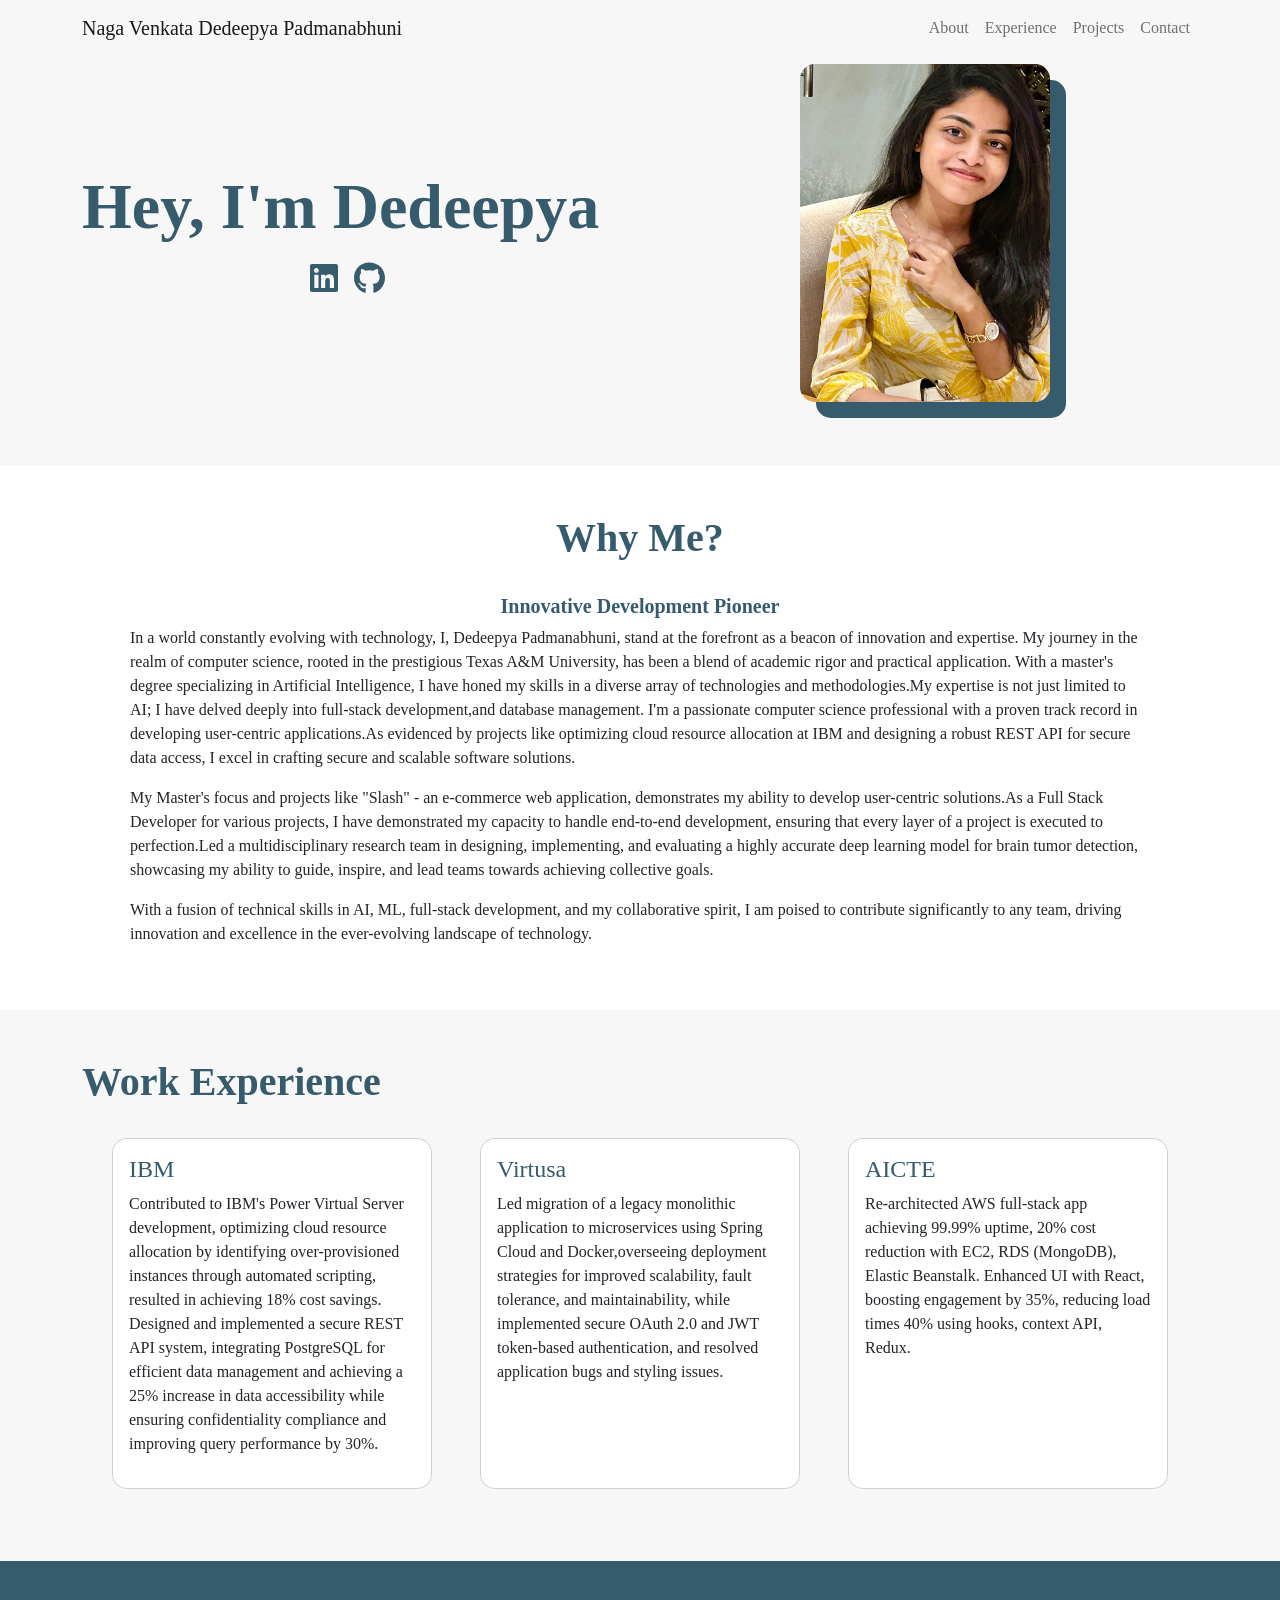
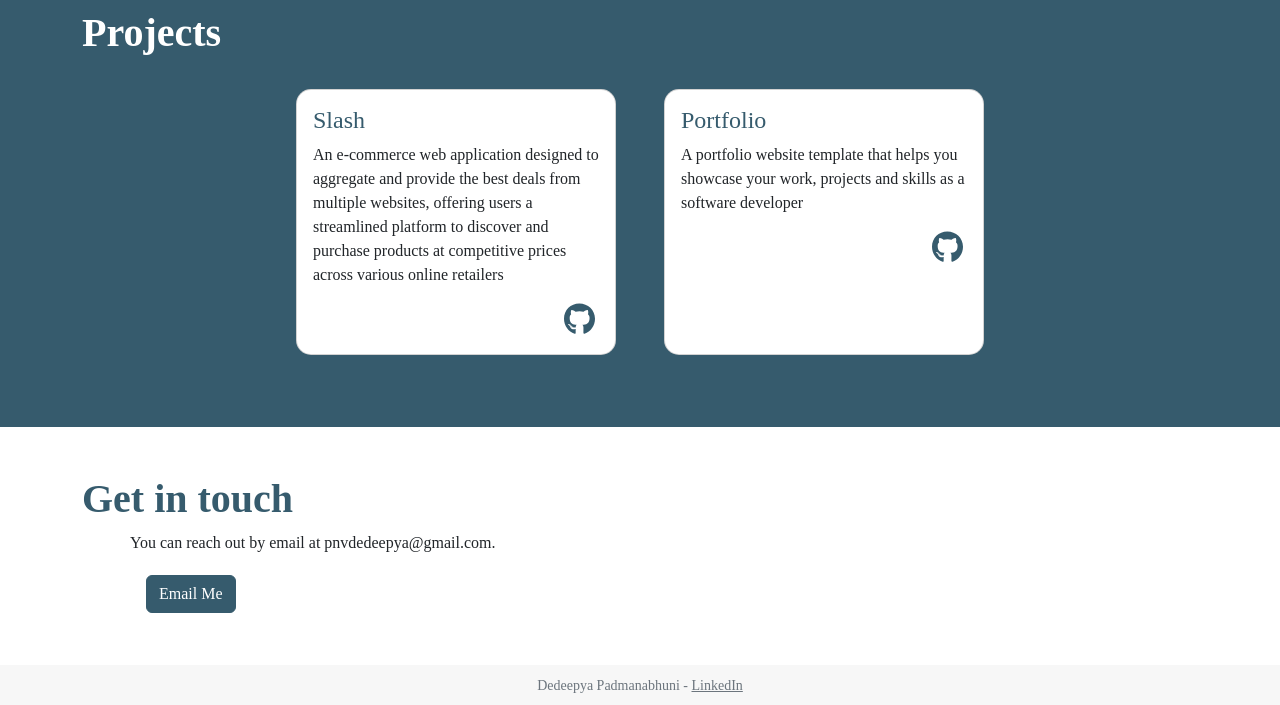
<file: index.html>
<!DOCTYPE html><html><head><meta charSet="utf-8"/><meta name="viewport" content="width=device-width"/><title>Dedeepya Padmanabhuni </title><meta name="description"/><meta property="og:title" content="Dedeepya Padmanabhuni "/><meta property="og:description"/><meta property="og:image" content="/_next/static/media/profile.d4f74297.jpeg"/><meta property="og:type" content="website"/><meta name="next-head-count" content="8"/><link rel="preload" href="/_next/static/css/369d28a867d43a1d.css" as="style"/><link rel="stylesheet" href="/_next/static/css/369d28a867d43a1d.css" data-n-g=""/><noscript data-n-css=""></noscript><script defer="" nomodule="" src="/_next/static/chunks/polyfills-c67a75d1b6f99dc8.js"></script><script src="/_next/static/chunks/webpack-69bfa6990bb9e155.js" defer=""></script><script src="/_next/static/chunks/framework-7dc8a65f4a0cda33.js" defer=""></script><script src="/_next/static/chunks/main-84ef8f6faac559d3.js" defer=""></script><script src="/_next/static/chunks/pages/_app-29bc13de28cf3fe8.js" defer=""></script><script src="/_next/static/chunks/2cca2479-0b9010b19bee902e.js" defer=""></script><script src="/_next/static/chunks/320-44cafbdb4f2fd8ea.js" defer=""></script><script src="/_next/static/chunks/pages/index-6f00a21d6ef18aeb.js" defer=""></script><script src="/_next/static/57Npau5cZQAH0lFyxPE-F/_buildManifest.js" defer=""></script><script src="/_next/static/57Npau5cZQAH0lFyxPE-F/_ssgManifest.js" defer=""></script></head><body><div id="__next"><nav class="navbar navbar-expand-sm navbar-light bg-secondary fixed-top"><div class="container"><a class="navbar-brand" href="/"><span class="">Naga Venkata Dedeepya Padmanabhuni</span></a><button class="custom-toggler navbar-toggler" type="button" data-toggle="collapse" data-target="#navbarsExample09" aria-controls="navbarsExample09" aria-expanded="false" aria-label="Toggle navigation"><span class="navbar-toggler-icon"></span></button><div class="collapse navbar-collapse" id="navbarsExample09"><div class="navbar-nav ms-auto"><a class="nav-link nav-link-custom" href="/#about">About</a><a class="nav-link nav-link-custom" href="/#experience">Experience</a><a class="nav-link nav-link-custom" href="/#projects">Projects</a><a class="nav-link nav-link-custom" href="/#contact">Contact</a></div></div></div></nav><div class="bg-secondary py-5 px-5"><div class="container"><div class=" row align-items-center"><div class="col-sm-6"><h1 class="text-primary fw-bold display-3">Hey, I&#x27;m Dedeepya</h1><p></p><div class="text-center"><div class="social-icons"><a href="https://in.linkedin.com/in/dedeepya-padmanabhuni" target="_blank" rel="noopener noreferrer" class="me-3"><svg aria-hidden="true" focusable="false" data-prefix="fab" data-icon="linkedin" class="svg-inline--fa fa-linkedin fa-2x " role="img" xmlns="http://www.w3.org/2000/svg" viewBox="0 0 448 512"><path fill="currentColor" d="M416 32H31.9C14.3 32 0 46.5 0 64.3v383.4C0 465.5 14.3 480 31.9 480H416c17.6 0 32-14.5 32-32.3V64.3c0-17.8-14.4-32.3-32-32.3zM135.4 416H69V202.2h66.5V416zm-33.2-243c-21.3 0-38.5-17.3-38.5-38.5S80.9 96 102.2 96c21.2 0 38.5 17.3 38.5 38.5 0 21.3-17.2 38.5-38.5 38.5zm282.1 243h-66.4V312c0-24.8-.5-56.7-34.5-56.7-34.6 0-39.9 27-39.9 54.9V416h-66.4V202.2h63.7v29.2h.9c8.9-16.8 30.6-34.5 62.9-34.5 67.2 0 79.7 44.3 79.7 101.9V416z"></path></svg></a><a href="https://github.com/Dedeepyapnv" target="_blank" rel="noopener noreferrer" class="me-3"><svg aria-hidden="true" focusable="false" data-prefix="fab" data-icon="github" class="svg-inline--fa fa-github fa-2x " role="img" xmlns="http://www.w3.org/2000/svg" viewBox="0 0 496 512"><path fill="currentColor" d="M165.9 397.4c0 2-2.3 3.6-5.2 3.6-3.3.3-5.6-1.3-5.6-3.6 0-2 2.3-3.6 5.2-3.6 3-.3 5.6 1.3 5.6 3.6zm-31.1-4.5c-.7 2 1.3 4.3 4.3 4.9 2.6 1 5.6 0 6.2-2s-1.3-4.3-4.3-5.2c-2.6-.7-5.5.3-6.2 2.3zm44.2-1.7c-2.9.7-4.9 2.6-4.6 4.9.3 2 2.9 3.3 5.9 2.6 2.9-.7 4.9-2.6 4.6-4.6-.3-1.9-3-3.2-5.9-2.9zM244.8 8C106.1 8 0 113.3 0 252c0 110.9 69.8 205.8 169.5 239.2 12.8 2.3 17.3-5.6 17.3-12.1 0-6.2-.3-40.4-.3-61.4 0 0-70 15-84.7-29.8 0 0-11.4-29.1-27.8-36.6 0 0-22.9-15.7 1.6-15.4 0 0 24.9 2 38.6 25.8 21.9 38.6 58.6 27.5 72.9 20.9 2.3-16 8.8-27.1 16-33.7-55.9-6.2-112.3-14.3-112.3-110.5 0-27.5 7.6-41.3 23.6-58.9-2.6-6.5-11.1-33.3 2.6-67.9 20.9-6.5 69 27 69 27 20-5.6 41.5-8.5 62.8-8.5s42.8 2.9 62.8 8.5c0 0 48.1-33.6 69-27 13.7 34.7 5.2 61.4 2.6 67.9 16 17.7 25.8 31.5 25.8 58.9 0 96.5-58.9 104.2-114.8 110.5 9.2 7.9 17 22.9 17 46.4 0 33.7-.3 75.4-.3 83.6 0 6.5 4.6 14.4 17.3 12.1C428.2 457.8 496 362.9 496 252 496 113.3 383.5 8 244.8 8zM97.2 352.9c-1.3 1-1 3.3.7 5.2 1.6 1.6 3.9 2.3 5.2 1 1.3-1 1-3.3-.7-5.2-1.6-1.6-3.9-2.3-5.2-1zm-10.8-8.1c-.7 1.3.3 2.9 2.3 3.9 1.6 1 3.6.7 4.3-.7.7-1.3-.3-2.9-2.3-3.9-2-.6-3.6-.3-4.3.7zm32.4 35.6c-1.6 1.3-1 4.3 1.3 6.2 2.3 2.3 5.2 2.6 6.5 1 1.3-1.3.7-4.3-1.3-6.2-2.2-2.3-5.2-2.6-6.5-1zm-11.4-14.7c-1.6 1-1.6 3.6 0 5.9 1.6 2.3 4.3 3.3 5.6 2.3 1.6-1.3 1.6-3.9 0-6.2-1.4-2.3-4-3.3-5.6-2z"></path></svg></a></div></div></div><div class="col-sm-6 text-center"><img class="img-fluid my-3 card-image" width="250" height="250" src="/_next/static/media/profile.d4f74297.jpeg" alt="profile of dedeepya"/></div></div></div></div><div id="about" class="bg-white py-5 px-5"><div class="container d-flex flex-column align-items-center"><h1 class="text-primary fw-bold">Why Me?</h1><br/><h5 class="text fw-bold" style="color:#365B6D">Innovative Development Pioneer</h5><div class="px-sm-5 d-flex flex-row flex-wrap justify-content-center"><p>In a world constantly evolving with technology, I, Dedeepya Padmanabhuni, stand at the forefront as a beacon of innovation and expertise. My journey in the realm of computer science, rooted in the prestigious Texas A&amp;M University, has been a blend of academic rigor and practical application. With a master&#x27;s degree specializing in Artificial Intelligence, I have honed my skills in a diverse array of technologies and methodologies.My expertise is not just limited to AI; I have delved deeply into full-stack development,and database management. I&#x27;m a passionate computer science professional with a proven track record in developing user-centric applications.As evidenced by projects like optimizing cloud resource allocation at IBM and designing a robust REST API for secure data access, I excel in crafting secure and scalable software solutions. </p><p> My Master&#x27;s focus and projects like &quot;Slash&quot; - an e-commerce web application, demonstrates my ability to develop user-centric solutions.As a Full Stack Developer for various projects, I have demonstrated my capacity to handle end-to-end development, ensuring that every layer of a project is executed to perfection.Led a multidisciplinary research team in designing, implementing, and evaluating a highly accurate deep learning model for brain tumor detection, showcasing my ability to guide, inspire, and lead teams towards achieving collective goals.</p><p>With a fusion of technical skills in AI, ML, full-stack development, and my collaborative spirit, I am poised to contribute significantly to any team, driving innovation and excellence in the ever-evolving landscape of technology.</p></div></div></div><div id="experience" class="bg-secondary py-5 px-5"><div class="container"><h1 class="text-primary fw-bold">Work Experience</h1><div class="d-flex flex-row flex-wrap justify-content-center"><div class="card py-3 px-3 mx-sm-4 my-4 card-work" style="width:20rem"><h4 class="text-primary">IBM</h4><p class="text-dark">Contributed to IBM&#x27;s Power Virtual Server development, optimizing cloud resource allocation by identifying over-provisioned instances through automated scripting, resulted in achieving 18% cost savings. Designed and implemented a secure REST API system, integrating PostgreSQL for efficient data management and achieving a 25% increase in data accessibility while ensuring confidentiality compliance and improving query performance by 30%.</p><div class="text-end"></div></div><div class="card py-3 px-3 mx-sm-4 my-4 card-work" style="width:20rem"><h4 class="text-primary">Virtusa</h4><p class="text-dark">Led migration of a legacy monolithic application to microservices using Spring Cloud and Docker,overseeing deployment strategies for improved scalability, fault tolerance, and maintainability, while implemented secure OAuth 2.0 and JWT token-based authentication, and resolved application bugs and styling issues.</p><div class="text-end"></div></div><div class="card py-3 px-3 mx-sm-4 my-4 card-work" style="width:20rem"><h4 class="text-primary">AICTE</h4><p class="text-dark">Re-architected AWS full-stack app achieving 99.99% uptime, 20% cost reduction with EC2, RDS (MongoDB), Elastic Beanstalk. Enhanced UI with React, boosting engagement by 35%, reducing load times 40% using hooks, context API, Redux.</p><div class="text-end"></div></div></div></div></div><div id="projects" class="bg-primary py-5 px-5"><div class="container"><h1 class="text-light fw-bold">Projects</h1><div class="d-flex flex-row flex-wrap justify-content-center"><div class="card py-3 px-3 mx-sm-4 my-4 card-work" style="width:20rem"><h4 class="text-primary">Slash</h4><p class="text-dark">An e-commerce web application designed to aggregate and provide the best deals from multiple websites, offering users a streamlined platform to discover and purchase products at competitive prices across various online retailers</p><div class="text-end"><a target="_blank" rel="noreferrer" href="https://github.com/Dedeepyapnv"><svg aria-hidden="true" focusable="false" data-prefix="fab" data-icon="github" class="svg-inline--fa fa-github fa-2x icon-style mx-1" role="img" xmlns="http://www.w3.org/2000/svg" viewBox="0 0 496 512"><path fill="currentColor" d="M165.9 397.4c0 2-2.3 3.6-5.2 3.6-3.3.3-5.6-1.3-5.6-3.6 0-2 2.3-3.6 5.2-3.6 3-.3 5.6 1.3 5.6 3.6zm-31.1-4.5c-.7 2 1.3 4.3 4.3 4.9 2.6 1 5.6 0 6.2-2s-1.3-4.3-4.3-5.2c-2.6-.7-5.5.3-6.2 2.3zm44.2-1.7c-2.9.7-4.9 2.6-4.6 4.9.3 2 2.9 3.3 5.9 2.6 2.9-.7 4.9-2.6 4.6-4.6-.3-1.9-3-3.2-5.9-2.9zM244.8 8C106.1 8 0 113.3 0 252c0 110.9 69.8 205.8 169.5 239.2 12.8 2.3 17.3-5.6 17.3-12.1 0-6.2-.3-40.4-.3-61.4 0 0-70 15-84.7-29.8 0 0-11.4-29.1-27.8-36.6 0 0-22.9-15.7 1.6-15.4 0 0 24.9 2 38.6 25.8 21.9 38.6 58.6 27.5 72.9 20.9 2.3-16 8.8-27.1 16-33.7-55.9-6.2-112.3-14.3-112.3-110.5 0-27.5 7.6-41.3 23.6-58.9-2.6-6.5-11.1-33.3 2.6-67.9 20.9-6.5 69 27 69 27 20-5.6 41.5-8.5 62.8-8.5s42.8 2.9 62.8 8.5c0 0 48.1-33.6 69-27 13.7 34.7 5.2 61.4 2.6 67.9 16 17.7 25.8 31.5 25.8 58.9 0 96.5-58.9 104.2-114.8 110.5 9.2 7.9 17 22.9 17 46.4 0 33.7-.3 75.4-.3 83.6 0 6.5 4.6 14.4 17.3 12.1C428.2 457.8 496 362.9 496 252 496 113.3 383.5 8 244.8 8zM97.2 352.9c-1.3 1-1 3.3.7 5.2 1.6 1.6 3.9 2.3 5.2 1 1.3-1 1-3.3-.7-5.2-1.6-1.6-3.9-2.3-5.2-1zm-10.8-8.1c-.7 1.3.3 2.9 2.3 3.9 1.6 1 3.6.7 4.3-.7.7-1.3-.3-2.9-2.3-3.9-2-.6-3.6-.3-4.3.7zm32.4 35.6c-1.6 1.3-1 4.3 1.3 6.2 2.3 2.3 5.2 2.6 6.5 1 1.3-1.3.7-4.3-1.3-6.2-2.2-2.3-5.2-2.6-6.5-1zm-11.4-14.7c-1.6 1-1.6 3.6 0 5.9 1.6 2.3 4.3 3.3 5.6 2.3 1.6-1.3 1.6-3.9 0-6.2-1.4-2.3-4-3.3-5.6-2z"></path></svg></a></div></div><div class="card py-3 px-3 mx-sm-4 my-4 card-work" style="width:20rem"><h4 class="text-primary">Portfolio</h4><p class="text-dark">A portfolio website template that helps you showcase your work, projects and skills as a software developer</p><div class="text-end"><a target="_blank" rel="noreferrer" href="https://github.com/Dedeepyapnv/DedeepyaPortfolio"><svg aria-hidden="true" focusable="false" data-prefix="fab" data-icon="github" class="svg-inline--fa fa-github fa-2x icon-style mx-1" role="img" xmlns="http://www.w3.org/2000/svg" viewBox="0 0 496 512"><path fill="currentColor" d="M165.9 397.4c0 2-2.3 3.6-5.2 3.6-3.3.3-5.6-1.3-5.6-3.6 0-2 2.3-3.6 5.2-3.6 3-.3 5.6 1.3 5.6 3.6zm-31.1-4.5c-.7 2 1.3 4.3 4.3 4.9 2.6 1 5.6 0 6.2-2s-1.3-4.3-4.3-5.2c-2.6-.7-5.5.3-6.2 2.3zm44.2-1.7c-2.9.7-4.9 2.6-4.6 4.9.3 2 2.9 3.3 5.9 2.6 2.9-.7 4.9-2.6 4.6-4.6-.3-1.9-3-3.2-5.9-2.9zM244.8 8C106.1 8 0 113.3 0 252c0 110.9 69.8 205.8 169.5 239.2 12.8 2.3 17.3-5.6 17.3-12.1 0-6.2-.3-40.4-.3-61.4 0 0-70 15-84.7-29.8 0 0-11.4-29.1-27.8-36.6 0 0-22.9-15.7 1.6-15.4 0 0 24.9 2 38.6 25.8 21.9 38.6 58.6 27.5 72.9 20.9 2.3-16 8.8-27.1 16-33.7-55.9-6.2-112.3-14.3-112.3-110.5 0-27.5 7.6-41.3 23.6-58.9-2.6-6.5-11.1-33.3 2.6-67.9 20.9-6.5 69 27 69 27 20-5.6 41.5-8.5 62.8-8.5s42.8 2.9 62.8 8.5c0 0 48.1-33.6 69-27 13.7 34.7 5.2 61.4 2.6 67.9 16 17.7 25.8 31.5 25.8 58.9 0 96.5-58.9 104.2-114.8 110.5 9.2 7.9 17 22.9 17 46.4 0 33.7-.3 75.4-.3 83.6 0 6.5 4.6 14.4 17.3 12.1C428.2 457.8 496 362.9 496 252 496 113.3 383.5 8 244.8 8zM97.2 352.9c-1.3 1-1 3.3.7 5.2 1.6 1.6 3.9 2.3 5.2 1 1.3-1 1-3.3-.7-5.2-1.6-1.6-3.9-2.3-5.2-1zm-10.8-8.1c-.7 1.3.3 2.9 2.3 3.9 1.6 1 3.6.7 4.3-.7.7-1.3-.3-2.9-2.3-3.9-2-.6-3.6-.3-4.3.7zm32.4 35.6c-1.6 1.3-1 4.3 1.3 6.2 2.3 2.3 5.2 2.6 6.5 1 1.3-1.3.7-4.3-1.3-6.2-2.2-2.3-5.2-2.6-6.5-1zm-11.4-14.7c-1.6 1-1.6 3.6 0 5.9 1.6 2.3 4.3 3.3 5.6 2.3 1.6-1.3 1.6-3.9 0-6.2-1.4-2.3-4-3.3-5.6-2z"></path></svg></a></div></div></div></div></div><div id="contact" class="bg-white py-5 px-5"><div class="container"><h1 class="text-primary fw-bold">Get in touch</h1><div class="px-sm-5"><p>You can reach out by email at pnvdedeepya@gmail.com.</p><div class=""><a class="btn btn-primary my-1 mx-3" href="mailto:pnvdedeepya@gmail.com">Email Me</a></div></div></div></div><footer class="bg-secondary text-center py-2 px-5"><div class="container text-muted"><small><a class="text-muted text-decoration-none" href="https://in.linkedin.com/in/dedeepya-padmanabhuni">Dedeepya Padmanabhuni - <u>LinkedIn</u></a></small></div></footer></div><script id="__NEXT_DATA__" type="application/json">{"props":{"pageProps":{}},"page":"/","query":{},"buildId":"57Npau5cZQAH0lFyxPE-F","nextExport":true,"autoExport":true,"isFallback":false,"scriptLoader":[]}</script></body></html>
</file>
<file: _next/static/css/369d28a867d43a1d.css>
@import"https://fonts.googleapis.com/css2?family=Barlow:wght@400;700&display=swap";:root{--bs-blue:#0d6efd;--bs-indigo:#6610f2;--bs-purple:#6f42c1;--bs-pink:#d63384;--bs-red:#dc3545;--bs-orange:#fd7e14;--bs-yellow:#ffc107;--bs-green:#198754;--bs-teal:#20c997;--bs-cyan:#0dcaf0;--bs-black:#000;--bs-white:#fff;--bs-gray:#6c757d;--bs-gray-dark:#343a40;--bs-gray-100:#f8f9fa;--bs-gray-200:#e9ecef;--bs-gray-300:#dee2e6;--bs-gray-400:#ced4da;--bs-gray-500:#adb5bd;--bs-gray-600:#6c757d;--bs-gray-700:#495057;--bs-gray-800:#343a40;--bs-gray-900:#212529;--bs-primary:#365b6d;--bs-secondary:#f7f7f7;--bs-success:#198754;--bs-info:#0dcaf0;--bs-warning:#ffc107;--bs-danger:#dc3545;--bs-light:#fff;--bs-dark:#212529;--bs-primary-rgb:54,91,109;--bs-secondary-rgb:247,247,247;--bs-success-rgb:25,135,84;--bs-info-rgb:13,202,240;--bs-warning-rgb:255,193,7;--bs-danger-rgb:220,53,69;--bs-light-rgb:255,255,255;--bs-dark-rgb:33,37,41;--bs-white-rgb:255,255,255;--bs-black-rgb:0,0,0;--bs-body-color-rgb:33,37,41;--bs-body-bg-rgb:255,255,255;--bs-font-sans-serif:-apple-system,"Times New Roman",Times,serif,"Apple Color Emoji","Segoe UI Emoji","Segoe UI Symbol","Noto Color Emoji";--bs-font-monospace:SFMono-Regular,Menlo,Monaco,Consolas,"Liberation Mono","Courier New",monospace;--bs-gradient:linear-gradient(180deg,hsla(0,0%,100%,.15),hsla(0,0%,100%,0));--bs-body-font-family:var(--bs-font-sans-serif);--bs-body-font-size:1rem;--bs-body-font-weight:400;--bs-body-line-height:1.5;--bs-body-color:#212529;--bs-body-bg:#fff;--bs-border-width:1px;--bs-border-style:solid;--bs-border-color:#dee2e6;--bs-border-color-translucent:rgba(0,0,0,.175);--bs-border-radius:0.375rem;--bs-border-radius-sm:0.25rem;--bs-border-radius-lg:0.5rem;--bs-border-radius-xl:1rem;--bs-border-radius-2xl:2rem;--bs-border-radius-pill:50rem;--bs-link-color:#365b6d;--bs-link-hover-color:#2b4957;--bs-code-color:#d63384;--bs-highlight-bg:#fff3cd}*,:after,:before{box-sizing:border-box}@media(prefers-reduced-motion:no-preference){:root{scroll-behavior:smooth}}body{font-family:var(--bs-body-font-family);font-size:var(--bs-body-font-size);font-weight:var(--bs-body-font-weight);line-height:var(--bs-body-line-height);color:var(--bs-body-color);text-align:var(--bs-body-text-align);background-color:var(--bs-body-bg);-webkit-text-size-adjust:100%;-webkit-tap-highlight-color:rgba(0,0,0,0)}hr{margin:1rem 0;color:inherit;border:0;border-top:1px solid;opacity:.25}.h1,.h2,.h3,.h4,.h5,.h6,h1,h2,h3,h4,h5,h6{margin-top:0;margin-bottom:.5rem;font-weight:500;line-height:1.2}.h1,h1{font-size:calc(1.375rem + 1.5vw)}@media(min-width:1200px){.h1,h1{font-size:2.5rem}}.h2,h2{font-size:calc(1.325rem + .9vw)}@media(min-width:1200px){.h2,h2{font-size:2rem}}.h3,h3{font-size:calc(1.3rem + .6vw)}@media(min-width:1200px){.h3,h3{font-size:1.75rem}}.h4,h4{font-size:calc(1.275rem + .3vw)}@media(min-width:1200px){.h4,h4{font-size:1.5rem}}.h5,h5{font-size:1.25rem}.h6,h6{font-size:1rem}p{margin-top:0;margin-bottom:1rem}abbr[title]{-webkit-text-decoration:underline dotted;text-decoration:underline dotted;cursor:help;-webkit-text-decoration-skip-ink:none;text-decoration-skip-ink:none}address{margin-bottom:1rem;font-style:normal;line-height:inherit}ol,ul{padding-left:2rem}dl,ol,ul{margin-top:0;margin-bottom:1rem}ol ol,ol ul,ul ol,ul ul{margin-bottom:0}dt{font-weight:700}dd{margin-bottom:.5rem;margin-left:0}blockquote{margin:0 0 1rem}b,strong{font-weight:bolder}.small,small{font-size:.875em}.mark,mark{padding:.1875em;background-color:var(--bs-highlight-bg)}sub,sup{position:relative;font-size:.75em;line-height:0;vertical-align:baseline}sub{bottom:-.25em}sup{top:-.5em}a{color:var(--bs-link-color);text-decoration:underline}a:hover{color:var(--bs-link-hover-color)}a:not([href]):not([class]),a:not([href]):not([class]):hover{color:inherit;text-decoration:none}code,kbd,pre,samp{font-family:var(--bs-font-monospace);font-size:1em}pre{display:block;margin-top:0;margin-bottom:1rem;overflow:auto;font-size:.875em}pre code{font-size:inherit;color:inherit;word-break:normal}code{font-size:.875em;color:var(--bs-code-color);word-wrap:break-word}a>code{color:inherit}kbd{padding:.1875rem .375rem;font-size:.875em;color:var(--bs-body-bg);background-color:var(--bs-body-color);border-radius:.25rem}kbd kbd{padding:0;font-size:1em}figure{margin:0 0 1rem}img,svg{vertical-align:middle}table{caption-side:bottom;border-collapse:collapse}caption{padding-top:.5rem;padding-bottom:.5rem;color:#6c757d;text-align:left}th{text-align:inherit;text-align:-webkit-match-parent}tbody,td,tfoot,th,thead,tr{border:0 solid;border-color:inherit}label{display:inline-block}button{border-radius:0}button:focus:not(:focus-visible){outline:0}button,input,optgroup,select,textarea{margin:0;font-family:inherit;font-size:inherit;line-height:inherit}button,select{text-transform:none}[role=button]{cursor:pointer}select{word-wrap:normal}select:disabled{opacity:1}[list]:not([type=date]):not([type=datetime-local]):not([type=month]):not([type=week]):not([type=time])::-webkit-calendar-picker-indicator{display:none!important}[type=button],[type=reset],[type=submit],button{-webkit-appearance:button}[type=button]:not(:disabled),[type=reset]:not(:disabled),[type=submit]:not(:disabled),button:not(:disabled){cursor:pointer}::-moz-focus-inner{padding:0;border-style:none}textarea{resize:vertical}fieldset{min-width:0;padding:0;margin:0;border:0}legend{float:left;width:100%;padding:0;margin-bottom:.5rem;font-size:calc(1.275rem + .3vw);line-height:inherit}@media(min-width:1200px){legend{font-size:1.5rem}}legend+*{clear:left}::-webkit-datetime-edit-day-field,::-webkit-datetime-edit-fields-wrapper,::-webkit-datetime-edit-hour-field,::-webkit-datetime-edit-minute,::-webkit-datetime-edit-month-field,::-webkit-datetime-edit-text,::-webkit-datetime-edit-year-field{padding:0}::-webkit-inner-spin-button{height:auto}[type=search]{outline-offset:-2px;-webkit-appearance:textfield}::-webkit-search-decoration{-webkit-appearance:none}::-webkit-color-swatch-wrapper{padding:0}::-webkit-file-upload-button{font:inherit;-webkit-appearance:button}::file-selector-button{font:inherit;-webkit-appearance:button}output{display:inline-block}iframe{border:0}summary{display:list-item;cursor:pointer}progress{vertical-align:baseline}[hidden]{display:none!important}.lead{font-size:1.25rem;font-weight:300}.display-1{font-size:calc(1.625rem + 4.5vw);font-weight:300;line-height:1.2}@media(min-width:1200px){.display-1{font-size:5rem}}.display-2{font-size:calc(1.575rem + 3.9vw);font-weight:300;line-height:1.2}@media(min-width:1200px){.display-2{font-size:4.5rem}}.display-3{font-size:calc(1.525rem + 3.3vw);font-weight:300;line-height:1.2}@media(min-width:1200px){.display-3{font-size:4rem}}.display-4{font-size:calc(1.475rem + 2.7vw);font-weight:300;line-height:1.2}@media(min-width:1200px){.display-4{font-size:3.5rem}}.display-5{font-size:calc(1.425rem + 2.1vw);font-weight:300;line-height:1.2}@media(min-width:1200px){.display-5{font-size:3rem}}.display-6{font-size:calc(1.375rem + 1.5vw);font-weight:300;line-height:1.2}@media(min-width:1200px){.display-6{font-size:2.5rem}}.list-inline,.list-unstyled{padding-left:0;list-style:none}.list-inline-item{display:inline-block}.list-inline-item:not(:last-child){margin-right:.5rem}.initialism{font-size:.875em;text-transform:uppercase}.blockquote{margin-bottom:1rem;font-size:1.25rem}.blockquote>:last-child{margin-bottom:0}.blockquote-footer{margin-top:-1rem;margin-bottom:1rem;font-size:.875em;color:#6c757d}.blockquote-footer:before{content:"— "}.img-fluid,.img-thumbnail{max-width:100%;height:auto}.img-thumbnail{padding:.25rem;background-color:#fff;border:1px solid var(--bs-border-color);border-radius:.375rem}.figure{display:inline-block}.figure-img{margin-bottom:.5rem;line-height:1}.figure-caption{font-size:.875em;color:#6c757d}.container,.container-fluid,.container-lg,.container-md,.container-sm,.container-xl,.container-xxl{--bs-gutter-x:1.5rem;--bs-gutter-y:0;width:100%;padding-right:calc(var(--bs-gutter-x)*.5);padding-left:calc(var(--bs-gutter-x)*.5);margin-right:auto;margin-left:auto}@media(min-width:576px){.container,.container-sm{max-width:540px}}@media(min-width:768px){.container,.container-md,.container-sm{max-width:720px}}@media(min-width:992px){.container,.container-lg,.container-md,.container-sm{max-width:960px}}@media(min-width:1200px){.container,.container-lg,.container-md,.container-sm,.container-xl{max-width:1140px}}@media(min-width:1400px){.container,.container-lg,.container-md,.container-sm,.container-xl,.container-xxl{max-width:1320px}}.row{--bs-gutter-x:1.5rem;--bs-gutter-y:0;display:flex;flex-wrap:wrap;margin-top:calc(-1*var(--bs-gutter-y));margin-right:calc(-.5*var(--bs-gutter-x));margin-left:calc(-.5*var(--bs-gutter-x))}.row>*{flex-shrink:0;width:100%;max-width:100%;padding-right:calc(var(--bs-gutter-x)*.5);padding-left:calc(var(--bs-gutter-x)*.5);margin-top:var(--bs-gutter-y)}.col{flex:1 0}.row-cols-auto>*{flex:0 0 auto;width:auto}.row-cols-1>*{flex:0 0 auto;width:100%}.row-cols-2>*{flex:0 0 auto;width:50%}.row-cols-3>*{flex:0 0 auto;width:33.3333333333%}.row-cols-4>*{flex:0 0 auto;width:25%}.row-cols-5>*{flex:0 0 auto;width:20%}.row-cols-6>*{flex:0 0 auto;width:16.6666666667%}.col-auto{flex:0 0 auto;width:auto}.col-1{flex:0 0 auto;width:8.33333333%}.col-2{flex:0 0 auto;width:16.66666667%}.col-3{flex:0 0 auto;width:25%}.col-4{flex:0 0 auto;width:33.33333333%}.col-5{flex:0 0 auto;width:41.66666667%}.col-6{flex:0 0 auto;width:50%}.col-7{flex:0 0 auto;width:58.33333333%}.col-8{flex:0 0 auto;width:66.66666667%}.col-9{flex:0 0 auto;width:75%}.col-10{flex:0 0 auto;width:83.33333333%}.col-11{flex:0 0 auto;width:91.66666667%}.col-12{flex:0 0 auto;width:100%}.offset-1{margin-left:8.33333333%}.offset-2{margin-left:16.66666667%}.offset-3{margin-left:25%}.offset-4{margin-left:33.33333333%}.offset-5{margin-left:41.66666667%}.offset-6{margin-left:50%}.offset-7{margin-left:58.33333333%}.offset-8{margin-left:66.66666667%}.offset-9{margin-left:75%}.offset-10{margin-left:83.33333333%}.offset-11{margin-left:91.66666667%}.g-0,.gx-0{--bs-gutter-x:0}.g-0,.gy-0{--bs-gutter-y:0}.g-1,.gx-1{--bs-gutter-x:0.25rem}.g-1,.gy-1{--bs-gutter-y:0.25rem}.g-2,.gx-2{--bs-gutter-x:0.5rem}.g-2,.gy-2{--bs-gutter-y:0.5rem}.g-3,.gx-3{--bs-gutter-x:1rem}.g-3,.gy-3{--bs-gutter-y:1rem}.g-4,.gx-4{--bs-gutter-x:1.5rem}.g-4,.gy-4{--bs-gutter-y:1.5rem}.g-5,.gx-5{--bs-gutter-x:3rem}.g-5,.gy-5{--bs-gutter-y:3rem}@media(min-width:576px){.col-sm{flex:1 0}.row-cols-sm-auto>*{flex:0 0 auto;width:auto}.row-cols-sm-1>*{flex:0 0 auto;width:100%}.row-cols-sm-2>*{flex:0 0 auto;width:50%}.row-cols-sm-3>*{flex:0 0 auto;width:33.3333333333%}.row-cols-sm-4>*{flex:0 0 auto;width:25%}.row-cols-sm-5>*{flex:0 0 auto;width:20%}.row-cols-sm-6>*{flex:0 0 auto;width:16.6666666667%}.col-sm-auto{flex:0 0 auto;width:auto}.col-sm-1{flex:0 0 auto;width:8.33333333%}.col-sm-2{flex:0 0 auto;width:16.66666667%}.col-sm-3{flex:0 0 auto;width:25%}.col-sm-4{flex:0 0 auto;width:33.33333333%}.col-sm-5{flex:0 0 auto;width:41.66666667%}.col-sm-6{flex:0 0 auto;width:50%}.col-sm-7{flex:0 0 auto;width:58.33333333%}.col-sm-8{flex:0 0 auto;width:66.66666667%}.col-sm-9{flex:0 0 auto;width:75%}.col-sm-10{flex:0 0 auto;width:83.33333333%}.col-sm-11{flex:0 0 auto;width:91.66666667%}.col-sm-12{flex:0 0 auto;width:100%}.offset-sm-0{margin-left:0}.offset-sm-1{margin-left:8.33333333%}.offset-sm-2{margin-left:16.66666667%}.offset-sm-3{margin-left:25%}.offset-sm-4{margin-left:33.33333333%}.offset-sm-5{margin-left:41.66666667%}.offset-sm-6{margin-left:50%}.offset-sm-7{margin-left:58.33333333%}.offset-sm-8{margin-left:66.66666667%}.offset-sm-9{margin-left:75%}.offset-sm-10{margin-left:83.33333333%}.offset-sm-11{margin-left:91.66666667%}.g-sm-0,.gx-sm-0{--bs-gutter-x:0}.g-sm-0,.gy-sm-0{--bs-gutter-y:0}.g-sm-1,.gx-sm-1{--bs-gutter-x:0.25rem}.g-sm-1,.gy-sm-1{--bs-gutter-y:0.25rem}.g-sm-2,.gx-sm-2{--bs-gutter-x:0.5rem}.g-sm-2,.gy-sm-2{--bs-gutter-y:0.5rem}.g-sm-3,.gx-sm-3{--bs-gutter-x:1rem}.g-sm-3,.gy-sm-3{--bs-gutter-y:1rem}.g-sm-4,.gx-sm-4{--bs-gutter-x:1.5rem}.g-sm-4,.gy-sm-4{--bs-gutter-y:1.5rem}.g-sm-5,.gx-sm-5{--bs-gutter-x:3rem}.g-sm-5,.gy-sm-5{--bs-gutter-y:3rem}}@media(min-width:768px){.col-md{flex:1 0}.row-cols-md-auto>*{flex:0 0 auto;width:auto}.row-cols-md-1>*{flex:0 0 auto;width:100%}.row-cols-md-2>*{flex:0 0 auto;width:50%}.row-cols-md-3>*{flex:0 0 auto;width:33.3333333333%}.row-cols-md-4>*{flex:0 0 auto;width:25%}.row-cols-md-5>*{flex:0 0 auto;width:20%}.row-cols-md-6>*{flex:0 0 auto;width:16.6666666667%}.col-md-auto{flex:0 0 auto;width:auto}.col-md-1{flex:0 0 auto;width:8.33333333%}.col-md-2{flex:0 0 auto;width:16.66666667%}.col-md-3{flex:0 0 auto;width:25%}.col-md-4{flex:0 0 auto;width:33.33333333%}.col-md-5{flex:0 0 auto;width:41.66666667%}.col-md-6{flex:0 0 auto;width:50%}.col-md-7{flex:0 0 auto;width:58.33333333%}.col-md-8{flex:0 0 auto;width:66.66666667%}.col-md-9{flex:0 0 auto;width:75%}.col-md-10{flex:0 0 auto;width:83.33333333%}.col-md-11{flex:0 0 auto;width:91.66666667%}.col-md-12{flex:0 0 auto;width:100%}.offset-md-0{margin-left:0}.offset-md-1{margin-left:8.33333333%}.offset-md-2{margin-left:16.66666667%}.offset-md-3{margin-left:25%}.offset-md-4{margin-left:33.33333333%}.offset-md-5{margin-left:41.66666667%}.offset-md-6{margin-left:50%}.offset-md-7{margin-left:58.33333333%}.offset-md-8{margin-left:66.66666667%}.offset-md-9{margin-left:75%}.offset-md-10{margin-left:83.33333333%}.offset-md-11{margin-left:91.66666667%}.g-md-0,.gx-md-0{--bs-gutter-x:0}.g-md-0,.gy-md-0{--bs-gutter-y:0}.g-md-1,.gx-md-1{--bs-gutter-x:0.25rem}.g-md-1,.gy-md-1{--bs-gutter-y:0.25rem}.g-md-2,.gx-md-2{--bs-gutter-x:0.5rem}.g-md-2,.gy-md-2{--bs-gutter-y:0.5rem}.g-md-3,.gx-md-3{--bs-gutter-x:1rem}.g-md-3,.gy-md-3{--bs-gutter-y:1rem}.g-md-4,.gx-md-4{--bs-gutter-x:1.5rem}.g-md-4,.gy-md-4{--bs-gutter-y:1.5rem}.g-md-5,.gx-md-5{--bs-gutter-x:3rem}.g-md-5,.gy-md-5{--bs-gutter-y:3rem}}@media(min-width:992px){.col-lg{flex:1 0}.row-cols-lg-auto>*{flex:0 0 auto;width:auto}.row-cols-lg-1>*{flex:0 0 auto;width:100%}.row-cols-lg-2>*{flex:0 0 auto;width:50%}.row-cols-lg-3>*{flex:0 0 auto;width:33.3333333333%}.row-cols-lg-4>*{flex:0 0 auto;width:25%}.row-cols-lg-5>*{flex:0 0 auto;width:20%}.row-cols-lg-6>*{flex:0 0 auto;width:16.6666666667%}.col-lg-auto{flex:0 0 auto;width:auto}.col-lg-1{flex:0 0 auto;width:8.33333333%}.col-lg-2{flex:0 0 auto;width:16.66666667%}.col-lg-3{flex:0 0 auto;width:25%}.col-lg-4{flex:0 0 auto;width:33.33333333%}.col-lg-5{flex:0 0 auto;width:41.66666667%}.col-lg-6{flex:0 0 auto;width:50%}.col-lg-7{flex:0 0 auto;width:58.33333333%}.col-lg-8{flex:0 0 auto;width:66.66666667%}.col-lg-9{flex:0 0 auto;width:75%}.col-lg-10{flex:0 0 auto;width:83.33333333%}.col-lg-11{flex:0 0 auto;width:91.66666667%}.col-lg-12{flex:0 0 auto;width:100%}.offset-lg-0{margin-left:0}.offset-lg-1{margin-left:8.33333333%}.offset-lg-2{margin-left:16.66666667%}.offset-lg-3{margin-left:25%}.offset-lg-4{margin-left:33.33333333%}.offset-lg-5{margin-left:41.66666667%}.offset-lg-6{margin-left:50%}.offset-lg-7{margin-left:58.33333333%}.offset-lg-8{margin-left:66.66666667%}.offset-lg-9{margin-left:75%}.offset-lg-10{margin-left:83.33333333%}.offset-lg-11{margin-left:91.66666667%}.g-lg-0,.gx-lg-0{--bs-gutter-x:0}.g-lg-0,.gy-lg-0{--bs-gutter-y:0}.g-lg-1,.gx-lg-1{--bs-gutter-x:0.25rem}.g-lg-1,.gy-lg-1{--bs-gutter-y:0.25rem}.g-lg-2,.gx-lg-2{--bs-gutter-x:0.5rem}.g-lg-2,.gy-lg-2{--bs-gutter-y:0.5rem}.g-lg-3,.gx-lg-3{--bs-gutter-x:1rem}.g-lg-3,.gy-lg-3{--bs-gutter-y:1rem}.g-lg-4,.gx-lg-4{--bs-gutter-x:1.5rem}.g-lg-4,.gy-lg-4{--bs-gutter-y:1.5rem}.g-lg-5,.gx-lg-5{--bs-gutter-x:3rem}.g-lg-5,.gy-lg-5{--bs-gutter-y:3rem}}@media(min-width:1200px){.col-xl{flex:1 0}.row-cols-xl-auto>*{flex:0 0 auto;width:auto}.row-cols-xl-1>*{flex:0 0 auto;width:100%}.row-cols-xl-2>*{flex:0 0 auto;width:50%}.row-cols-xl-3>*{flex:0 0 auto;width:33.3333333333%}.row-cols-xl-4>*{flex:0 0 auto;width:25%}.row-cols-xl-5>*{flex:0 0 auto;width:20%}.row-cols-xl-6>*{flex:0 0 auto;width:16.6666666667%}.col-xl-auto{flex:0 0 auto;width:auto}.col-xl-1{flex:0 0 auto;width:8.33333333%}.col-xl-2{flex:0 0 auto;width:16.66666667%}.col-xl-3{flex:0 0 auto;width:25%}.col-xl-4{flex:0 0 auto;width:33.33333333%}.col-xl-5{flex:0 0 auto;width:41.66666667%}.col-xl-6{flex:0 0 auto;width:50%}.col-xl-7{flex:0 0 auto;width:58.33333333%}.col-xl-8{flex:0 0 auto;width:66.66666667%}.col-xl-9{flex:0 0 auto;width:75%}.col-xl-10{flex:0 0 auto;width:83.33333333%}.col-xl-11{flex:0 0 auto;width:91.66666667%}.col-xl-12{flex:0 0 auto;width:100%}.offset-xl-0{margin-left:0}.offset-xl-1{margin-left:8.33333333%}.offset-xl-2{margin-left:16.66666667%}.offset-xl-3{margin-left:25%}.offset-xl-4{margin-left:33.33333333%}.offset-xl-5{margin-left:41.66666667%}.offset-xl-6{margin-left:50%}.offset-xl-7{margin-left:58.33333333%}.offset-xl-8{margin-left:66.66666667%}.offset-xl-9{margin-left:75%}.offset-xl-10{margin-left:83.33333333%}.offset-xl-11{margin-left:91.66666667%}.g-xl-0,.gx-xl-0{--bs-gutter-x:0}.g-xl-0,.gy-xl-0{--bs-gutter-y:0}.g-xl-1,.gx-xl-1{--bs-gutter-x:0.25rem}.g-xl-1,.gy-xl-1{--bs-gutter-y:0.25rem}.g-xl-2,.gx-xl-2{--bs-gutter-x:0.5rem}.g-xl-2,.gy-xl-2{--bs-gutter-y:0.5rem}.g-xl-3,.gx-xl-3{--bs-gutter-x:1rem}.g-xl-3,.gy-xl-3{--bs-gutter-y:1rem}.g-xl-4,.gx-xl-4{--bs-gutter-x:1.5rem}.g-xl-4,.gy-xl-4{--bs-gutter-y:1.5rem}.g-xl-5,.gx-xl-5{--bs-gutter-x:3rem}.g-xl-5,.gy-xl-5{--bs-gutter-y:3rem}}@media(min-width:1400px){.col-xxl{flex:1 0}.row-cols-xxl-auto>*{flex:0 0 auto;width:auto}.row-cols-xxl-1>*{flex:0 0 auto;width:100%}.row-cols-xxl-2>*{flex:0 0 auto;width:50%}.row-cols-xxl-3>*{flex:0 0 auto;width:33.3333333333%}.row-cols-xxl-4>*{flex:0 0 auto;width:25%}.row-cols-xxl-5>*{flex:0 0 auto;width:20%}.row-cols-xxl-6>*{flex:0 0 auto;width:16.6666666667%}.col-xxl-auto{flex:0 0 auto;width:auto}.col-xxl-1{flex:0 0 auto;width:8.33333333%}.col-xxl-2{flex:0 0 auto;width:16.66666667%}.col-xxl-3{flex:0 0 auto;width:25%}.col-xxl-4{flex:0 0 auto;width:33.33333333%}.col-xxl-5{flex:0 0 auto;width:41.66666667%}.col-xxl-6{flex:0 0 auto;width:50%}.col-xxl-7{flex:0 0 auto;width:58.33333333%}.col-xxl-8{flex:0 0 auto;width:66.66666667%}.col-xxl-9{flex:0 0 auto;width:75%}.col-xxl-10{flex:0 0 auto;width:83.33333333%}.col-xxl-11{flex:0 0 auto;width:91.66666667%}.col-xxl-12{flex:0 0 auto;width:100%}.offset-xxl-0{margin-left:0}.offset-xxl-1{margin-left:8.33333333%}.offset-xxl-2{margin-left:16.66666667%}.offset-xxl-3{margin-left:25%}.offset-xxl-4{margin-left:33.33333333%}.offset-xxl-5{margin-left:41.66666667%}.offset-xxl-6{margin-left:50%}.offset-xxl-7{margin-left:58.33333333%}.offset-xxl-8{margin-left:66.66666667%}.offset-xxl-9{margin-left:75%}.offset-xxl-10{margin-left:83.33333333%}.offset-xxl-11{margin-left:91.66666667%}.g-xxl-0,.gx-xxl-0{--bs-gutter-x:0}.g-xxl-0,.gy-xxl-0{--bs-gutter-y:0}.g-xxl-1,.gx-xxl-1{--bs-gutter-x:0.25rem}.g-xxl-1,.gy-xxl-1{--bs-gutter-y:0.25rem}.g-xxl-2,.gx-xxl-2{--bs-gutter-x:0.5rem}.g-xxl-2,.gy-xxl-2{--bs-gutter-y:0.5rem}.g-xxl-3,.gx-xxl-3{--bs-gutter-x:1rem}.g-xxl-3,.gy-xxl-3{--bs-gutter-y:1rem}.g-xxl-4,.gx-xxl-4{--bs-gutter-x:1.5rem}.g-xxl-4,.gy-xxl-4{--bs-gutter-y:1.5rem}.g-xxl-5,.gx-xxl-5{--bs-gutter-x:3rem}.g-xxl-5,.gy-xxl-5{--bs-gutter-y:3rem}}.table{--bs-table-color:var(--bs-body-color);--bs-table-bg:transparent;--bs-table-border-color:var(--bs-border-color);--bs-table-accent-bg:transparent;--bs-table-striped-color:var(--bs-body-color);--bs-table-striped-bg:rgba(0,0,0,.05);--bs-table-active-color:var(--bs-body-color);--bs-table-active-bg:rgba(0,0,0,.1);--bs-table-hover-color:var(--bs-body-color);--bs-table-hover-bg:rgba(0,0,0,.075);width:100%;margin-bottom:1rem;color:var(--bs-table-color);vertical-align:top;border-color:var(--bs-table-border-color)}.table>:not(caption)>*>*{padding:.5rem;background-color:var(--bs-table-bg);border-bottom-width:1px;box-shadow:inset 0 0 0 9999px var(--bs-table-accent-bg)}.table>tbody{vertical-align:inherit}.table>thead{vertical-align:bottom}.table-group-divider{border-top:2px solid}.caption-top{caption-side:top}.table-sm>:not(caption)>*>*{padding:.25rem}.table-bordered>:not(caption)>*{border-width:1px 0}.table-bordered>:not(caption)>*>*{border-width:0 1px}.table-borderless>:not(caption)>*>*{border-bottom-width:0}.table-borderless>:not(:first-child){border-top-width:0}.table-striped-columns>:not(caption)>tr>:nth-child(2n),.table-striped>tbody>tr:nth-of-type(odd)>*{--bs-table-accent-bg:var(--bs-table-striped-bg);color:var(--bs-table-striped-color)}.table-active{--bs-table-accent-bg:var(--bs-table-active-bg);color:var(--bs-table-active-color)}.table-hover>tbody>tr:hover>*{--bs-table-accent-bg:var(--bs-table-hover-bg);color:var(--bs-table-hover-color)}.table-primary{--bs-table-color:#000;--bs-table-bg:#d7dee2;--bs-table-border-color:#c2c8cb;--bs-table-striped-bg:#ccd3d7;--bs-table-striped-color:#000;--bs-table-active-bg:#c2c8cb;--bs-table-active-color:#000;--bs-table-hover-bg:#c7cdd1;--bs-table-hover-color:#000}.table-primary,.table-secondary{color:var(--bs-table-color);border-color:var(--bs-table-border-color)}.table-secondary{--bs-table-color:#000;--bs-table-bg:#fdfdfd;--bs-table-border-color:#e4e4e4;--bs-table-striped-bg:#f0f0f0;--bs-table-striped-color:#000;--bs-table-active-bg:#e4e4e4;--bs-table-active-color:#000;--bs-table-hover-bg:#eaeaea;--bs-table-hover-color:#000}.table-success{--bs-table-color:#000;--bs-table-bg:#d1e7dd;--bs-table-border-color:#bcd0c7;--bs-table-striped-bg:#c7dbd2;--bs-table-striped-color:#000;--bs-table-active-bg:#bcd0c7;--bs-table-active-color:#000;--bs-table-hover-bg:#c1d6cc;--bs-table-hover-color:#000}.table-info,.table-success{color:var(--bs-table-color);border-color:var(--bs-table-border-color)}.table-info{--bs-table-color:#000;--bs-table-bg:#cff4fc;--bs-table-border-color:#badce3;--bs-table-striped-bg:#c5e8ef;--bs-table-striped-color:#000;--bs-table-active-bg:#badce3;--bs-table-active-color:#000;--bs-table-hover-bg:#bfe2e9;--bs-table-hover-color:#000}.table-warning{--bs-table-color:#000;--bs-table-bg:#fff3cd;--bs-table-border-color:#e6dbb9;--bs-table-striped-bg:#f2e7c3;--bs-table-striped-color:#000;--bs-table-active-bg:#e6dbb9;--bs-table-active-color:#000;--bs-table-hover-bg:#ece1be;--bs-table-hover-color:#000}.table-danger,.table-warning{color:var(--bs-table-color);border-color:var(--bs-table-border-color)}.table-danger{--bs-table-color:#000;--bs-table-bg:#f8d7da;--bs-table-border-color:#dfc2c4;--bs-table-striped-bg:#eccccf;--bs-table-striped-color:#000;--bs-table-active-bg:#dfc2c4;--bs-table-active-color:#000;--bs-table-hover-bg:#e5c7ca;--bs-table-hover-color:#000}.table-light{--bs-table-color:#000;--bs-table-bg:#fff;--bs-table-border-color:#e6e6e6;--bs-table-striped-bg:#f2f2f2;--bs-table-striped-color:#000;--bs-table-active-bg:#e6e6e6;--bs-table-active-color:#000;--bs-table-hover-bg:#ececec;--bs-table-hover-color:#000}.table-dark,.table-light{color:var(--bs-table-color);border-color:var(--bs-table-border-color)}.table-dark{--bs-table-color:#fff;--bs-table-bg:#212529;--bs-table-border-color:#373b3e;--bs-table-striped-bg:#2c3034;--bs-table-striped-color:#fff;--bs-table-active-bg:#373b3e;--bs-table-active-color:#fff;--bs-table-hover-bg:#323539;--bs-table-hover-color:#fff}.table-responsive{overflow-x:auto;-webkit-overflow-scrolling:touch}@media(max-width:575.98px){.table-responsive-sm{overflow-x:auto;-webkit-overflow-scrolling:touch}}@media(max-width:767.98px){.table-responsive-md{overflow-x:auto;-webkit-overflow-scrolling:touch}}@media(max-width:991.98px){.table-responsive-lg{overflow-x:auto;-webkit-overflow-scrolling:touch}}@media(max-width:1199.98px){.table-responsive-xl{overflow-x:auto;-webkit-overflow-scrolling:touch}}@media(max-width:1399.98px){.table-responsive-xxl{overflow-x:auto;-webkit-overflow-scrolling:touch}}.form-label{margin-bottom:.5rem}.col-form-label{padding-top:calc(.375rem + 1px);padding-bottom:calc(.375rem + 1px);margin-bottom:0;font-size:inherit;line-height:1.5}.col-form-label-lg{padding-top:calc(.5rem + 1px);padding-bottom:calc(.5rem + 1px);font-size:1.25rem}.col-form-label-sm{padding-top:calc(.25rem + 1px);padding-bottom:calc(.25rem + 1px);font-size:.875rem}.form-text{margin-top:.25rem;font-size:.875em;color:#6c757d}.form-control{display:block;width:100%;padding:.375rem .75rem;font-size:1rem;font-weight:400;line-height:1.5;color:#212529;background-color:#fff;background-clip:padding-box;border:1px solid #ced4da;-webkit-appearance:none;-moz-appearance:none;appearance:none;border-radius:.375rem;transition:border-color .15s ease-in-out,box-shadow .15s ease-in-out}@media(prefers-reduced-motion:reduce){.form-control{transition:none}}.form-control[type=file]{overflow:hidden}.form-control[type=file]:not(:disabled):not([readonly]){cursor:pointer}.form-control:focus{color:#212529;background-color:#fff;border-color:#9badb6;outline:0;box-shadow:0 0 0 .25rem rgba(54,91,109,.25)}.form-control::-webkit-date-and-time-value{height:1.5em}.form-control::-moz-placeholder{color:#6c757d;opacity:1}.form-control:-ms-input-placeholder{color:#6c757d;opacity:1}.form-control::placeholder{color:#6c757d;opacity:1}.form-control:disabled{background-color:#e9ecef;opacity:1}.form-control::-webkit-file-upload-button{padding:.375rem .75rem;margin:-.375rem -.75rem;margin-inline-end:.75rem;color:#212529;background-color:#e9ecef;pointer-events:none;border:0 solid;border-color:inherit;border-inline-end-width:1px;border-radius:0;-webkit-transition:color .15s ease-in-out,background-color .15s ease-in-out,border-color .15s ease-in-out,box-shadow .15s ease-in-out;transition:color .15s ease-in-out,background-color .15s ease-in-out,border-color .15s ease-in-out,box-shadow .15s ease-in-out}.form-control::file-selector-button{padding:.375rem .75rem;margin:-.375rem -.75rem;margin-inline-end:.75rem;color:#212529;background-color:#e9ecef;pointer-events:none;border:0 solid;border-color:inherit;border-inline-end-width:1px;border-radius:0;transition:color .15s ease-in-out,background-color .15s ease-in-out,border-color .15s ease-in-out,box-shadow .15s ease-in-out}@media(prefers-reduced-motion:reduce){.form-control::-webkit-file-upload-button{-webkit-transition:none;transition:none}.form-control::file-selector-button{transition:none}}.form-control:hover:not(:disabled):not([readonly])::-webkit-file-upload-button{background-color:#dde0e3}.form-control:hover:not(:disabled):not([readonly])::file-selector-button{background-color:#dde0e3}.form-control-plaintext{display:block;width:100%;padding:.375rem 0;margin-bottom:0;line-height:1.5;color:#212529;background-color:transparent;border:solid transparent;border-width:1px 0}.form-control-plaintext:focus{outline:0}.form-control-plaintext.form-control-lg,.form-control-plaintext.form-control-sm{padding-right:0;padding-left:0}.form-control-sm{min-height:calc(1.5em + .5rem + 2px);padding:.25rem .5rem;font-size:.875rem;border-radius:.25rem}.form-control-sm::-webkit-file-upload-button{padding:.25rem .5rem;margin:-.25rem -.5rem;margin-inline-end:.5rem}.form-control-sm::file-selector-button{padding:.25rem .5rem;margin:-.25rem -.5rem;margin-inline-end:.5rem}.form-control-lg{min-height:calc(1.5em + 1rem + 2px);padding:.5rem 1rem;font-size:1.25rem;border-radius:.5rem}.form-control-lg::-webkit-file-upload-button{padding:.5rem 1rem;margin:-.5rem -1rem;margin-inline-end:1rem}.form-control-lg::file-selector-button{padding:.5rem 1rem;margin:-.5rem -1rem;margin-inline-end:1rem}textarea.form-control{min-height:calc(1.5em + .75rem + 2px)}textarea.form-control-sm{min-height:calc(1.5em + .5rem + 2px)}textarea.form-control-lg{min-height:calc(1.5em + 1rem + 2px)}.form-control-color{width:3rem;height:calc(1.5em + .75rem + 2px);padding:.375rem}.form-control-color:not(:disabled):not([readonly]){cursor:pointer}.form-control-color::-moz-color-swatch{border:0!important;border-radius:.375rem}.form-control-color::-webkit-color-swatch{border-radius:.375rem}.form-control-color.form-control-sm{height:calc(1.5em + .5rem + 2px)}.form-control-color.form-control-lg{height:calc(1.5em + 1rem + 2px)}.form-select{display:block;width:100%;padding:.375rem 2.25rem .375rem .75rem;-moz-padding-start:calc(.75rem - 3px);font-size:1rem;font-weight:400;line-height:1.5;color:#212529;background-color:#fff;background-image:url("data:image/svg+xml,%3csvg xmlns='http://www.w3.org/2000/svg' viewBox='0 0 16 16'%3e%3cpath fill='none' stroke='%23343a40' stroke-linecap='round' stroke-linejoin='round' stroke-width='2' d='m2 5 6 6 6-6'/%3e%3c/svg%3e");background-repeat:no-repeat;background-position:right .75rem center;background-size:16px 12px;border:1px solid #ced4da;border-radius:.375rem;transition:border-color .15s ease-in-out,box-shadow .15s ease-in-out;-webkit-appearance:none;-moz-appearance:none;appearance:none}@media(prefers-reduced-motion:reduce){.form-select{transition:none}}.form-select:focus{border-color:#9badb6;outline:0;box-shadow:0 0 0 .25rem rgba(54,91,109,.25)}.form-select[multiple],.form-select[size]:not([size="1"]){padding-right:.75rem;background-image:none}.form-select:disabled{background-color:#e9ecef}.form-select:-moz-focusring{color:transparent;text-shadow:0 0 0 #212529}.form-select-sm{padding-top:.25rem;padding-bottom:.25rem;padding-left:.5rem;font-size:.875rem;border-radius:.25rem}.form-select-lg{padding-top:.5rem;padding-bottom:.5rem;padding-left:1rem;font-size:1.25rem;border-radius:.5rem}.form-check{display:block;min-height:1.5rem;padding-left:1.5em;margin-bottom:.125rem}.form-check .form-check-input{float:left;margin-left:-1.5em}.form-check-reverse{padding-right:1.5em;padding-left:0;text-align:right}.form-check-reverse .form-check-input{float:right;margin-right:-1.5em;margin-left:0}.form-check-input{width:1em;height:1em;margin-top:.25em;vertical-align:top;background-color:#fff;background-repeat:no-repeat;background-position:50%;background-size:contain;border:1px solid rgba(0,0,0,.25);-webkit-appearance:none;-moz-appearance:none;appearance:none;print-color-adjust:exact}.form-check-input[type=checkbox]{border-radius:.25em}.form-check-input[type=radio]{border-radius:50%}.form-check-input:active{filter:brightness(90%)}.form-check-input:focus{border-color:#9badb6;outline:0;box-shadow:0 0 0 .25rem rgba(54,91,109,.25)}.form-check-input:checked{background-color:#365b6d;border-color:#365b6d}.form-check-input:checked[type=checkbox]{background-image:url("data:image/svg+xml,%3csvg xmlns='http://www.w3.org/2000/svg' viewBox='0 0 20 20'%3e%3cpath fill='none' stroke='%23fff' stroke-linecap='round' stroke-linejoin='round' stroke-width='3' d='m6 10 3 3 6-6'/%3e%3c/svg%3e")}.form-check-input:checked[type=radio]{background-image:url("data:image/svg+xml,%3csvg xmlns='http://www.w3.org/2000/svg' viewBox='-4 -4 8 8'%3e%3ccircle r='2' fill='%23fff'/%3e%3c/svg%3e")}.form-check-input[type=checkbox]:indeterminate{background-color:#365b6d;border-color:#365b6d;background-image:url("data:image/svg+xml,%3csvg xmlns='http://www.w3.org/2000/svg' viewBox='0 0 20 20'%3e%3cpath fill='none' stroke='%23fff' stroke-linecap='round' stroke-linejoin='round' stroke-width='3' d='M6 10h8'/%3e%3c/svg%3e")}.form-check-input:disabled{pointer-events:none;filter:none;opacity:.5}.form-check-input:disabled~.form-check-label,.form-check-input[disabled]~.form-check-label{cursor:default;opacity:.5}.form-switch{padding-left:2.5em}.form-switch .form-check-input{width:2em;margin-left:-2.5em;background-image:url("data:image/svg+xml,%3csvg xmlns='http://www.w3.org/2000/svg' viewBox='-4 -4 8 8'%3e%3ccircle r='3' fill='rgba%280, 0, 0, 0.25%29'/%3e%3c/svg%3e");background-position:0;border-radius:2em;transition:background-position .15s ease-in-out}@media(prefers-reduced-motion:reduce){.form-switch .form-check-input{transition:none}}.form-switch .form-check-input:focus{background-image:url("data:image/svg+xml,%3csvg xmlns='http://www.w3.org/2000/svg' viewBox='-4 -4 8 8'%3e%3ccircle r='3' fill='%239badb6'/%3e%3c/svg%3e")}.form-switch .form-check-input:checked{background-position:100%;background-image:url("data:image/svg+xml,%3csvg xmlns='http://www.w3.org/2000/svg' viewBox='-4 -4 8 8'%3e%3ccircle r='3' fill='%23fff'/%3e%3c/svg%3e")}.form-switch.form-check-reverse{padding-right:2.5em;padding-left:0}.form-switch.form-check-reverse .form-check-input{margin-right:-2.5em;margin-left:0}.form-check-inline{display:inline-block;margin-right:1rem}.btn-check{position:absolute;clip:rect(0,0,0,0);pointer-events:none}.btn-check:disabled+.btn,.btn-check[disabled]+.btn{pointer-events:none;filter:none;opacity:.65}.form-range{width:100%;height:1.5rem;padding:0;background-color:transparent;-webkit-appearance:none;-moz-appearance:none;appearance:none}.form-range:focus{outline:0}.form-range:focus::-webkit-slider-thumb{box-shadow:0 0 0 1px #fff,0 0 0 .25rem rgba(54,91,109,.25)}.form-range:focus::-moz-range-thumb{box-shadow:0 0 0 1px #fff,0 0 0 .25rem rgba(54,91,109,.25)}.form-range::-moz-focus-outer{border:0}.form-range::-webkit-slider-thumb{width:1rem;height:1rem;margin-top:-.25rem;background-color:#365b6d;border:0;border-radius:1rem;-webkit-transition:background-color .15s ease-in-out,border-color .15s ease-in-out,box-shadow .15s ease-in-out;transition:background-color .15s ease-in-out,border-color .15s ease-in-out,box-shadow .15s ease-in-out;-webkit-appearance:none;appearance:none}@media(prefers-reduced-motion:reduce){.form-range::-webkit-slider-thumb{-webkit-transition:none;transition:none}}.form-range::-webkit-slider-thumb:active{background-color:#c3ced3}.form-range::-webkit-slider-runnable-track{width:100%;height:.5rem;color:transparent;cursor:pointer;background-color:#dee2e6;border-color:transparent;border-radius:1rem}.form-range::-moz-range-thumb{width:1rem;height:1rem;background-color:#365b6d;border:0;border-radius:1rem;-moz-transition:background-color .15s ease-in-out,border-color .15s ease-in-out,box-shadow .15s ease-in-out;transition:background-color .15s ease-in-out,border-color .15s ease-in-out,box-shadow .15s ease-in-out;-moz-appearance:none;appearance:none}@media(prefers-reduced-motion:reduce){.form-range::-moz-range-thumb{-moz-transition:none;transition:none}}.form-range::-moz-range-thumb:active{background-color:#c3ced3}.form-range::-moz-range-track{width:100%;height:.5rem;color:transparent;cursor:pointer;background-color:#dee2e6;border-color:transparent;border-radius:1rem}.form-range:disabled{pointer-events:none}.form-range:disabled::-webkit-slider-thumb{background-color:#adb5bd}.form-range:disabled::-moz-range-thumb{background-color:#adb5bd}.form-floating{position:relative}.form-floating>.form-control,.form-floating>.form-control-plaintext,.form-floating>.form-select{height:calc(3.5rem + 2px);line-height:1.25}.form-floating>label{position:absolute;top:0;left:0;width:100%;height:100%;padding:1rem .75rem;overflow:hidden;text-align:start;text-overflow:ellipsis;white-space:nowrap;pointer-events:none;border:1px solid transparent;transform-origin:0 0;transition:opacity .1s ease-in-out,transform .1s ease-in-out}@media(prefers-reduced-motion:reduce){.form-floating>label{transition:none}}.form-floating>.form-control,.form-floating>.form-control-plaintext{padding:1rem .75rem}.form-floating>.form-control-plaintext::-moz-placeholder,.form-floating>.form-control::-moz-placeholder{color:transparent}.form-floating>.form-control-plaintext:-ms-input-placeholder,.form-floating>.form-control:-ms-input-placeholder{color:transparent}.form-floating>.form-control-plaintext::placeholder,.form-floating>.form-control::placeholder{color:transparent}.form-floating>.form-control-plaintext:not(:-moz-placeholder-shown),.form-floating>.form-control:not(:-moz-placeholder-shown){padding-top:1.625rem;padding-bottom:.625rem}.form-floating>.form-control-plaintext:not(:-ms-input-placeholder),.form-floating>.form-control:not(:-ms-input-placeholder){padding-top:1.625rem;padding-bottom:.625rem}.form-floating>.form-control-plaintext:focus,.form-floating>.form-control-plaintext:not(:placeholder-shown),.form-floating>.form-control:focus,.form-floating>.form-control:not(:placeholder-shown){padding-top:1.625rem;padding-bottom:.625rem}.form-floating>.form-control-plaintext:-webkit-autofill,.form-floating>.form-control:-webkit-autofill{padding-top:1.625rem;padding-bottom:.625rem}.form-floating>.form-select{padding-top:1.625rem;padding-bottom:.625rem}.form-floating>.form-control:not(:-moz-placeholder-shown)~label{opacity:.65;transform:scale(.85) translateY(-.5rem) translateX(.15rem)}.form-floating>.form-control:not(:-ms-input-placeholder)~label{opacity:.65;transform:scale(.85) translateY(-.5rem) translateX(.15rem)}.form-floating>.form-control-plaintext~label,.form-floating>.form-control:focus~label,.form-floating>.form-control:not(:placeholder-shown)~label,.form-floating>.form-select~label{opacity:.65;transform:scale(.85) translateY(-.5rem) translateX(.15rem)}.form-floating>.form-control:-webkit-autofill~label{opacity:.65;transform:scale(.85) translateY(-.5rem) translateX(.15rem)}.form-floating>.form-control-plaintext~label{border-width:1px 0}.input-group{position:relative;display:flex;flex-wrap:wrap;align-items:stretch;width:100%}.input-group>.form-control,.input-group>.form-floating,.input-group>.form-select{position:relative;flex:1 1 auto;width:1%;min-width:0}.input-group>.form-control:focus,.input-group>.form-floating:focus-within,.input-group>.form-select:focus{z-index:5}.input-group .btn{position:relative;z-index:2}.input-group .btn:focus{z-index:5}.input-group-text{display:flex;align-items:center;padding:.375rem .75rem;font-size:1rem;font-weight:400;line-height:1.5;color:#212529;text-align:center;white-space:nowrap;background-color:#e9ecef;border:1px solid #ced4da;border-radius:.375rem}.input-group-lg>.btn,.input-group-lg>.form-control,.input-group-lg>.form-select,.input-group-lg>.input-group-text{padding:.5rem 1rem;font-size:1.25rem;border-radius:.5rem}.input-group-sm>.btn,.input-group-sm>.form-control,.input-group-sm>.form-select,.input-group-sm>.input-group-text{padding:.25rem .5rem;font-size:.875rem;border-radius:.25rem}.input-group-lg>.form-select,.input-group-sm>.form-select{padding-right:3rem}.input-group.has-validation>.dropdown-toggle:nth-last-child(n+4),.input-group.has-validation>.form-floating:nth-last-child(n+3)>.form-control,.input-group.has-validation>.form-floating:nth-last-child(n+3)>.form-select,.input-group.has-validation>:nth-last-child(n+3):not(.dropdown-toggle):not(.dropdown-menu):not(.form-floating),.input-group:not(.has-validation)>.dropdown-toggle:nth-last-child(n+3),.input-group:not(.has-validation)>.form-floating:not(:last-child)>.form-control,.input-group:not(.has-validation)>.form-floating:not(:last-child)>.form-select,.input-group:not(.has-validation)>:not(:last-child):not(.dropdown-toggle):not(.dropdown-menu):not(.form-floating){border-top-right-radius:0;border-bottom-right-radius:0}.input-group>:not(:first-child):not(.dropdown-menu):not(.valid-tooltip):not(.valid-feedback):not(.invalid-tooltip):not(.invalid-feedback){margin-left:-1px;border-top-left-radius:0;border-bottom-left-radius:0}.input-group>.form-floating:not(:first-child)>.form-control,.input-group>.form-floating:not(:first-child)>.form-select{border-top-left-radius:0;border-bottom-left-radius:0}.valid-feedback{display:none;width:100%;margin-top:.25rem;font-size:.875em;color:#198754}.valid-tooltip{position:absolute;top:100%;z-index:5;display:none;max-width:100%;padding:.25rem .5rem;margin-top:.1rem;font-size:.875rem;color:#fff;background-color:rgba(25,135,84,.9);border-radius:.375rem}.is-valid~.valid-feedback,.is-valid~.valid-tooltip,.was-validated :valid~.valid-feedback,.was-validated :valid~.valid-tooltip{display:block}.form-control.is-valid,.was-validated .form-control:valid{border-color:#198754;padding-right:calc(1.5em + .75rem);background-image:url("data:image/svg+xml,%3csvg xmlns='http://www.w3.org/2000/svg' viewBox='0 0 8 8'%3e%3cpath fill='%23198754' d='M2.3 6.73.6 4.53c-.4-1.04.46-1.4 1.1-.8l1.1 1.4 3.4-3.8c.6-.63 1.6-.27 1.2.7l-4 4.6c-.43.5-.8.4-1.1.1z'/%3e%3c/svg%3e");background-repeat:no-repeat;background-position:right calc(.375em + .1875rem) center;background-size:calc(.75em + .375rem) calc(.75em + .375rem)}.form-control.is-valid:focus,.was-validated .form-control:valid:focus{border-color:#198754;box-shadow:0 0 0 .25rem rgba(25,135,84,.25)}.was-validated textarea.form-control:valid,textarea.form-control.is-valid{padding-right:calc(1.5em + .75rem);background-position:top calc(.375em + .1875rem) right calc(.375em + .1875rem)}.form-select.is-valid,.was-validated .form-select:valid{border-color:#198754}.form-select.is-valid:not([multiple]):not([size]),.form-select.is-valid:not([multiple])[size="1"],.was-validated .form-select:valid:not([multiple]):not([size]),.was-validated .form-select:valid:not([multiple])[size="1"]{padding-right:4.125rem;background-image:url("data:image/svg+xml,%3csvg xmlns='http://www.w3.org/2000/svg' viewBox='0 0 16 16'%3e%3cpath fill='none' stroke='%23343a40' stroke-linecap='round' stroke-linejoin='round' stroke-width='2' d='m2 5 6 6 6-6'/%3e%3c/svg%3e"),url("data:image/svg+xml,%3csvg xmlns='http://www.w3.org/2000/svg' viewBox='0 0 8 8'%3e%3cpath fill='%23198754' d='M2.3 6.73.6 4.53c-.4-1.04.46-1.4 1.1-.8l1.1 1.4 3.4-3.8c.6-.63 1.6-.27 1.2.7l-4 4.6c-.43.5-.8.4-1.1.1z'/%3e%3c/svg%3e");background-position:right .75rem center,center right 2.25rem;background-size:16px 12px,calc(.75em + .375rem) calc(.75em + .375rem)}.form-select.is-valid:focus,.was-validated .form-select:valid:focus{border-color:#198754;box-shadow:0 0 0 .25rem rgba(25,135,84,.25)}.form-control-color.is-valid,.was-validated .form-control-color:valid{width:calc(3rem + calc(1.5em + .75rem))}.form-check-input.is-valid,.was-validated .form-check-input:valid{border-color:#198754}.form-check-input.is-valid:checked,.was-validated .form-check-input:valid:checked{background-color:#198754}.form-check-input.is-valid:focus,.was-validated .form-check-input:valid:focus{box-shadow:0 0 0 .25rem rgba(25,135,84,.25)}.form-check-input.is-valid~.form-check-label,.was-validated .form-check-input:valid~.form-check-label{color:#198754}.form-check-inline .form-check-input~.valid-feedback{margin-left:.5em}.input-group>.form-control:not(:focus).is-valid,.input-group>.form-floating:not(:focus-within).is-valid,.input-group>.form-select:not(:focus).is-valid,.was-validated .input-group>.form-control:not(:focus):valid,.was-validated .input-group>.form-floating:not(:focus-within):valid,.was-validated .input-group>.form-select:not(:focus):valid{z-index:3}.invalid-feedback{display:none;width:100%;margin-top:.25rem;font-size:.875em;color:#dc3545}.invalid-tooltip{position:absolute;top:100%;z-index:5;display:none;max-width:100%;padding:.25rem .5rem;margin-top:.1rem;font-size:.875rem;color:#fff;background-color:rgba(220,53,69,.9);border-radius:.375rem}.is-invalid~.invalid-feedback,.is-invalid~.invalid-tooltip,.was-validated :invalid~.invalid-feedback,.was-validated :invalid~.invalid-tooltip{display:block}.form-control.is-invalid,.was-validated .form-control:invalid{border-color:#dc3545;padding-right:calc(1.5em + .75rem);background-image:url("data:image/svg+xml,%3csvg xmlns='http://www.w3.org/2000/svg' viewBox='0 0 12 12' width='12' height='12' fill='none' stroke='%23dc3545'%3e%3ccircle cx='6' cy='6' r='4.5'/%3e%3cpath stroke-linejoin='round' d='M5.8 3.6h.4L6 6.5z'/%3e%3ccircle cx='6' cy='8.2' r='.6' fill='%23dc3545' stroke='none'/%3e%3c/svg%3e");background-repeat:no-repeat;background-position:right calc(.375em + .1875rem) center;background-size:calc(.75em + .375rem) calc(.75em + .375rem)}.form-control.is-invalid:focus,.was-validated .form-control:invalid:focus{border-color:#dc3545;box-shadow:0 0 0 .25rem rgba(220,53,69,.25)}.was-validated textarea.form-control:invalid,textarea.form-control.is-invalid{padding-right:calc(1.5em + .75rem);background-position:top calc(.375em + .1875rem) right calc(.375em + .1875rem)}.form-select.is-invalid,.was-validated .form-select:invalid{border-color:#dc3545}.form-select.is-invalid:not([multiple]):not([size]),.form-select.is-invalid:not([multiple])[size="1"],.was-validated .form-select:invalid:not([multiple]):not([size]),.was-validated .form-select:invalid:not([multiple])[size="1"]{padding-right:4.125rem;background-image:url("data:image/svg+xml,%3csvg xmlns='http://www.w3.org/2000/svg' viewBox='0 0 16 16'%3e%3cpath fill='none' stroke='%23343a40' stroke-linecap='round' stroke-linejoin='round' stroke-width='2' d='m2 5 6 6 6-6'/%3e%3c/svg%3e"),url("data:image/svg+xml,%3csvg xmlns='http://www.w3.org/2000/svg' viewBox='0 0 12 12' width='12' height='12' fill='none' stroke='%23dc3545'%3e%3ccircle cx='6' cy='6' r='4.5'/%3e%3cpath stroke-linejoin='round' d='M5.8 3.6h.4L6 6.5z'/%3e%3ccircle cx='6' cy='8.2' r='.6' fill='%23dc3545' stroke='none'/%3e%3c/svg%3e");background-position:right .75rem center,center right 2.25rem;background-size:16px 12px,calc(.75em + .375rem) calc(.75em + .375rem)}.form-select.is-invalid:focus,.was-validated .form-select:invalid:focus{border-color:#dc3545;box-shadow:0 0 0 .25rem rgba(220,53,69,.25)}.form-control-color.is-invalid,.was-validated .form-control-color:invalid{width:calc(3rem + calc(1.5em + .75rem))}.form-check-input.is-invalid,.was-validated .form-check-input:invalid{border-color:#dc3545}.form-check-input.is-invalid:checked,.was-validated .form-check-input:invalid:checked{background-color:#dc3545}.form-check-input.is-invalid:focus,.was-validated .form-check-input:invalid:focus{box-shadow:0 0 0 .25rem rgba(220,53,69,.25)}.form-check-input.is-invalid~.form-check-label,.was-validated .form-check-input:invalid~.form-check-label{color:#dc3545}.form-check-inline .form-check-input~.invalid-feedback{margin-left:.5em}.input-group>.form-control:not(:focus).is-invalid,.input-group>.form-floating:not(:focus-within).is-invalid,.input-group>.form-select:not(:focus).is-invalid,.was-validated .input-group>.form-control:not(:focus):invalid,.was-validated .input-group>.form-floating:not(:focus-within):invalid,.was-validated .input-group>.form-select:not(:focus):invalid{z-index:4}.btn{--bs-btn-padding-x:0.75rem;--bs-btn-padding-y:0.375rem;--bs-btn-font-family: ;--bs-btn-font-size:1rem;--bs-btn-font-weight:400;--bs-btn-line-height:1.5;--bs-btn-color:#212529;--bs-btn-bg:transparent;--bs-btn-border-width:1px;--bs-btn-border-color:transparent;--bs-btn-border-radius:0.375rem;--bs-btn-hover-border-color:transparent;--bs-btn-box-shadow:inset 0 1px 0 hsla(0,0%,100%,.15),0 1px 1px rgba(0,0,0,.075);--bs-btn-disabled-opacity:0.65;--bs-btn-focus-box-shadow:0 0 0 0.25rem rgba(var(--bs-btn-focus-shadow-rgb),.5);display:inline-block;padding:var(--bs-btn-padding-y) var(--bs-btn-padding-x);font-family:var(--bs-btn-font-family);font-size:var(--bs-btn-font-size);font-weight:var(--bs-btn-font-weight);line-height:var(--bs-btn-line-height);color:var(--bs-btn-color);text-align:center;text-decoration:none;vertical-align:middle;cursor:pointer;-webkit-user-select:none;-moz-user-select:none;-ms-user-select:none;user-select:none;border:var(--bs-btn-border-width) solid var(--bs-btn-border-color);border-radius:var(--bs-btn-border-radius);background-color:var(--bs-btn-bg);transition:color .15s ease-in-out,background-color .15s ease-in-out,border-color .15s ease-in-out,box-shadow .15s ease-in-out}@media(prefers-reduced-motion:reduce){.btn{transition:none}}.btn:first-child:hover,:not(.btn-check)+.btn:hover{color:var(--bs-btn-hover-color);background-color:var(--bs-btn-hover-bg);border-color:var(--bs-btn-hover-border-color)}.btn:focus-visible{color:var(--bs-btn-hover-color);background-color:var(--bs-btn-hover-bg);border-color:var(--bs-btn-hover-border-color);outline:0;box-shadow:var(--bs-btn-focus-box-shadow)}.btn-check:focus-visible+.btn{border-color:var(--bs-btn-hover-border-color);outline:0;box-shadow:var(--bs-btn-focus-box-shadow)}.btn-check:checked+.btn,.btn.active,.btn.show,.btn:first-child:active,:not(.btn-check)+.btn:active{color:var(--bs-btn-active-color);background-color:var(--bs-btn-active-bg);border-color:var(--bs-btn-active-border-color)}.btn-check:checked+.btn:focus-visible,.btn.active:focus-visible,.btn.show:focus-visible,.btn:first-child:active:focus-visible,:not(.btn-check)+.btn:active:focus-visible{box-shadow:var(--bs-btn-focus-box-shadow)}.btn.disabled,.btn:disabled,fieldset:disabled .btn{color:var(--bs-btn-disabled-color);pointer-events:none;background-color:var(--bs-btn-disabled-bg);border-color:var(--bs-btn-disabled-border-color);opacity:var(--bs-btn-disabled-opacity)}.btn-primary{--bs-btn-color:#fff;--bs-btn-bg:#365b6d;--bs-btn-border-color:#365b6d;--bs-btn-hover-color:#fff;--bs-btn-hover-bg:#2e4d5d;--bs-btn-hover-border-color:#2b4957;--bs-btn-focus-shadow-rgb:84,116,131;--bs-btn-active-color:#fff;--bs-btn-active-bg:#2b4957;--bs-btn-active-border-color:#294452;--bs-btn-active-shadow:inset 0 3px 5px rgba(0,0,0,.125);--bs-btn-disabled-color:#fff;--bs-btn-disabled-bg:#365b6d;--bs-btn-disabled-border-color:#365b6d}.btn-secondary{--bs-btn-color:#000;--bs-btn-bg:#f7f7f7;--bs-btn-border-color:#f7f7f7;--bs-btn-hover-color:#000;--bs-btn-hover-bg:#f8f8f8;--bs-btn-hover-border-color:#f8f8f8;--bs-btn-focus-shadow-rgb:210,210,210;--bs-btn-active-color:#000;--bs-btn-active-bg:#f9f9f9;--bs-btn-active-border-color:#f8f8f8;--bs-btn-active-shadow:inset 0 3px 5px rgba(0,0,0,.125);--bs-btn-disabled-color:#000;--bs-btn-disabled-bg:#f7f7f7;--bs-btn-disabled-border-color:#f7f7f7}.btn-success{--bs-btn-color:#fff;--bs-btn-bg:#198754;--bs-btn-border-color:#198754;--bs-btn-hover-color:#fff;--bs-btn-hover-bg:#157347;--bs-btn-hover-border-color:#146c43;--bs-btn-focus-shadow-rgb:60,153,110;--bs-btn-active-color:#fff;--bs-btn-active-bg:#146c43;--bs-btn-active-border-color:#13653f;--bs-btn-active-shadow:inset 0 3px 5px rgba(0,0,0,.125);--bs-btn-disabled-color:#fff;--bs-btn-disabled-bg:#198754;--bs-btn-disabled-border-color:#198754}.btn-info{--bs-btn-color:#000;--bs-btn-bg:#0dcaf0;--bs-btn-border-color:#0dcaf0;--bs-btn-hover-color:#000;--bs-btn-hover-bg:#31d2f2;--bs-btn-hover-border-color:#25cff2;--bs-btn-focus-shadow-rgb:11,172,204;--bs-btn-active-color:#000;--bs-btn-active-bg:#3dd5f3;--bs-btn-active-border-color:#25cff2;--bs-btn-active-shadow:inset 0 3px 5px rgba(0,0,0,.125);--bs-btn-disabled-color:#000;--bs-btn-disabled-bg:#0dcaf0;--bs-btn-disabled-border-color:#0dcaf0}.btn-warning{--bs-btn-color:#000;--bs-btn-bg:#ffc107;--bs-btn-border-color:#ffc107;--bs-btn-hover-color:#000;--bs-btn-hover-bg:#ffca2c;--bs-btn-hover-border-color:#ffc720;--bs-btn-focus-shadow-rgb:217,164,6;--bs-btn-active-color:#000;--bs-btn-active-bg:#ffcd39;--bs-btn-active-border-color:#ffc720;--bs-btn-active-shadow:inset 0 3px 5px rgba(0,0,0,.125);--bs-btn-disabled-color:#000;--bs-btn-disabled-bg:#ffc107;--bs-btn-disabled-border-color:#ffc107}.btn-danger{--bs-btn-color:#fff;--bs-btn-bg:#dc3545;--bs-btn-border-color:#dc3545;--bs-btn-hover-color:#fff;--bs-btn-hover-bg:#bb2d3b;--bs-btn-hover-border-color:#b02a37;--bs-btn-focus-shadow-rgb:225,83,97;--bs-btn-active-color:#fff;--bs-btn-active-bg:#b02a37;--bs-btn-active-border-color:#a52834;--bs-btn-active-shadow:inset 0 3px 5px rgba(0,0,0,.125);--bs-btn-disabled-color:#fff;--bs-btn-disabled-bg:#dc3545;--bs-btn-disabled-border-color:#dc3545}.btn-light{--bs-btn-color:#000;--bs-btn-bg:#fff;--bs-btn-border-color:#fff;--bs-btn-hover-color:#000;--bs-btn-hover-bg:#d9d9d9;--bs-btn-hover-border-color:#ccc;--bs-btn-focus-shadow-rgb:217,217,217;--bs-btn-active-color:#000;--bs-btn-active-bg:#ccc;--bs-btn-active-border-color:#bfbfbf;--bs-btn-active-shadow:inset 0 3px 5px rgba(0,0,0,.125);--bs-btn-disabled-color:#000;--bs-btn-disabled-bg:#fff;--bs-btn-disabled-border-color:#fff}.btn-dark{--bs-btn-color:#fff;--bs-btn-bg:#212529;--bs-btn-border-color:#212529;--bs-btn-hover-color:#fff;--bs-btn-hover-bg:#424649;--bs-btn-hover-border-color:#373b3e;--bs-btn-focus-shadow-rgb:66,70,73;--bs-btn-active-color:#fff;--bs-btn-active-bg:#4d5154;--bs-btn-active-border-color:#373b3e;--bs-btn-active-shadow:inset 0 3px 5px rgba(0,0,0,.125);--bs-btn-disabled-color:#fff;--bs-btn-disabled-bg:#212529;--bs-btn-disabled-border-color:#212529}.btn-outline-primary{--bs-btn-color:#365b6d;--bs-btn-border-color:#365b6d;--bs-btn-hover-color:#fff;--bs-btn-hover-bg:#365b6d;--bs-btn-hover-border-color:#365b6d;--bs-btn-focus-shadow-rgb:54,91,109;--bs-btn-active-color:#fff;--bs-btn-active-bg:#365b6d;--bs-btn-active-border-color:#365b6d;--bs-btn-active-shadow:inset 0 3px 5px rgba(0,0,0,.125);--bs-btn-disabled-color:#365b6d;--bs-btn-disabled-bg:transparent;--bs-btn-disabled-border-color:#365b6d;--bs-gradient:none}.btn-outline-secondary{--bs-btn-color:#f7f7f7;--bs-btn-border-color:#f7f7f7;--bs-btn-hover-color:#000;--bs-btn-hover-bg:#f7f7f7;--bs-btn-hover-border-color:#f7f7f7;--bs-btn-focus-shadow-rgb:247,247,247;--bs-btn-active-color:#000;--bs-btn-active-bg:#f7f7f7;--bs-btn-active-border-color:#f7f7f7;--bs-btn-active-shadow:inset 0 3px 5px rgba(0,0,0,.125);--bs-btn-disabled-color:#f7f7f7;--bs-btn-disabled-bg:transparent;--bs-btn-disabled-border-color:#f7f7f7;--bs-gradient:none}.btn-outline-success{--bs-btn-color:#198754;--bs-btn-border-color:#198754;--bs-btn-hover-color:#fff;--bs-btn-hover-bg:#198754;--bs-btn-hover-border-color:#198754;--bs-btn-focus-shadow-rgb:25,135,84;--bs-btn-active-color:#fff;--bs-btn-active-bg:#198754;--bs-btn-active-border-color:#198754;--bs-btn-active-shadow:inset 0 3px 5px rgba(0,0,0,.125);--bs-btn-disabled-color:#198754;--bs-btn-disabled-bg:transparent;--bs-btn-disabled-border-color:#198754;--bs-gradient:none}.btn-outline-info{--bs-btn-color:#0dcaf0;--bs-btn-border-color:#0dcaf0;--bs-btn-hover-color:#000;--bs-btn-hover-bg:#0dcaf0;--bs-btn-hover-border-color:#0dcaf0;--bs-btn-focus-shadow-rgb:13,202,240;--bs-btn-active-color:#000;--bs-btn-active-bg:#0dcaf0;--bs-btn-active-border-color:#0dcaf0;--bs-btn-active-shadow:inset 0 3px 5px rgba(0,0,0,.125);--bs-btn-disabled-color:#0dcaf0;--bs-btn-disabled-bg:transparent;--bs-btn-disabled-border-color:#0dcaf0;--bs-gradient:none}.btn-outline-warning{--bs-btn-color:#ffc107;--bs-btn-border-color:#ffc107;--bs-btn-hover-color:#000;--bs-btn-hover-bg:#ffc107;--bs-btn-hover-border-color:#ffc107;--bs-btn-focus-shadow-rgb:255,193,7;--bs-btn-active-color:#000;--bs-btn-active-bg:#ffc107;--bs-btn-active-border-color:#ffc107;--bs-btn-active-shadow:inset 0 3px 5px rgba(0,0,0,.125);--bs-btn-disabled-color:#ffc107;--bs-btn-disabled-bg:transparent;--bs-btn-disabled-border-color:#ffc107;--bs-gradient:none}.btn-outline-danger{--bs-btn-color:#dc3545;--bs-btn-border-color:#dc3545;--bs-btn-hover-color:#fff;--bs-btn-hover-bg:#dc3545;--bs-btn-hover-border-color:#dc3545;--bs-btn-focus-shadow-rgb:220,53,69;--bs-btn-active-color:#fff;--bs-btn-active-bg:#dc3545;--bs-btn-active-border-color:#dc3545;--bs-btn-active-shadow:inset 0 3px 5px rgba(0,0,0,.125);--bs-btn-disabled-color:#dc3545;--bs-btn-disabled-bg:transparent;--bs-btn-disabled-border-color:#dc3545;--bs-gradient:none}.btn-outline-light{--bs-btn-color:#fff;--bs-btn-border-color:#fff;--bs-btn-hover-color:#000;--bs-btn-hover-bg:#fff;--bs-btn-hover-border-color:#fff;--bs-btn-focus-shadow-rgb:255,255,255;--bs-btn-active-color:#000;--bs-btn-active-bg:#fff;--bs-btn-active-border-color:#fff;--bs-btn-active-shadow:inset 0 3px 5px rgba(0,0,0,.125);--bs-btn-disabled-color:#fff;--bs-btn-disabled-bg:transparent;--bs-btn-disabled-border-color:#fff;--bs-gradient:none}.btn-outline-dark{--bs-btn-color:#212529;--bs-btn-border-color:#212529;--bs-btn-hover-color:#fff;--bs-btn-hover-bg:#212529;--bs-btn-hover-border-color:#212529;--bs-btn-focus-shadow-rgb:33,37,41;--bs-btn-active-color:#fff;--bs-btn-active-bg:#212529;--bs-btn-active-border-color:#212529;--bs-btn-active-shadow:inset 0 3px 5px rgba(0,0,0,.125);--bs-btn-disabled-color:#212529;--bs-btn-disabled-bg:transparent;--bs-btn-disabled-border-color:#212529;--bs-gradient:none}.btn-link{--bs-btn-font-weight:400;--bs-btn-color:var(--bs-link-color);--bs-btn-bg:transparent;--bs-btn-border-color:transparent;--bs-btn-hover-color:var(--bs-link-hover-color);--bs-btn-hover-border-color:transparent;--bs-btn-active-color:var(--bs-link-hover-color);--bs-btn-active-border-color:transparent;--bs-btn-disabled-color:#6c757d;--bs-btn-disabled-border-color:transparent;--bs-btn-box-shadow:none;--bs-btn-focus-shadow-rgb:84,116,131;text-decoration:underline}.btn-link:focus-visible{color:var(--bs-btn-color)}.btn-link:hover{color:var(--bs-btn-hover-color)}.btn-group-lg>.btn,.btn-lg{--bs-btn-padding-y:0.5rem;--bs-btn-padding-x:1rem;--bs-btn-font-size:1.25rem;--bs-btn-border-radius:0.5rem}.btn-group-sm>.btn,.btn-sm{--bs-btn-padding-y:0.25rem;--bs-btn-padding-x:0.5rem;--bs-btn-font-size:0.875rem;--bs-btn-border-radius:0.25rem}.fade{transition:opacity .15s linear}@media(prefers-reduced-motion:reduce){.fade{transition:none}}.fade:not(.show){opacity:0}.collapse:not(.show){display:none}.collapsing{height:0;overflow:hidden;transition:height .35s ease}@media(prefers-reduced-motion:reduce){.collapsing{transition:none}}.collapsing.collapse-horizontal{width:0;height:auto;transition:width .35s ease}@media(prefers-reduced-motion:reduce){.collapsing.collapse-horizontal{transition:none}}.dropdown,.dropdown-center,.dropend,.dropstart,.dropup,.dropup-center{position:relative}.dropdown-toggle{white-space:nowrap}.dropdown-toggle:after{display:inline-block;margin-left:.255em;vertical-align:.255em;content:"";border-top:.3em solid;border-right:.3em solid transparent;border-bottom:0;border-left:.3em solid transparent}.dropdown-toggle:empty:after{margin-left:0}.dropdown-menu{--bs-dropdown-zindex:1000;--bs-dropdown-min-width:10rem;--bs-dropdown-padding-x:0;--bs-dropdown-padding-y:0.5rem;--bs-dropdown-spacer:0.125rem;--bs-dropdown-font-size:1rem;--bs-dropdown-color:#212529;--bs-dropdown-bg:#fff;--bs-dropdown-border-color:var(--bs-border-color-translucent);--bs-dropdown-border-radius:0.375rem;--bs-dropdown-border-width:1px;--bs-dropdown-inner-border-radius:calc(0.375rem - 1px);--bs-dropdown-divider-bg:var(--bs-border-color-translucent);--bs-dropdown-divider-margin-y:0.5rem;--bs-dropdown-box-shadow:0 0.5rem 1rem rgba(0,0,0,.15);--bs-dropdown-link-color:#212529;--bs-dropdown-link-hover-color:#1e2125;--bs-dropdown-link-hover-bg:#e9ecef;--bs-dropdown-link-active-color:#fff;--bs-dropdown-link-active-bg:#365b6d;--bs-dropdown-link-disabled-color:#adb5bd;--bs-dropdown-item-padding-x:1rem;--bs-dropdown-item-padding-y:0.25rem;--bs-dropdown-header-color:#6c757d;--bs-dropdown-header-padding-x:1rem;--bs-dropdown-header-padding-y:0.5rem;position:absolute;z-index:var(--bs-dropdown-zindex);display:none;min-width:var(--bs-dropdown-min-width);padding:var(--bs-dropdown-padding-y) var(--bs-dropdown-padding-x);margin:0;font-size:var(--bs-dropdown-font-size);color:var(--bs-dropdown-color);text-align:left;list-style:none;background-color:var(--bs-dropdown-bg);background-clip:padding-box;border:var(--bs-dropdown-border-width) solid var(--bs-dropdown-border-color);border-radius:var(--bs-dropdown-border-radius)}.dropdown-menu[data-bs-popper]{top:100%;left:0;margin-top:var(--bs-dropdown-spacer)}.dropdown-menu-start{--bs-position:start}.dropdown-menu-start[data-bs-popper]{right:auto;left:0}.dropdown-menu-end{--bs-position:end}.dropdown-menu-end[data-bs-popper]{right:0;left:auto}@media(min-width:576px){.dropdown-menu-sm-start{--bs-position:start}.dropdown-menu-sm-start[data-bs-popper]{right:auto;left:0}.dropdown-menu-sm-end{--bs-position:end}.dropdown-menu-sm-end[data-bs-popper]{right:0;left:auto}}@media(min-width:768px){.dropdown-menu-md-start{--bs-position:start}.dropdown-menu-md-start[data-bs-popper]{right:auto;left:0}.dropdown-menu-md-end{--bs-position:end}.dropdown-menu-md-end[data-bs-popper]{right:0;left:auto}}@media(min-width:992px){.dropdown-menu-lg-start{--bs-position:start}.dropdown-menu-lg-start[data-bs-popper]{right:auto;left:0}.dropdown-menu-lg-end{--bs-position:end}.dropdown-menu-lg-end[data-bs-popper]{right:0;left:auto}}@media(min-width:1200px){.dropdown-menu-xl-start{--bs-position:start}.dropdown-menu-xl-start[data-bs-popper]{right:auto;left:0}.dropdown-menu-xl-end{--bs-position:end}.dropdown-menu-xl-end[data-bs-popper]{right:0;left:auto}}@media(min-width:1400px){.dropdown-menu-xxl-start{--bs-position:start}.dropdown-menu-xxl-start[data-bs-popper]{right:auto;left:0}.dropdown-menu-xxl-end{--bs-position:end}.dropdown-menu-xxl-end[data-bs-popper]{right:0;left:auto}}.dropup .dropdown-menu[data-bs-popper]{top:auto;bottom:100%;margin-top:0;margin-bottom:var(--bs-dropdown-spacer)}.dropup .dropdown-toggle:after{display:inline-block;margin-left:.255em;vertical-align:.255em;content:"";border-top:0;border-right:.3em solid transparent;border-bottom:.3em solid;border-left:.3em solid transparent}.dropup .dropdown-toggle:empty:after{margin-left:0}.dropend .dropdown-menu[data-bs-popper]{top:0;right:auto;left:100%;margin-top:0;margin-left:var(--bs-dropdown-spacer)}.dropend .dropdown-toggle:after{display:inline-block;margin-left:.255em;vertical-align:.255em;content:"";border-top:.3em solid transparent;border-right:0;border-bottom:.3em solid transparent;border-left:.3em solid}.dropend .dropdown-toggle:empty:after{margin-left:0}.dropend .dropdown-toggle:after{vertical-align:0}.dropstart .dropdown-menu[data-bs-popper]{top:0;right:100%;left:auto;margin-top:0;margin-right:var(--bs-dropdown-spacer)}.dropstart .dropdown-toggle:after{display:inline-block;margin-left:.255em;vertical-align:.255em;content:"";display:none}.dropstart .dropdown-toggle:before{display:inline-block;margin-right:.255em;vertical-align:.255em;content:"";border-top:.3em solid transparent;border-right:.3em solid;border-bottom:.3em solid transparent}.dropstart .dropdown-toggle:empty:after{margin-left:0}.dropstart .dropdown-toggle:before{vertical-align:0}.dropdown-divider{height:0;margin:var(--bs-dropdown-divider-margin-y) 0;overflow:hidden;border-top:1px solid var(--bs-dropdown-divider-bg);opacity:1}.dropdown-item{display:block;width:100%;padding:var(--bs-dropdown-item-padding-y) var(--bs-dropdown-item-padding-x);clear:both;font-weight:400;color:var(--bs-dropdown-link-color);text-align:inherit;text-decoration:none;white-space:nowrap;background-color:transparent;border:0}.dropdown-item:focus,.dropdown-item:hover{color:var(--bs-dropdown-link-hover-color);background-color:var(--bs-dropdown-link-hover-bg)}.dropdown-item.active,.dropdown-item:active{color:var(--bs-dropdown-link-active-color);text-decoration:none;background-color:var(--bs-dropdown-link-active-bg)}.dropdown-item.disabled,.dropdown-item:disabled{color:var(--bs-dropdown-link-disabled-color);pointer-events:none;background-color:transparent}.dropdown-menu.show{display:block}.dropdown-header{display:block;padding:var(--bs-dropdown-header-padding-y) var(--bs-dropdown-header-padding-x);margin-bottom:0;font-size:.875rem;color:var(--bs-dropdown-header-color);white-space:nowrap}.dropdown-item-text{display:block;padding:var(--bs-dropdown-item-padding-y) var(--bs-dropdown-item-padding-x);color:var(--bs-dropdown-link-color)}.dropdown-menu-dark{--bs-dropdown-color:#dee2e6;--bs-dropdown-bg:#343a40;--bs-dropdown-border-color:var(--bs-border-color-translucent);--bs-dropdown-box-shadow: ;--bs-dropdown-link-color:#dee2e6;--bs-dropdown-link-hover-color:#fff;--bs-dropdown-divider-bg:var(--bs-border-color-translucent);--bs-dropdown-link-hover-bg:hsla(0,0%,100%,.15);--bs-dropdown-link-active-color:#fff;--bs-dropdown-link-active-bg:#365b6d;--bs-dropdown-link-disabled-color:#adb5bd;--bs-dropdown-header-color:#adb5bd}.btn-group,.btn-group-vertical{position:relative;display:inline-flex;vertical-align:middle}.btn-group-vertical>.btn,.btn-group>.btn{position:relative;flex:1 1 auto}.btn-group-vertical>.btn-check:checked+.btn,.btn-group-vertical>.btn-check:focus+.btn,.btn-group-vertical>.btn.active,.btn-group-vertical>.btn:active,.btn-group-vertical>.btn:focus,.btn-group-vertical>.btn:hover,.btn-group>.btn-check:checked+.btn,.btn-group>.btn-check:focus+.btn,.btn-group>.btn.active,.btn-group>.btn:active,.btn-group>.btn:focus,.btn-group>.btn:hover{z-index:1}.btn-toolbar{display:flex;flex-wrap:wrap;justify-content:flex-start}.btn-toolbar .input-group{width:auto}.btn-group{border-radius:.375rem}.btn-group>.btn-group:not(:first-child),.btn-group>:not(.btn-check:first-child)+.btn{margin-left:-1px}.btn-group>.btn-group:not(:last-child)>.btn,.btn-group>.btn.dropdown-toggle-split:first-child,.btn-group>.btn:not(:last-child):not(.dropdown-toggle){border-top-right-radius:0;border-bottom-right-radius:0}.btn-group>.btn-group:not(:first-child)>.btn,.btn-group>.btn:nth-child(n+3),.btn-group>:not(.btn-check)+.btn{border-top-left-radius:0;border-bottom-left-radius:0}.dropdown-toggle-split{padding-right:.5625rem;padding-left:.5625rem}.dropdown-toggle-split:after,.dropend .dropdown-toggle-split:after,.dropup .dropdown-toggle-split:after{margin-left:0}.dropstart .dropdown-toggle-split:before{margin-right:0}.btn-group-sm>.btn+.dropdown-toggle-split,.btn-sm+.dropdown-toggle-split{padding-right:.375rem;padding-left:.375rem}.btn-group-lg>.btn+.dropdown-toggle-split,.btn-lg+.dropdown-toggle-split{padding-right:.75rem;padding-left:.75rem}.btn-group-vertical{flex-direction:column;align-items:flex-start;justify-content:center}.btn-group-vertical>.btn,.btn-group-vertical>.btn-group{width:100%}.btn-group-vertical>.btn-group:not(:first-child),.btn-group-vertical>.btn:not(:first-child){margin-top:-1px}.btn-group-vertical>.btn-group:not(:last-child)>.btn,.btn-group-vertical>.btn:not(:last-child):not(.dropdown-toggle){border-bottom-right-radius:0;border-bottom-left-radius:0}.btn-group-vertical>.btn-group:not(:first-child)>.btn,.btn-group-vertical>.btn~.btn{border-top-left-radius:0;border-top-right-radius:0}.nav{--bs-nav-link-padding-x:1rem;--bs-nav-link-padding-y:0.5rem;--bs-nav-link-font-weight: ;--bs-nav-link-color:var(--bs-link-color);--bs-nav-link-hover-color:var(--bs-link-hover-color);--bs-nav-link-disabled-color:#6c757d;display:flex;flex-wrap:wrap;padding-left:0;margin-bottom:0;list-style:none}.nav-link{display:block;padding:var(--bs-nav-link-padding-y) var(--bs-nav-link-padding-x);font-size:var(--bs-nav-link-font-size);font-weight:var(--bs-nav-link-font-weight);color:var(--bs-nav-link-color);text-decoration:none;transition:color .15s ease-in-out,background-color .15s ease-in-out,border-color .15s ease-in-out}@media(prefers-reduced-motion:reduce){.nav-link{transition:none}}.nav-link:focus,.nav-link:hover{color:var(--bs-nav-link-hover-color)}.nav-link.disabled{color:var(--bs-nav-link-disabled-color);pointer-events:none;cursor:default}.nav-tabs{--bs-nav-tabs-border-width:1px;--bs-nav-tabs-border-color:#dee2e6;--bs-nav-tabs-border-radius:0.375rem;--bs-nav-tabs-link-hover-border-color:#e9ecef #e9ecef #dee2e6;--bs-nav-tabs-link-active-color:#495057;--bs-nav-tabs-link-active-bg:#fff;--bs-nav-tabs-link-active-border-color:#dee2e6 #dee2e6 #fff;border-bottom:var(--bs-nav-tabs-border-width) solid var(--bs-nav-tabs-border-color)}.nav-tabs .nav-link{margin-bottom:calc(-1*var(--bs-nav-tabs-border-width));background:none;border:var(--bs-nav-tabs-border-width) solid transparent;border-top-left-radius:var(--bs-nav-tabs-border-radius);border-top-right-radius:var(--bs-nav-tabs-border-radius)}.nav-tabs .nav-link:focus,.nav-tabs .nav-link:hover{isolation:isolate;border-color:var(--bs-nav-tabs-link-hover-border-color)}.nav-tabs .nav-link.disabled,.nav-tabs .nav-link:disabled{color:var(--bs-nav-link-disabled-color);background-color:transparent;border-color:transparent}.nav-tabs .nav-item.show .nav-link,.nav-tabs .nav-link.active{color:var(--bs-nav-tabs-link-active-color);background-color:var(--bs-nav-tabs-link-active-bg);border-color:var(--bs-nav-tabs-link-active-border-color)}.nav-tabs .dropdown-menu{margin-top:calc(-1*var(--bs-nav-tabs-border-width));border-top-left-radius:0;border-top-right-radius:0}.nav-pills{--bs-nav-pills-border-radius:0.375rem;--bs-nav-pills-link-active-color:#fff;--bs-nav-pills-link-active-bg:#365b6d}.nav-pills .nav-link{background:none;border:0;border-radius:var(--bs-nav-pills-border-radius)}.nav-pills .nav-link:disabled{color:var(--bs-nav-link-disabled-color);background-color:transparent;border-color:transparent}.nav-pills .nav-link.active,.nav-pills .show>.nav-link{color:var(--bs-nav-pills-link-active-color);background-color:var(--bs-nav-pills-link-active-bg)}.nav-fill .nav-item,.nav-fill>.nav-link{flex:1 1 auto;text-align:center}.nav-justified .nav-item,.nav-justified>.nav-link{flex-basis:0;flex-grow:1;text-align:center}.nav-fill .nav-item .nav-link,.nav-justified .nav-item .nav-link{width:100%}.tab-content>.tab-pane{display:none}.tab-content>.active{display:block}.navbar{--bs-navbar-padding-x:0;--bs-navbar-padding-y:0.5rem;--bs-navbar-color:rgba(0,0,0,.55);--bs-navbar-hover-color:rgba(0,0,0,.7);--bs-navbar-disabled-color:rgba(0,0,0,.3);--bs-navbar-active-color:rgba(0,0,0,.9);--bs-navbar-brand-padding-y:0.3125rem;--bs-navbar-brand-margin-end:1rem;--bs-navbar-brand-font-size:1.25rem;--bs-navbar-brand-color:rgba(0,0,0,.9);--bs-navbar-brand-hover-color:rgba(0,0,0,.9);--bs-navbar-nav-link-padding-x:0.5rem;--bs-navbar-toggler-padding-y:0.25rem;--bs-navbar-toggler-padding-x:0.75rem;--bs-navbar-toggler-font-size:1.25rem;--bs-navbar-toggler-icon-bg:url("data:image/svg+xml,%3csvg xmlns='http://www.w3.org/2000/svg' viewBox='0 0 30 30'%3e%3cpath stroke='rgba%280, 0, 0, 0.55%29' stroke-linecap='round' stroke-miterlimit='10' stroke-width='2' d='M4 7h22M4 15h22M4 23h22'/%3e%3c/svg%3e");--bs-navbar-toggler-border-color:rgba(0,0,0,.1);--bs-navbar-toggler-border-radius:0.375rem;--bs-navbar-toggler-focus-width:0.25rem;--bs-navbar-toggler-transition:box-shadow 0.15s ease-in-out;position:relative;display:flex;flex-wrap:wrap;align-items:center;justify-content:space-between;padding:var(--bs-navbar-padding-y) var(--bs-navbar-padding-x)}.navbar>.container,.navbar>.container-fluid,.navbar>.container-lg,.navbar>.container-md,.navbar>.container-sm,.navbar>.container-xl,.navbar>.container-xxl{display:flex;flex-wrap:inherit;align-items:center;justify-content:space-between}.navbar-brand{padding-top:var(--bs-navbar-brand-padding-y);padding-bottom:var(--bs-navbar-brand-padding-y);margin-right:var(--bs-navbar-brand-margin-end);font-size:var(--bs-navbar-brand-font-size);color:var(--bs-navbar-brand-color);text-decoration:none;white-space:nowrap}.navbar-brand:focus,.navbar-brand:hover{color:var(--bs-navbar-brand-hover-color)}.navbar-nav{--bs-nav-link-padding-x:0;--bs-nav-link-padding-y:0.5rem;--bs-nav-link-font-weight: ;--bs-nav-link-color:var(--bs-navbar-color);--bs-nav-link-hover-color:var(--bs-navbar-hover-color);--bs-nav-link-disabled-color:var(--bs-navbar-disabled-color);display:flex;flex-direction:column;padding-left:0;margin-bottom:0;list-style:none}.navbar-nav .nav-link.active,.navbar-nav .show>.nav-link{color:var(--bs-navbar-active-color)}.navbar-nav .dropdown-menu{position:static}.navbar-text{padding-top:.5rem;padding-bottom:.5rem;color:var(--bs-navbar-color)}.navbar-text a,.navbar-text a:focus,.navbar-text a:hover{color:var(--bs-navbar-active-color)}.navbar-collapse{flex-basis:100%;flex-grow:1;align-items:center}.navbar-toggler{padding:var(--bs-navbar-toggler-padding-y) var(--bs-navbar-toggler-padding-x);font-size:var(--bs-navbar-toggler-font-size);line-height:1;color:var(--bs-navbar-color);background-color:transparent;border:var(--bs-border-width) solid var(--bs-navbar-toggler-border-color);border-radius:var(--bs-navbar-toggler-border-radius);transition:var(--bs-navbar-toggler-transition)}@media(prefers-reduced-motion:reduce){.navbar-toggler{transition:none}}.navbar-toggler:hover{text-decoration:none}.navbar-toggler:focus{text-decoration:none;outline:0;box-shadow:0 0 0 var(--bs-navbar-toggler-focus-width)}.navbar-toggler-icon{display:inline-block;width:1.5em;height:1.5em;vertical-align:middle;background-image:var(--bs-navbar-toggler-icon-bg);background-repeat:no-repeat;background-position:50%;background-size:100%}.navbar-nav-scroll{max-height:var(--bs-scroll-height,75vh);overflow-y:auto}@media(min-width:576px){.navbar-expand-sm{flex-wrap:nowrap;justify-content:flex-start}.navbar-expand-sm .navbar-nav{flex-direction:row}.navbar-expand-sm .navbar-nav .dropdown-menu{position:absolute}.navbar-expand-sm .navbar-nav .nav-link{padding-right:var(--bs-navbar-nav-link-padding-x);padding-left:var(--bs-navbar-nav-link-padding-x)}.navbar-expand-sm .navbar-nav-scroll{overflow:visible}.navbar-expand-sm .navbar-collapse{display:flex!important;flex-basis:auto}.navbar-expand-sm .navbar-toggler{display:none}.navbar-expand-sm .offcanvas{position:static;z-index:auto;flex-grow:1;width:auto!important;height:auto!important;visibility:visible!important;background-color:transparent!important;border:0!important;transform:none!important;transition:none}.navbar-expand-sm .offcanvas .offcanvas-header{display:none}.navbar-expand-sm .offcanvas .offcanvas-body{display:flex;flex-grow:0;padding:0;overflow-y:visible}}@media(min-width:768px){.navbar-expand-md{flex-wrap:nowrap;justify-content:flex-start}.navbar-expand-md .navbar-nav{flex-direction:row}.navbar-expand-md .navbar-nav .dropdown-menu{position:absolute}.navbar-expand-md .navbar-nav .nav-link{padding-right:var(--bs-navbar-nav-link-padding-x);padding-left:var(--bs-navbar-nav-link-padding-x)}.navbar-expand-md .navbar-nav-scroll{overflow:visible}.navbar-expand-md .navbar-collapse{display:flex!important;flex-basis:auto}.navbar-expand-md .navbar-toggler{display:none}.navbar-expand-md .offcanvas{position:static;z-index:auto;flex-grow:1;width:auto!important;height:auto!important;visibility:visible!important;background-color:transparent!important;border:0!important;transform:none!important;transition:none}.navbar-expand-md .offcanvas .offcanvas-header{display:none}.navbar-expand-md .offcanvas .offcanvas-body{display:flex;flex-grow:0;padding:0;overflow-y:visible}}@media(min-width:992px){.navbar-expand-lg{flex-wrap:nowrap;justify-content:flex-start}.navbar-expand-lg .navbar-nav{flex-direction:row}.navbar-expand-lg .navbar-nav .dropdown-menu{position:absolute}.navbar-expand-lg .navbar-nav .nav-link{padding-right:var(--bs-navbar-nav-link-padding-x);padding-left:var(--bs-navbar-nav-link-padding-x)}.navbar-expand-lg .navbar-nav-scroll{overflow:visible}.navbar-expand-lg .navbar-collapse{display:flex!important;flex-basis:auto}.navbar-expand-lg .navbar-toggler{display:none}.navbar-expand-lg .offcanvas{position:static;z-index:auto;flex-grow:1;width:auto!important;height:auto!important;visibility:visible!important;background-color:transparent!important;border:0!important;transform:none!important;transition:none}.navbar-expand-lg .offcanvas .offcanvas-header{display:none}.navbar-expand-lg .offcanvas .offcanvas-body{display:flex;flex-grow:0;padding:0;overflow-y:visible}}@media(min-width:1200px){.navbar-expand-xl{flex-wrap:nowrap;justify-content:flex-start}.navbar-expand-xl .navbar-nav{flex-direction:row}.navbar-expand-xl .navbar-nav .dropdown-menu{position:absolute}.navbar-expand-xl .navbar-nav .nav-link{padding-right:var(--bs-navbar-nav-link-padding-x);padding-left:var(--bs-navbar-nav-link-padding-x)}.navbar-expand-xl .navbar-nav-scroll{overflow:visible}.navbar-expand-xl .navbar-collapse{display:flex!important;flex-basis:auto}.navbar-expand-xl .navbar-toggler{display:none}.navbar-expand-xl .offcanvas{position:static;z-index:auto;flex-grow:1;width:auto!important;height:auto!important;visibility:visible!important;background-color:transparent!important;border:0!important;transform:none!important;transition:none}.navbar-expand-xl .offcanvas .offcanvas-header{display:none}.navbar-expand-xl .offcanvas .offcanvas-body{display:flex;flex-grow:0;padding:0;overflow-y:visible}}@media(min-width:1400px){.navbar-expand-xxl{flex-wrap:nowrap;justify-content:flex-start}.navbar-expand-xxl .navbar-nav{flex-direction:row}.navbar-expand-xxl .navbar-nav .dropdown-menu{position:absolute}.navbar-expand-xxl .navbar-nav .nav-link{padding-right:var(--bs-navbar-nav-link-padding-x);padding-left:var(--bs-navbar-nav-link-padding-x)}.navbar-expand-xxl .navbar-nav-scroll{overflow:visible}.navbar-expand-xxl .navbar-collapse{display:flex!important;flex-basis:auto}.navbar-expand-xxl .navbar-toggler{display:none}.navbar-expand-xxl .offcanvas{position:static;z-index:auto;flex-grow:1;width:auto!important;height:auto!important;visibility:visible!important;background-color:transparent!important;border:0!important;transform:none!important;transition:none}.navbar-expand-xxl .offcanvas .offcanvas-header{display:none}.navbar-expand-xxl .offcanvas .offcanvas-body{display:flex;flex-grow:0;padding:0;overflow-y:visible}}.navbar-expand{flex-wrap:nowrap;justify-content:flex-start}.navbar-expand .navbar-nav{flex-direction:row}.navbar-expand .navbar-nav .dropdown-menu{position:absolute}.navbar-expand .navbar-nav .nav-link{padding-right:var(--bs-navbar-nav-link-padding-x);padding-left:var(--bs-navbar-nav-link-padding-x)}.navbar-expand .navbar-nav-scroll{overflow:visible}.navbar-expand .navbar-collapse{display:flex!important;flex-basis:auto}.navbar-expand .navbar-toggler{display:none}.navbar-expand .offcanvas{position:static;z-index:auto;flex-grow:1;width:auto!important;height:auto!important;visibility:visible!important;background-color:transparent!important;border:0!important;transform:none!important;transition:none}.navbar-expand .offcanvas .offcanvas-header{display:none}.navbar-expand .offcanvas .offcanvas-body{display:flex;flex-grow:0;padding:0;overflow-y:visible}.navbar-dark{--bs-navbar-color:hsla(0,0%,100%,.55);--bs-navbar-hover-color:hsla(0,0%,100%,.75);--bs-navbar-disabled-color:hsla(0,0%,100%,.25);--bs-navbar-active-color:#fff;--bs-navbar-brand-color:#fff;--bs-navbar-brand-hover-color:#fff;--bs-navbar-toggler-border-color:hsla(0,0%,100%,.1);--bs-navbar-toggler-icon-bg:url("data:image/svg+xml,%3csvg xmlns='http://www.w3.org/2000/svg' viewBox='0 0 30 30'%3e%3cpath stroke='rgba%28255, 255, 255, 0.55%29' stroke-linecap='round' stroke-miterlimit='10' stroke-width='2' d='M4 7h22M4 15h22M4 23h22'/%3e%3c/svg%3e")}.card{--bs-card-spacer-y:1rem;--bs-card-spacer-x:1rem;--bs-card-title-spacer-y:0.5rem;--bs-card-border-width:1px;--bs-card-border-color:var(--bs-border-color-translucent);--bs-card-border-radius:15px;--bs-card-box-shadow: ;--bs-card-inner-border-radius:14px;--bs-card-cap-padding-y:0.5rem;--bs-card-cap-padding-x:1rem;--bs-card-cap-bg:rgba(0,0,0,.03);--bs-card-cap-color: ;--bs-card-height: ;--bs-card-color: ;--bs-card-bg:#fff;--bs-card-img-overlay-padding:1rem;--bs-card-group-margin:0.75rem;position:relative;display:flex;flex-direction:column;min-width:0;height:var(--bs-card-height);word-wrap:break-word;background-color:var(--bs-card-bg);background-clip:border-box;border:var(--bs-card-border-width) solid var(--bs-card-border-color);border-radius:var(--bs-card-border-radius)}.card>hr{margin-right:0;margin-left:0}.card>.list-group{border-top:inherit;border-bottom:inherit}.card>.list-group:first-child{border-top-width:0;border-top-left-radius:var(--bs-card-inner-border-radius);border-top-right-radius:var(--bs-card-inner-border-radius)}.card>.list-group:last-child{border-bottom-width:0;border-bottom-right-radius:var(--bs-card-inner-border-radius);border-bottom-left-radius:var(--bs-card-inner-border-radius)}.card>.card-header+.list-group,.card>.list-group+.card-footer{border-top:0}.card-body{flex:1 1 auto;padding:var(--bs-card-spacer-y) var(--bs-card-spacer-x);color:var(--bs-card-color)}.card-title{margin-bottom:var(--bs-card-title-spacer-y)}.card-subtitle{margin-top:calc(-.5*var(--bs-card-title-spacer-y))}.card-subtitle,.card-text:last-child{margin-bottom:0}.card-link+.card-link{margin-left:var(--bs-card-spacer-x)}.card-header{padding:var(--bs-card-cap-padding-y) var(--bs-card-cap-padding-x);margin-bottom:0;color:var(--bs-card-cap-color);background-color:var(--bs-card-cap-bg);border-bottom:var(--bs-card-border-width) solid var(--bs-card-border-color)}.card-header:first-child{border-radius:var(--bs-card-inner-border-radius) var(--bs-card-inner-border-radius) 0 0}.card-footer{padding:var(--bs-card-cap-padding-y) var(--bs-card-cap-padding-x);color:var(--bs-card-cap-color);background-color:var(--bs-card-cap-bg);border-top:var(--bs-card-border-width) solid var(--bs-card-border-color)}.card-footer:last-child{border-radius:0 0 var(--bs-card-inner-border-radius) var(--bs-card-inner-border-radius)}.card-header-tabs{margin-right:calc(-.5*var(--bs-card-cap-padding-x));margin-bottom:calc(-1*var(--bs-card-cap-padding-y));margin-left:calc(-.5*var(--bs-card-cap-padding-x));border-bottom:0}.card-header-tabs .nav-link.active{background-color:var(--bs-card-bg);border-bottom-color:var(--bs-card-bg)}.card-header-pills{margin-right:calc(-.5*var(--bs-card-cap-padding-x));margin-left:calc(-.5*var(--bs-card-cap-padding-x))}.card-img-overlay{position:absolute;top:0;right:0;bottom:0;left:0;padding:var(--bs-card-img-overlay-padding);border-radius:var(--bs-card-inner-border-radius)}.card-img,.card-img-bottom,.card-img-top{width:100%}.card-img,.card-img-top{border-top-left-radius:var(--bs-card-inner-border-radius);border-top-right-radius:var(--bs-card-inner-border-radius)}.card-img,.card-img-bottom{border-bottom-right-radius:var(--bs-card-inner-border-radius);border-bottom-left-radius:var(--bs-card-inner-border-radius)}.card-group>.card{margin-bottom:var(--bs-card-group-margin)}@media(min-width:576px){.card-group{display:flex;flex-flow:row wrap}.card-group>.card{flex:1 0;margin-bottom:0}.card-group>.card+.card{margin-left:0;border-left:0}.card-group>.card:not(:last-child){border-top-right-radius:0;border-bottom-right-radius:0}.card-group>.card:not(:last-child) .card-header,.card-group>.card:not(:last-child) .card-img-top{border-top-right-radius:0}.card-group>.card:not(:last-child) .card-footer,.card-group>.card:not(:last-child) .card-img-bottom{border-bottom-right-radius:0}.card-group>.card:not(:first-child){border-top-left-radius:0;border-bottom-left-radius:0}.card-group>.card:not(:first-child) .card-header,.card-group>.card:not(:first-child) .card-img-top{border-top-left-radius:0}.card-group>.card:not(:first-child) .card-footer,.card-group>.card:not(:first-child) .card-img-bottom{border-bottom-left-radius:0}}.accordion{--bs-accordion-color:var(--bs-body-color);--bs-accordion-bg:#fff;--bs-accordion-transition:color 0.15s ease-in-out,background-color 0.15s ease-in-out,border-color 0.15s ease-in-out,box-shadow 0.15s ease-in-out,border-radius 0.15s ease;--bs-accordion-border-color:var(--bs-border-color);--bs-accordion-border-width:1px;--bs-accordion-border-radius:0.375rem;--bs-accordion-inner-border-radius:calc(0.375rem - 1px);--bs-accordion-btn-padding-x:1.25rem;--bs-accordion-btn-padding-y:1rem;--bs-accordion-btn-color:var(--bs-body-color);--bs-accordion-btn-bg:var(--bs-accordion-bg);--bs-accordion-btn-icon:url("data:image/svg+xml,%3csvg xmlns='http://www.w3.org/2000/svg' viewBox='0 0 16 16' fill='var%28--bs-body-color%29'%3e%3cpath fill-rule='evenodd' d='M1.646 4.646a.5.5 0 0 1 .708 0L8 10.293l5.646-5.647a.5.5 0 0 1 .708.708l-6 6a.5.5 0 0 1-.708 0l-6-6a.5.5 0 0 1 0-.708z'/%3e%3c/svg%3e");--bs-accordion-btn-icon-width:1.25rem;--bs-accordion-btn-icon-transform:rotate(-180deg);--bs-accordion-btn-icon-transition:transform 0.2s ease-in-out;--bs-accordion-btn-active-icon:url("data:image/svg+xml,%3csvg xmlns='http://www.w3.org/2000/svg' viewBox='0 0 16 16' fill='%23315262'%3e%3cpath fill-rule='evenodd' d='M1.646 4.646a.5.5 0 0 1 .708 0L8 10.293l5.646-5.647a.5.5 0 0 1 .708.708l-6 6a.5.5 0 0 1-.708 0l-6-6a.5.5 0 0 1 0-.708z'/%3e%3c/svg%3e");--bs-accordion-btn-focus-border-color:#9badb6;--bs-accordion-btn-focus-box-shadow:0 0 0 0.25rem rgba(54,91,109,.25);--bs-accordion-body-padding-x:1.25rem;--bs-accordion-body-padding-y:1rem;--bs-accordion-active-color:#315262;--bs-accordion-active-bg:#ebeff0}.accordion-button{position:relative;display:flex;align-items:center;width:100%;padding:var(--bs-accordion-btn-padding-y) var(--bs-accordion-btn-padding-x);font-size:1rem;color:var(--bs-accordion-btn-color);text-align:left;background-color:var(--bs-accordion-btn-bg);border:0;border-radius:0;overflow-anchor:none;transition:var(--bs-accordion-transition)}@media(prefers-reduced-motion:reduce){.accordion-button{transition:none}}.accordion-button:not(.collapsed){color:var(--bs-accordion-active-color);background-color:var(--bs-accordion-active-bg);box-shadow:inset 0 calc(-1*var(--bs-accordion-border-width)) 0 var(--bs-accordion-border-color)}.accordion-button:not(.collapsed):after{background-image:var(--bs-accordion-btn-active-icon);transform:var(--bs-accordion-btn-icon-transform)}.accordion-button:after{flex-shrink:0;width:var(--bs-accordion-btn-icon-width);height:var(--bs-accordion-btn-icon-width);margin-left:auto;content:"";background-image:var(--bs-accordion-btn-icon);background-repeat:no-repeat;background-size:var(--bs-accordion-btn-icon-width);transition:var(--bs-accordion-btn-icon-transition)}@media(prefers-reduced-motion:reduce){.accordion-button:after{transition:none}}.accordion-button:hover{z-index:2}.accordion-button:focus{z-index:3;border-color:var(--bs-accordion-btn-focus-border-color);outline:0;box-shadow:var(--bs-accordion-btn-focus-box-shadow)}.accordion-header{margin-bottom:0}.accordion-item{color:var(--bs-accordion-color);background-color:var(--bs-accordion-bg);border:var(--bs-accordion-border-width) solid var(--bs-accordion-border-color)}.accordion-item:first-of-type{border-top-left-radius:var(--bs-accordion-border-radius);border-top-right-radius:var(--bs-accordion-border-radius)}.accordion-item:first-of-type .accordion-button{border-top-left-radius:var(--bs-accordion-inner-border-radius);border-top-right-radius:var(--bs-accordion-inner-border-radius)}.accordion-item:not(:first-of-type){border-top:0}.accordion-item:last-of-type{border-bottom-right-radius:var(--bs-accordion-border-radius);border-bottom-left-radius:var(--bs-accordion-border-radius)}.accordion-item:last-of-type .accordion-button.collapsed{border-bottom-right-radius:var(--bs-accordion-inner-border-radius);border-bottom-left-radius:var(--bs-accordion-inner-border-radius)}.accordion-item:last-of-type .accordion-collapse{border-bottom-right-radius:var(--bs-accordion-border-radius);border-bottom-left-radius:var(--bs-accordion-border-radius)}.accordion-body{padding:var(--bs-accordion-body-padding-y) var(--bs-accordion-body-padding-x)}.accordion-flush .accordion-collapse{border-width:0}.accordion-flush .accordion-item{border-right:0;border-left:0;border-radius:0}.accordion-flush .accordion-item:first-child{border-top:0}.accordion-flush .accordion-item:last-child{border-bottom:0}.accordion-flush .accordion-item .accordion-button,.accordion-flush .accordion-item .accordion-button.collapsed{border-radius:0}.breadcrumb{--bs-breadcrumb-padding-x:0;--bs-breadcrumb-padding-y:0;--bs-breadcrumb-margin-bottom:1rem;--bs-breadcrumb-bg: ;--bs-breadcrumb-border-radius: ;--bs-breadcrumb-divider-color:#6c757d;--bs-breadcrumb-item-padding-x:0.5rem;--bs-breadcrumb-item-active-color:#6c757d;display:flex;flex-wrap:wrap;padding:var(--bs-breadcrumb-padding-y) var(--bs-breadcrumb-padding-x);margin-bottom:var(--bs-breadcrumb-margin-bottom);font-size:var(--bs-breadcrumb-font-size);list-style:none;background-color:var(--bs-breadcrumb-bg);border-radius:var(--bs-breadcrumb-border-radius)}.breadcrumb-item+.breadcrumb-item{padding-left:var(--bs-breadcrumb-item-padding-x)}.breadcrumb-item+.breadcrumb-item:before{float:left;padding-right:var(--bs-breadcrumb-item-padding-x);color:var(--bs-breadcrumb-divider-color);content:var(--bs-breadcrumb-divider,"/")}.breadcrumb-item.active{color:var(--bs-breadcrumb-item-active-color)}.pagination{--bs-pagination-padding-x:0.75rem;--bs-pagination-padding-y:0.375rem;--bs-pagination-font-size:1rem;--bs-pagination-color:var(--bs-link-color);--bs-pagination-bg:#fff;--bs-pagination-border-width:1px;--bs-pagination-border-color:#dee2e6;--bs-pagination-border-radius:0.375rem;--bs-pagination-hover-color:var(--bs-link-hover-color);--bs-pagination-hover-bg:#e9ecef;--bs-pagination-hover-border-color:#dee2e6;--bs-pagination-focus-color:var(--bs-link-hover-color);--bs-pagination-focus-bg:#e9ecef;--bs-pagination-focus-box-shadow:0 0 0 0.25rem rgba(54,91,109,.25);--bs-pagination-active-color:#fff;--bs-pagination-active-bg:#365b6d;--bs-pagination-active-border-color:#365b6d;--bs-pagination-disabled-color:#6c757d;--bs-pagination-disabled-bg:#fff;--bs-pagination-disabled-border-color:#dee2e6;display:flex;padding-left:0;list-style:none}.page-link{position:relative;display:block;padding:var(--bs-pagination-padding-y) var(--bs-pagination-padding-x);font-size:var(--bs-pagination-font-size);color:var(--bs-pagination-color);text-decoration:none;background-color:var(--bs-pagination-bg);border:var(--bs-pagination-border-width) solid var(--bs-pagination-border-color);transition:color .15s ease-in-out,background-color .15s ease-in-out,border-color .15s ease-in-out,box-shadow .15s ease-in-out}@media(prefers-reduced-motion:reduce){.page-link{transition:none}}.page-link:hover{z-index:2;color:var(--bs-pagination-hover-color);background-color:var(--bs-pagination-hover-bg);border-color:var(--bs-pagination-hover-border-color)}.page-link:focus{z-index:3;color:var(--bs-pagination-focus-color);background-color:var(--bs-pagination-focus-bg);outline:0;box-shadow:var(--bs-pagination-focus-box-shadow)}.active>.page-link,.page-link.active{z-index:3;color:var(--bs-pagination-active-color);background-color:var(--bs-pagination-active-bg);border-color:var(--bs-pagination-active-border-color)}.disabled>.page-link,.page-link.disabled{color:var(--bs-pagination-disabled-color);pointer-events:none;background-color:var(--bs-pagination-disabled-bg);border-color:var(--bs-pagination-disabled-border-color)}.page-item:not(:first-child) .page-link{margin-left:-1px}.page-item:first-child .page-link{border-top-left-radius:var(--bs-pagination-border-radius);border-bottom-left-radius:var(--bs-pagination-border-radius)}.page-item:last-child .page-link{border-top-right-radius:var(--bs-pagination-border-radius);border-bottom-right-radius:var(--bs-pagination-border-radius)}.pagination-lg{--bs-pagination-padding-x:1.5rem;--bs-pagination-padding-y:0.75rem;--bs-pagination-font-size:1.25rem;--bs-pagination-border-radius:0.5rem}.pagination-sm{--bs-pagination-padding-x:0.5rem;--bs-pagination-padding-y:0.25rem;--bs-pagination-font-size:0.875rem;--bs-pagination-border-radius:0.25rem}.badge{--bs-badge-padding-x:0.65em;--bs-badge-padding-y:0.35em;--bs-badge-font-size:0.75em;--bs-badge-font-weight:700;--bs-badge-color:#fff;--bs-badge-border-radius:0.375rem;display:inline-block;padding:var(--bs-badge-padding-y) var(--bs-badge-padding-x);font-size:var(--bs-badge-font-size);font-weight:var(--bs-badge-font-weight);line-height:1;color:var(--bs-badge-color);text-align:center;white-space:nowrap;vertical-align:baseline;border-radius:var(--bs-badge-border-radius)}.badge:empty{display:none}.btn .badge{position:relative;top:-1px}.alert{--bs-alert-bg:transparent;--bs-alert-padding-x:1rem;--bs-alert-padding-y:1rem;--bs-alert-margin-bottom:1rem;--bs-alert-color:inherit;--bs-alert-border-color:transparent;--bs-alert-border:1px solid var(--bs-alert-border-color);--bs-alert-border-radius:0.375rem;position:relative;padding:var(--bs-alert-padding-y) var(--bs-alert-padding-x);margin-bottom:var(--bs-alert-margin-bottom);color:var(--bs-alert-color);background-color:var(--bs-alert-bg);border:var(--bs-alert-border);border-radius:var(--bs-alert-border-radius)}.alert-heading{color:inherit}.alert-link{font-weight:700}.alert-dismissible{padding-right:3rem}.alert-dismissible .btn-close{position:absolute;top:0;right:0;z-index:2;padding:1.25rem 1rem}.alert-primary{--bs-alert-color:#203741;--bs-alert-bg:#d7dee2;--bs-alert-border-color:#c3ced3}.alert-primary .alert-link{color:#1a2c34}.alert-secondary{--bs-alert-color:#636363;--bs-alert-bg:#fdfdfd;--bs-alert-border-color:#fdfdfd}.alert-secondary .alert-link{color:#4f4f4f}.alert-success{--bs-alert-color:#0f5132;--bs-alert-bg:#d1e7dd;--bs-alert-border-color:#badbcc}.alert-success .alert-link{color:#0c4128}.alert-info{--bs-alert-color:#055160;--bs-alert-bg:#cff4fc;--bs-alert-border-color:#b6effb}.alert-info .alert-link{color:#04414d}.alert-warning{--bs-alert-color:#664d03;--bs-alert-bg:#fff3cd;--bs-alert-border-color:#ffecb5}.alert-warning .alert-link{color:#523e02}.alert-danger{--bs-alert-color:#842029;--bs-alert-bg:#f8d7da;--bs-alert-border-color:#f5c2c7}.alert-danger .alert-link{color:#6a1a21}.alert-light{--bs-alert-color:#666;--bs-alert-bg:#fff;--bs-alert-border-color:#fff}.alert-light .alert-link{color:#525252}.alert-dark{--bs-alert-color:#141619;--bs-alert-bg:#d3d3d4;--bs-alert-border-color:#bcbebf}.alert-dark .alert-link{color:#101214}@keyframes progress-bar-stripes{0%{background-position-x:1rem}}.progress{--bs-progress-height:1rem;--bs-progress-font-size:0.75rem;--bs-progress-bg:#e9ecef;--bs-progress-border-radius:0.375rem;--bs-progress-box-shadow:inset 0 1px 2px rgba(0,0,0,.075);--bs-progress-bar-color:#fff;--bs-progress-bar-bg:#365b6d;--bs-progress-bar-transition:width 0.6s ease;height:var(--bs-progress-height);font-size:var(--bs-progress-font-size);background-color:var(--bs-progress-bg);border-radius:var(--bs-progress-border-radius)}.progress,.progress-bar{display:flex;overflow:hidden}.progress-bar{flex-direction:column;justify-content:center;color:var(--bs-progress-bar-color);text-align:center;white-space:nowrap;background-color:var(--bs-progress-bar-bg);transition:var(--bs-progress-bar-transition)}@media(prefers-reduced-motion:reduce){.progress-bar{transition:none}}.progress-bar-striped{background-image:linear-gradient(45deg,hsla(0,0%,100%,.15) 25%,transparent 0,transparent 50%,hsla(0,0%,100%,.15) 0,hsla(0,0%,100%,.15) 75%,transparent 0,transparent);background-size:var(--bs-progress-height) var(--bs-progress-height)}.progress-bar-animated{animation:progress-bar-stripes 1s linear infinite}@media(prefers-reduced-motion:reduce){.progress-bar-animated{animation:none}}.list-group{--bs-list-group-color:#212529;--bs-list-group-bg:#fff;--bs-list-group-border-color:rgba(0,0,0,.125);--bs-list-group-border-width:1px;--bs-list-group-border-radius:0.375rem;--bs-list-group-item-padding-x:1rem;--bs-list-group-item-padding-y:0.5rem;--bs-list-group-action-color:#495057;--bs-list-group-action-hover-color:#495057;--bs-list-group-action-hover-bg:#f8f9fa;--bs-list-group-action-active-color:#212529;--bs-list-group-action-active-bg:#e9ecef;--bs-list-group-disabled-color:#6c757d;--bs-list-group-disabled-bg:#fff;--bs-list-group-active-color:#fff;--bs-list-group-active-bg:#365b6d;--bs-list-group-active-border-color:#365b6d;display:flex;flex-direction:column;padding-left:0;margin-bottom:0;border-radius:var(--bs-list-group-border-radius)}.list-group-numbered{list-style-type:none;counter-reset:section}.list-group-numbered>.list-group-item:before{content:counters(section,".") ". ";counter-increment:section}.list-group-item-action{width:100%;color:var(--bs-list-group-action-color);text-align:inherit}.list-group-item-action:focus,.list-group-item-action:hover{z-index:1;color:var(--bs-list-group-action-hover-color);text-decoration:none;background-color:var(--bs-list-group-action-hover-bg)}.list-group-item-action:active{color:var(--bs-list-group-action-active-color);background-color:var(--bs-list-group-action-active-bg)}.list-group-item{position:relative;display:block;padding:var(--bs-list-group-item-padding-y) var(--bs-list-group-item-padding-x);color:var(--bs-list-group-color);text-decoration:none;background-color:var(--bs-list-group-bg);border:var(--bs-list-group-border-width) solid var(--bs-list-group-border-color)}.list-group-item:first-child{border-top-left-radius:inherit;border-top-right-radius:inherit}.list-group-item:last-child{border-bottom-right-radius:inherit;border-bottom-left-radius:inherit}.list-group-item.disabled,.list-group-item:disabled{color:var(--bs-list-group-disabled-color);pointer-events:none;background-color:var(--bs-list-group-disabled-bg)}.list-group-item.active{z-index:2;color:var(--bs-list-group-active-color);background-color:var(--bs-list-group-active-bg);border-color:var(--bs-list-group-active-border-color)}.list-group-item+.list-group-item{border-top-width:0}.list-group-item+.list-group-item.active{margin-top:calc(-1*var(--bs-list-group-border-width));border-top-width:var(--bs-list-group-border-width)}.list-group-horizontal{flex-direction:row}.list-group-horizontal>.list-group-item:first-child:not(:last-child){border-bottom-left-radius:var(--bs-list-group-border-radius);border-top-right-radius:0}.list-group-horizontal>.list-group-item:last-child:not(:first-child){border-top-right-radius:var(--bs-list-group-border-radius);border-bottom-left-radius:0}.list-group-horizontal>.list-group-item.active{margin-top:0}.list-group-horizontal>.list-group-item+.list-group-item{border-top-width:var(--bs-list-group-border-width);border-left-width:0}.list-group-horizontal>.list-group-item+.list-group-item.active{margin-left:calc(-1*var(--bs-list-group-border-width));border-left-width:var(--bs-list-group-border-width)}@media(min-width:576px){.list-group-horizontal-sm{flex-direction:row}.list-group-horizontal-sm>.list-group-item:first-child:not(:last-child){border-bottom-left-radius:var(--bs-list-group-border-radius);border-top-right-radius:0}.list-group-horizontal-sm>.list-group-item:last-child:not(:first-child){border-top-right-radius:var(--bs-list-group-border-radius);border-bottom-left-radius:0}.list-group-horizontal-sm>.list-group-item.active{margin-top:0}.list-group-horizontal-sm>.list-group-item+.list-group-item{border-top-width:var(--bs-list-group-border-width);border-left-width:0}.list-group-horizontal-sm>.list-group-item+.list-group-item.active{margin-left:calc(-1*var(--bs-list-group-border-width));border-left-width:var(--bs-list-group-border-width)}}@media(min-width:768px){.list-group-horizontal-md{flex-direction:row}.list-group-horizontal-md>.list-group-item:first-child:not(:last-child){border-bottom-left-radius:var(--bs-list-group-border-radius);border-top-right-radius:0}.list-group-horizontal-md>.list-group-item:last-child:not(:first-child){border-top-right-radius:var(--bs-list-group-border-radius);border-bottom-left-radius:0}.list-group-horizontal-md>.list-group-item.active{margin-top:0}.list-group-horizontal-md>.list-group-item+.list-group-item{border-top-width:var(--bs-list-group-border-width);border-left-width:0}.list-group-horizontal-md>.list-group-item+.list-group-item.active{margin-left:calc(-1*var(--bs-list-group-border-width));border-left-width:var(--bs-list-group-border-width)}}@media(min-width:992px){.list-group-horizontal-lg{flex-direction:row}.list-group-horizontal-lg>.list-group-item:first-child:not(:last-child){border-bottom-left-radius:var(--bs-list-group-border-radius);border-top-right-radius:0}.list-group-horizontal-lg>.list-group-item:last-child:not(:first-child){border-top-right-radius:var(--bs-list-group-border-radius);border-bottom-left-radius:0}.list-group-horizontal-lg>.list-group-item.active{margin-top:0}.list-group-horizontal-lg>.list-group-item+.list-group-item{border-top-width:var(--bs-list-group-border-width);border-left-width:0}.list-group-horizontal-lg>.list-group-item+.list-group-item.active{margin-left:calc(-1*var(--bs-list-group-border-width));border-left-width:var(--bs-list-group-border-width)}}@media(min-width:1200px){.list-group-horizontal-xl{flex-direction:row}.list-group-horizontal-xl>.list-group-item:first-child:not(:last-child){border-bottom-left-radius:var(--bs-list-group-border-radius);border-top-right-radius:0}.list-group-horizontal-xl>.list-group-item:last-child:not(:first-child){border-top-right-radius:var(--bs-list-group-border-radius);border-bottom-left-radius:0}.list-group-horizontal-xl>.list-group-item.active{margin-top:0}.list-group-horizontal-xl>.list-group-item+.list-group-item{border-top-width:var(--bs-list-group-border-width);border-left-width:0}.list-group-horizontal-xl>.list-group-item+.list-group-item.active{margin-left:calc(-1*var(--bs-list-group-border-width));border-left-width:var(--bs-list-group-border-width)}}@media(min-width:1400px){.list-group-horizontal-xxl{flex-direction:row}.list-group-horizontal-xxl>.list-group-item:first-child:not(:last-child){border-bottom-left-radius:var(--bs-list-group-border-radius);border-top-right-radius:0}.list-group-horizontal-xxl>.list-group-item:last-child:not(:first-child){border-top-right-radius:var(--bs-list-group-border-radius);border-bottom-left-radius:0}.list-group-horizontal-xxl>.list-group-item.active{margin-top:0}.list-group-horizontal-xxl>.list-group-item+.list-group-item{border-top-width:var(--bs-list-group-border-width);border-left-width:0}.list-group-horizontal-xxl>.list-group-item+.list-group-item.active{margin-left:calc(-1*var(--bs-list-group-border-width));border-left-width:var(--bs-list-group-border-width)}}.list-group-flush{border-radius:0}.list-group-flush>.list-group-item{border-width:0 0 var(--bs-list-group-border-width)}.list-group-flush>.list-group-item:last-child{border-bottom-width:0}.list-group-item-primary{color:#203741;background-color:#d7dee2}.list-group-item-primary.list-group-item-action:focus,.list-group-item-primary.list-group-item-action:hover{color:#203741;background-color:#c2c8cb}.list-group-item-primary.list-group-item-action.active{color:#fff;background-color:#203741;border-color:#203741}.list-group-item-secondary{color:#636363;background-color:#fdfdfd}.list-group-item-secondary.list-group-item-action:focus,.list-group-item-secondary.list-group-item-action:hover{color:#636363;background-color:#e4e4e4}.list-group-item-secondary.list-group-item-action.active{color:#fff;background-color:#636363;border-color:#636363}.list-group-item-success{color:#0f5132;background-color:#d1e7dd}.list-group-item-success.list-group-item-action:focus,.list-group-item-success.list-group-item-action:hover{color:#0f5132;background-color:#bcd0c7}.list-group-item-success.list-group-item-action.active{color:#fff;background-color:#0f5132;border-color:#0f5132}.list-group-item-info{color:#055160;background-color:#cff4fc}.list-group-item-info.list-group-item-action:focus,.list-group-item-info.list-group-item-action:hover{color:#055160;background-color:#badce3}.list-group-item-info.list-group-item-action.active{color:#fff;background-color:#055160;border-color:#055160}.list-group-item-warning{color:#664d03;background-color:#fff3cd}.list-group-item-warning.list-group-item-action:focus,.list-group-item-warning.list-group-item-action:hover{color:#664d03;background-color:#e6dbb9}.list-group-item-warning.list-group-item-action.active{color:#fff;background-color:#664d03;border-color:#664d03}.list-group-item-danger{color:#842029;background-color:#f8d7da}.list-group-item-danger.list-group-item-action:focus,.list-group-item-danger.list-group-item-action:hover{color:#842029;background-color:#dfc2c4}.list-group-item-danger.list-group-item-action.active{color:#fff;background-color:#842029;border-color:#842029}.list-group-item-light{color:#666;background-color:#fff}.list-group-item-light.list-group-item-action:focus,.list-group-item-light.list-group-item-action:hover{color:#666;background-color:#e6e6e6}.list-group-item-light.list-group-item-action.active{color:#fff;background-color:#666;border-color:#666}.list-group-item-dark{color:#141619;background-color:#d3d3d4}.list-group-item-dark.list-group-item-action:focus,.list-group-item-dark.list-group-item-action:hover{color:#141619;background-color:#bebebf}.list-group-item-dark.list-group-item-action.active{color:#fff;background-color:#141619;border-color:#141619}.btn-close{box-sizing:content-box;width:1em;height:1em;padding:.25em;color:#000;background:transparent url("data:image/svg+xml,%3csvg xmlns='http://www.w3.org/2000/svg' viewBox='0 0 16 16' fill='%23000'%3e%3cpath d='M.293.293a1 1 0 0 1 1.414 0L8 6.586 14.293.293a1 1 0 1 1 1.414 1.414L9.414 8l6.293 6.293a1 1 0 0 1-1.414 1.414L8 9.414l-6.293 6.293a1 1 0 0 1-1.414-1.414L6.586 8 .293 1.707a1 1 0 0 1 0-1.414z'/%3e%3c/svg%3e") 50%/1em auto no-repeat;border:0;border-radius:.375rem;opacity:.5}.btn-close:hover{color:#000;text-decoration:none;opacity:.75}.btn-close:focus{outline:0;box-shadow:0 0 0 .25rem rgba(54,91,109,.25);opacity:1}.btn-close.disabled,.btn-close:disabled{pointer-events:none;-webkit-user-select:none;-moz-user-select:none;-ms-user-select:none;user-select:none;opacity:.25}.btn-close-white{filter:invert(1) grayscale(100%) brightness(200%)}.toast{--bs-toast-zindex:1090;--bs-toast-padding-x:0.75rem;--bs-toast-padding-y:0.5rem;--bs-toast-spacing:1.5rem;--bs-toast-max-width:350px;--bs-toast-font-size:0.875rem;--bs-toast-color: ;--bs-toast-bg:hsla(0,0%,100%,.85);--bs-toast-border-width:1px;--bs-toast-border-color:var(--bs-border-color-translucent);--bs-toast-border-radius:0.375rem;--bs-toast-box-shadow:0 0.5rem 1rem rgba(0,0,0,.15);--bs-toast-header-color:#6c757d;--bs-toast-header-bg:hsla(0,0%,100%,.85);--bs-toast-header-border-color:rgba(0,0,0,.05);width:var(--bs-toast-max-width);max-width:100%;font-size:var(--bs-toast-font-size);color:var(--bs-toast-color);pointer-events:auto;background-color:var(--bs-toast-bg);background-clip:padding-box;border:var(--bs-toast-border-width) solid var(--bs-toast-border-color);box-shadow:var(--bs-toast-box-shadow);border-radius:var(--bs-toast-border-radius)}.toast.showing{opacity:0}.toast:not(.show){display:none}.toast-container{position:absolute;z-index:var(--bs-toast-zindex);width:-moz-max-content;width:max-content;max-width:100%;pointer-events:none}.toast-container>:not(:last-child){margin-bottom:var(--bs-toast-spacing)}.toast-header{display:flex;align-items:center;padding:var(--bs-toast-padding-y) var(--bs-toast-padding-x);color:var(--bs-toast-header-color);background-color:var(--bs-toast-header-bg);background-clip:padding-box;border-bottom:var(--bs-toast-border-width) solid var(--bs-toast-header-border-color);border-top-left-radius:calc(var(--bs-toast-border-radius) - var(--bs-toast-border-width));border-top-right-radius:calc(var(--bs-toast-border-radius) - var(--bs-toast-border-width))}.toast-header .btn-close{margin-right:calc(-.5*var(--bs-toast-padding-x));margin-left:var(--bs-toast-padding-x)}.toast-body{padding:var(--bs-toast-padding-x);word-wrap:break-word}.modal{--bs-modal-zindex:1055;--bs-modal-width:500px;--bs-modal-padding:1rem;--bs-modal-margin:0.5rem;--bs-modal-color: ;--bs-modal-bg:#fff;--bs-modal-border-color:var(--bs-border-color-translucent);--bs-modal-border-width:1px;--bs-modal-border-radius:0.5rem;--bs-modal-box-shadow:0 0.125rem 0.25rem rgba(0,0,0,.075);--bs-modal-inner-border-radius:calc(0.5rem - 1px);--bs-modal-header-padding-x:1rem;--bs-modal-header-padding-y:1rem;--bs-modal-header-padding:1rem 1rem;--bs-modal-header-border-color:var(--bs-border-color);--bs-modal-header-border-width:1px;--bs-modal-title-line-height:1.5;--bs-modal-footer-gap:0.5rem;--bs-modal-footer-bg: ;--bs-modal-footer-border-color:var(--bs-border-color);--bs-modal-footer-border-width:1px;position:fixed;top:0;left:0;z-index:var(--bs-modal-zindex);display:none;width:100%;height:100%;overflow-x:hidden;overflow-y:auto;outline:0}.modal-dialog{position:relative;width:auto;margin:var(--bs-modal-margin);pointer-events:none}.modal.fade .modal-dialog{transition:transform .3s ease-out;transform:translateY(-50px)}@media(prefers-reduced-motion:reduce){.modal.fade .modal-dialog{transition:none}}.modal.show .modal-dialog{transform:none}.modal.modal-static .modal-dialog{transform:scale(1.02)}.modal-dialog-scrollable{height:calc(100% - var(--bs-modal-margin)*2)}.modal-dialog-scrollable .modal-content{max-height:100%;overflow:hidden}.modal-dialog-scrollable .modal-body{overflow-y:auto}.modal-dialog-centered{display:flex;align-items:center;min-height:calc(100% - var(--bs-modal-margin)*2)}.modal-content{position:relative;display:flex;flex-direction:column;width:100%;color:var(--bs-modal-color);pointer-events:auto;background-color:var(--bs-modal-bg);background-clip:padding-box;border:var(--bs-modal-border-width) solid var(--bs-modal-border-color);border-radius:var(--bs-modal-border-radius);outline:0}.modal-backdrop{--bs-backdrop-zindex:1050;--bs-backdrop-bg:#000;--bs-backdrop-opacity:0.5;position:fixed;top:0;left:0;z-index:var(--bs-backdrop-zindex);width:100vw;height:100vh;background-color:var(--bs-backdrop-bg)}.modal-backdrop.fade{opacity:0}.modal-backdrop.show{opacity:var(--bs-backdrop-opacity)}.modal-header{display:flex;flex-shrink:0;align-items:center;justify-content:space-between;padding:var(--bs-modal-header-padding);border-bottom:var(--bs-modal-header-border-width) solid var(--bs-modal-header-border-color);border-top-left-radius:var(--bs-modal-inner-border-radius);border-top-right-radius:var(--bs-modal-inner-border-radius)}.modal-header .btn-close{padding:calc(var(--bs-modal-header-padding-y)*.5) calc(var(--bs-modal-header-padding-x)*.5);margin:calc(-.5*var(--bs-modal-header-padding-y)) calc(-.5*var(--bs-modal-header-padding-x)) calc(-.5*var(--bs-modal-header-padding-y)) auto}.modal-title{margin-bottom:0;line-height:var(--bs-modal-title-line-height)}.modal-body{position:relative;flex:1 1 auto;padding:var(--bs-modal-padding)}.modal-footer{display:flex;flex-shrink:0;flex-wrap:wrap;align-items:center;justify-content:flex-end;padding:calc(var(--bs-modal-padding) - var(--bs-modal-footer-gap)*.5);background-color:var(--bs-modal-footer-bg);border-top:var(--bs-modal-footer-border-width) solid var(--bs-modal-footer-border-color);border-bottom-right-radius:var(--bs-modal-inner-border-radius);border-bottom-left-radius:var(--bs-modal-inner-border-radius)}.modal-footer>*{margin:calc(var(--bs-modal-footer-gap)*.5)}@media(min-width:576px){.modal{--bs-modal-margin:1.75rem;--bs-modal-box-shadow:0 0.5rem 1rem rgba(0,0,0,.15)}.modal-dialog{max-width:var(--bs-modal-width);margin-right:auto;margin-left:auto}.modal-sm{--bs-modal-width:300px}}@media(min-width:992px){.modal-lg,.modal-xl{--bs-modal-width:800px}}@media(min-width:1200px){.modal-xl{--bs-modal-width:1140px}}.modal-fullscreen{width:100vw;max-width:none;height:100%;margin:0}.modal-fullscreen .modal-content{height:100%;border:0;border-radius:0}.modal-fullscreen .modal-footer,.modal-fullscreen .modal-header{border-radius:0}.modal-fullscreen .modal-body{overflow-y:auto}@media(max-width:575.98px){.modal-fullscreen-sm-down{width:100vw;max-width:none;height:100%;margin:0}.modal-fullscreen-sm-down .modal-content{height:100%;border:0;border-radius:0}.modal-fullscreen-sm-down .modal-footer,.modal-fullscreen-sm-down .modal-header{border-radius:0}.modal-fullscreen-sm-down .modal-body{overflow-y:auto}}@media(max-width:767.98px){.modal-fullscreen-md-down{width:100vw;max-width:none;height:100%;margin:0}.modal-fullscreen-md-down .modal-content{height:100%;border:0;border-radius:0}.modal-fullscreen-md-down .modal-footer,.modal-fullscreen-md-down .modal-header{border-radius:0}.modal-fullscreen-md-down .modal-body{overflow-y:auto}}@media(max-width:991.98px){.modal-fullscreen-lg-down{width:100vw;max-width:none;height:100%;margin:0}.modal-fullscreen-lg-down .modal-content{height:100%;border:0;border-radius:0}.modal-fullscreen-lg-down .modal-footer,.modal-fullscreen-lg-down .modal-header{border-radius:0}.modal-fullscreen-lg-down .modal-body{overflow-y:auto}}@media(max-width:1199.98px){.modal-fullscreen-xl-down{width:100vw;max-width:none;height:100%;margin:0}.modal-fullscreen-xl-down .modal-content{height:100%;border:0;border-radius:0}.modal-fullscreen-xl-down .modal-footer,.modal-fullscreen-xl-down .modal-header{border-radius:0}.modal-fullscreen-xl-down .modal-body{overflow-y:auto}}@media(max-width:1399.98px){.modal-fullscreen-xxl-down{width:100vw;max-width:none;height:100%;margin:0}.modal-fullscreen-xxl-down .modal-content{height:100%;border:0;border-radius:0}.modal-fullscreen-xxl-down .modal-footer,.modal-fullscreen-xxl-down .modal-header{border-radius:0}.modal-fullscreen-xxl-down .modal-body{overflow-y:auto}}.tooltip{--bs-tooltip-zindex:1080;--bs-tooltip-max-width:200px;--bs-tooltip-padding-x:0.5rem;--bs-tooltip-padding-y:0.25rem;--bs-tooltip-margin: ;--bs-tooltip-font-size:0.875rem;--bs-tooltip-color:#fff;--bs-tooltip-bg:#000;--bs-tooltip-border-radius:0.375rem;--bs-tooltip-opacity:0.9;--bs-tooltip-arrow-width:0.8rem;--bs-tooltip-arrow-height:0.4rem;z-index:var(--bs-tooltip-zindex);display:block;padding:var(--bs-tooltip-arrow-height);margin:var(--bs-tooltip-margin);font-family:var(--bs-font-sans-serif);font-style:normal;font-weight:400;line-height:1.5;text-align:left;text-align:start;text-decoration:none;text-shadow:none;text-transform:none;letter-spacing:normal;word-break:normal;white-space:normal;word-spacing:normal;line-break:auto;font-size:var(--bs-tooltip-font-size);word-wrap:break-word;opacity:0}.tooltip.show{opacity:var(--bs-tooltip-opacity)}.tooltip .tooltip-arrow{display:block;width:var(--bs-tooltip-arrow-width);height:var(--bs-tooltip-arrow-height)}.tooltip .tooltip-arrow:before{position:absolute;content:"";border-color:transparent;border-style:solid}.bs-tooltip-auto[data-popper-placement^=top] .tooltip-arrow,.bs-tooltip-top .tooltip-arrow{bottom:0}.bs-tooltip-auto[data-popper-placement^=top] .tooltip-arrow:before,.bs-tooltip-top .tooltip-arrow:before{top:-1px;border-width:var(--bs-tooltip-arrow-height) calc(var(--bs-tooltip-arrow-width)*.5) 0;border-top-color:var(--bs-tooltip-bg)}.bs-tooltip-auto[data-popper-placement^=right] .tooltip-arrow,.bs-tooltip-end .tooltip-arrow{left:0;width:var(--bs-tooltip-arrow-height);height:var(--bs-tooltip-arrow-width)}.bs-tooltip-auto[data-popper-placement^=right] .tooltip-arrow:before,.bs-tooltip-end .tooltip-arrow:before{right:-1px;border-width:calc(var(--bs-tooltip-arrow-width)*.5) var(--bs-tooltip-arrow-height) calc(var(--bs-tooltip-arrow-width)*.5) 0;border-right-color:var(--bs-tooltip-bg)}.bs-tooltip-auto[data-popper-placement^=bottom] .tooltip-arrow,.bs-tooltip-bottom .tooltip-arrow{top:0}.bs-tooltip-auto[data-popper-placement^=bottom] .tooltip-arrow:before,.bs-tooltip-bottom .tooltip-arrow:before{bottom:-1px;border-width:0 calc(var(--bs-tooltip-arrow-width)*.5) var(--bs-tooltip-arrow-height);border-bottom-color:var(--bs-tooltip-bg)}.bs-tooltip-auto[data-popper-placement^=left] .tooltip-arrow,.bs-tooltip-start .tooltip-arrow{right:0;width:var(--bs-tooltip-arrow-height);height:var(--bs-tooltip-arrow-width)}.bs-tooltip-auto[data-popper-placement^=left] .tooltip-arrow:before,.bs-tooltip-start .tooltip-arrow:before{left:-1px;border-width:calc(var(--bs-tooltip-arrow-width)*.5) 0 calc(var(--bs-tooltip-arrow-width)*.5) var(--bs-tooltip-arrow-height);border-left-color:var(--bs-tooltip-bg)}.tooltip-inner{max-width:var(--bs-tooltip-max-width);padding:var(--bs-tooltip-padding-y) var(--bs-tooltip-padding-x);color:var(--bs-tooltip-color);text-align:center;background-color:var(--bs-tooltip-bg);border-radius:var(--bs-tooltip-border-radius)}.popover{--bs-popover-zindex:1070;--bs-popover-max-width:276px;--bs-popover-font-size:0.875rem;--bs-popover-bg:#fff;--bs-popover-border-width:1px;--bs-popover-border-color:var(--bs-border-color-translucent);--bs-popover-border-radius:0.5rem;--bs-popover-inner-border-radius:calc(0.5rem - 1px);--bs-popover-box-shadow:0 0.5rem 1rem rgba(0,0,0,.15);--bs-popover-header-padding-x:1rem;--bs-popover-header-padding-y:0.5rem;--bs-popover-header-font-size:1rem;--bs-popover-header-color: ;--bs-popover-header-bg:#f0f0f0;--bs-popover-body-padding-x:1rem;--bs-popover-body-padding-y:1rem;--bs-popover-body-color:#212529;--bs-popover-arrow-width:1rem;--bs-popover-arrow-height:0.5rem;--bs-popover-arrow-border:var(--bs-popover-border-color);z-index:var(--bs-popover-zindex);display:block;max-width:var(--bs-popover-max-width);font-family:var(--bs-font-sans-serif);font-style:normal;font-weight:400;line-height:1.5;text-align:left;text-align:start;text-decoration:none;text-shadow:none;text-transform:none;letter-spacing:normal;word-break:normal;white-space:normal;word-spacing:normal;line-break:auto;font-size:var(--bs-popover-font-size);word-wrap:break-word;background-color:var(--bs-popover-bg);background-clip:padding-box;border:var(--bs-popover-border-width) solid var(--bs-popover-border-color);border-radius:var(--bs-popover-border-radius)}.popover .popover-arrow{display:block;width:var(--bs-popover-arrow-width);height:var(--bs-popover-arrow-height)}.popover .popover-arrow:after,.popover .popover-arrow:before{position:absolute;display:block;content:"";border:0 solid transparent}.bs-popover-auto[data-popper-placement^=top]>.popover-arrow,.bs-popover-top>.popover-arrow{bottom:calc(-1*(var(--bs-popover-arrow-height)) - var(--bs-popover-border-width))}.bs-popover-auto[data-popper-placement^=top]>.popover-arrow:after,.bs-popover-auto[data-popper-placement^=top]>.popover-arrow:before,.bs-popover-top>.popover-arrow:after,.bs-popover-top>.popover-arrow:before{border-width:var(--bs-popover-arrow-height) calc(var(--bs-popover-arrow-width)*.5) 0}.bs-popover-auto[data-popper-placement^=top]>.popover-arrow:before,.bs-popover-top>.popover-arrow:before{bottom:0;border-top-color:var(--bs-popover-arrow-border)}.bs-popover-auto[data-popper-placement^=top]>.popover-arrow:after,.bs-popover-top>.popover-arrow:after{bottom:var(--bs-popover-border-width);border-top-color:var(--bs-popover-bg)}.bs-popover-auto[data-popper-placement^=right]>.popover-arrow,.bs-popover-end>.popover-arrow{left:calc(-1*(var(--bs-popover-arrow-height)) - var(--bs-popover-border-width));width:var(--bs-popover-arrow-height);height:var(--bs-popover-arrow-width)}.bs-popover-auto[data-popper-placement^=right]>.popover-arrow:after,.bs-popover-auto[data-popper-placement^=right]>.popover-arrow:before,.bs-popover-end>.popover-arrow:after,.bs-popover-end>.popover-arrow:before{border-width:calc(var(--bs-popover-arrow-width)*.5) var(--bs-popover-arrow-height) calc(var(--bs-popover-arrow-width)*.5) 0}.bs-popover-auto[data-popper-placement^=right]>.popover-arrow:before,.bs-popover-end>.popover-arrow:before{left:0;border-right-color:var(--bs-popover-arrow-border)}.bs-popover-auto[data-popper-placement^=right]>.popover-arrow:after,.bs-popover-end>.popover-arrow:after{left:var(--bs-popover-border-width);border-right-color:var(--bs-popover-bg)}.bs-popover-auto[data-popper-placement^=bottom]>.popover-arrow,.bs-popover-bottom>.popover-arrow{top:calc(-1*(var(--bs-popover-arrow-height)) - var(--bs-popover-border-width))}.bs-popover-auto[data-popper-placement^=bottom]>.popover-arrow:after,.bs-popover-auto[data-popper-placement^=bottom]>.popover-arrow:before,.bs-popover-bottom>.popover-arrow:after,.bs-popover-bottom>.popover-arrow:before{border-width:0 calc(var(--bs-popover-arrow-width)*.5) var(--bs-popover-arrow-height)}.bs-popover-auto[data-popper-placement^=bottom]>.popover-arrow:before,.bs-popover-bottom>.popover-arrow:before{top:0;border-bottom-color:var(--bs-popover-arrow-border)}.bs-popover-auto[data-popper-placement^=bottom]>.popover-arrow:after,.bs-popover-bottom>.popover-arrow:after{top:var(--bs-popover-border-width);border-bottom-color:var(--bs-popover-bg)}.bs-popover-auto[data-popper-placement^=bottom] .popover-header:before,.bs-popover-bottom .popover-header:before{position:absolute;top:0;left:50%;display:block;width:var(--bs-popover-arrow-width);margin-left:calc(-.5*var(--bs-popover-arrow-width));content:"";border-bottom:var(--bs-popover-border-width) solid var(--bs-popover-header-bg)}.bs-popover-auto[data-popper-placement^=left]>.popover-arrow,.bs-popover-start>.popover-arrow{right:calc(-1*(var(--bs-popover-arrow-height)) - var(--bs-popover-border-width));width:var(--bs-popover-arrow-height);height:var(--bs-popover-arrow-width)}.bs-popover-auto[data-popper-placement^=left]>.popover-arrow:after,.bs-popover-auto[data-popper-placement^=left]>.popover-arrow:before,.bs-popover-start>.popover-arrow:after,.bs-popover-start>.popover-arrow:before{border-width:calc(var(--bs-popover-arrow-width)*.5) 0 calc(var(--bs-popover-arrow-width)*.5) var(--bs-popover-arrow-height)}.bs-popover-auto[data-popper-placement^=left]>.popover-arrow:before,.bs-popover-start>.popover-arrow:before{right:0;border-left-color:var(--bs-popover-arrow-border)}.bs-popover-auto[data-popper-placement^=left]>.popover-arrow:after,.bs-popover-start>.popover-arrow:after{right:var(--bs-popover-border-width);border-left-color:var(--bs-popover-bg)}.popover-header{padding:var(--bs-popover-header-padding-y) var(--bs-popover-header-padding-x);margin-bottom:0;font-size:var(--bs-popover-header-font-size);color:var(--bs-popover-header-color);background-color:var(--bs-popover-header-bg);border-bottom:var(--bs-popover-border-width) solid var(--bs-popover-border-color);border-top-left-radius:var(--bs-popover-inner-border-radius);border-top-right-radius:var(--bs-popover-inner-border-radius)}.popover-header:empty{display:none}.popover-body{padding:var(--bs-popover-body-padding-y) var(--bs-popover-body-padding-x);color:var(--bs-popover-body-color)}.carousel{position:relative}.carousel.pointer-event{touch-action:pan-y}.carousel-inner{position:relative;width:100%;overflow:hidden}.carousel-inner:after{display:block;clear:both;content:""}.carousel-item{position:relative;display:none;float:left;width:100%;margin-right:-100%;backface-visibility:hidden;transition:transform .6s ease-in-out}@media(prefers-reduced-motion:reduce){.carousel-item{transition:none}}.carousel-item-next,.carousel-item-prev,.carousel-item.active{display:block}.active.carousel-item-end,.carousel-item-next:not(.carousel-item-start){transform:translateX(100%)}.active.carousel-item-start,.carousel-item-prev:not(.carousel-item-end){transform:translateX(-100%)}.carousel-fade .carousel-item{opacity:0;transition-property:opacity;transform:none}.carousel-fade .carousel-item-next.carousel-item-start,.carousel-fade .carousel-item-prev.carousel-item-end,.carousel-fade .carousel-item.active{z-index:1;opacity:1}.carousel-fade .active.carousel-item-end,.carousel-fade .active.carousel-item-start{z-index:0;opacity:0;transition:opacity 0s .6s}@media(prefers-reduced-motion:reduce){.carousel-fade .active.carousel-item-end,.carousel-fade .active.carousel-item-start{transition:none}}.carousel-control-next,.carousel-control-prev{position:absolute;top:0;bottom:0;z-index:1;display:flex;align-items:center;justify-content:center;width:15%;padding:0;color:#fff;text-align:center;background:none;border:0;opacity:.5;transition:opacity .15s ease}@media(prefers-reduced-motion:reduce){.carousel-control-next,.carousel-control-prev{transition:none}}.carousel-control-next:focus,.carousel-control-next:hover,.carousel-control-prev:focus,.carousel-control-prev:hover{color:#fff;text-decoration:none;outline:0;opacity:.9}.carousel-control-prev{left:0}.carousel-control-next{right:0}.carousel-control-next-icon,.carousel-control-prev-icon{display:inline-block;width:2rem;height:2rem;background-repeat:no-repeat;background-position:50%;background-size:100% 100%}.carousel-control-prev-icon{background-image:url("data:image/svg+xml,%3csvg xmlns='http://www.w3.org/2000/svg' viewBox='0 0 16 16' fill='%23fff'%3e%3cpath d='M11.354 1.646a.5.5 0 0 1 0 .708L5.707 8l5.647 5.646a.5.5 0 0 1-.708.708l-6-6a.5.5 0 0 1 0-.708l6-6a.5.5 0 0 1 .708 0z'/%3e%3c/svg%3e")}.carousel-control-next-icon{background-image:url("data:image/svg+xml,%3csvg xmlns='http://www.w3.org/2000/svg' viewBox='0 0 16 16' fill='%23fff'%3e%3cpath d='M4.646 1.646a.5.5 0 0 1 .708 0l6 6a.5.5 0 0 1 0 .708l-6 6a.5.5 0 0 1-.708-.708L10.293 8 4.646 2.354a.5.5 0 0 1 0-.708z'/%3e%3c/svg%3e")}.carousel-indicators{position:absolute;right:0;bottom:0;left:0;z-index:2;display:flex;justify-content:center;padding:0;margin-right:15%;margin-bottom:1rem;margin-left:15%;list-style:none}.carousel-indicators [data-bs-target]{box-sizing:content-box;flex:0 1 auto;width:30px;height:3px;padding:0;margin-right:3px;margin-left:3px;text-indent:-999px;cursor:pointer;background-color:#fff;background-clip:padding-box;border:0;border-top:10px solid transparent;border-bottom:10px solid transparent;opacity:.5;transition:opacity .6s ease}@media(prefers-reduced-motion:reduce){.carousel-indicators [data-bs-target]{transition:none}}.carousel-indicators .active{opacity:1}.carousel-caption{position:absolute;right:15%;bottom:1.25rem;left:15%;padding-top:1.25rem;padding-bottom:1.25rem;color:#fff;text-align:center}.carousel-dark .carousel-control-next-icon,.carousel-dark .carousel-control-prev-icon{filter:invert(1) grayscale(100)}.carousel-dark .carousel-indicators [data-bs-target]{background-color:#000}.carousel-dark .carousel-caption{color:#000}.spinner-border,.spinner-grow{display:inline-block;width:var(--bs-spinner-width);height:var(--bs-spinner-height);vertical-align:var(--bs-spinner-vertical-align);border-radius:50%;animation:var(--bs-spinner-animation-speed) linear infinite var(--bs-spinner-animation-name)}@keyframes spinner-border{to{transform:rotate(1turn)}}.spinner-border{--bs-spinner-width:2rem;--bs-spinner-height:2rem;--bs-spinner-vertical-align:-0.125em;--bs-spinner-border-width:0.25em;--bs-spinner-animation-speed:0.75s;--bs-spinner-animation-name:spinner-border;border-right-color:currentcolor;border:var(--bs-spinner-border-width) solid;border-right:var(--bs-spinner-border-width) solid transparent}.spinner-border-sm{--bs-spinner-width:1rem;--bs-spinner-height:1rem;--bs-spinner-border-width:0.2em}@keyframes spinner-grow{0%{transform:scale(0)}50%{opacity:1;transform:none}}.spinner-grow{--bs-spinner-width:2rem;--bs-spinner-height:2rem;--bs-spinner-vertical-align:-0.125em;--bs-spinner-animation-speed:0.75s;--bs-spinner-animation-name:spinner-grow;background-color:currentcolor;opacity:0}.spinner-grow-sm{--bs-spinner-width:1rem;--bs-spinner-height:1rem}@media(prefers-reduced-motion:reduce){.spinner-border,.spinner-grow{--bs-spinner-animation-speed:1.5s}}.offcanvas,.offcanvas-lg,.offcanvas-md,.offcanvas-sm,.offcanvas-xl,.offcanvas-xxl{--bs-offcanvas-zindex:1045;--bs-offcanvas-width:400px;--bs-offcanvas-height:30vh;--bs-offcanvas-padding-x:1rem;--bs-offcanvas-padding-y:1rem;--bs-offcanvas-color: ;--bs-offcanvas-bg:#fff;--bs-offcanvas-border-width:1px;--bs-offcanvas-border-color:var(--bs-border-color-translucent);--bs-offcanvas-box-shadow:0 0.125rem 0.25rem rgba(0,0,0,.075)}@media(max-width:575.98px){.offcanvas-sm{position:fixed;bottom:0;z-index:var(--bs-offcanvas-zindex);display:flex;flex-direction:column;max-width:100%;color:var(--bs-offcanvas-color);visibility:hidden;background-color:var(--bs-offcanvas-bg);background-clip:padding-box;outline:0;transition:transform .3s ease-in-out}}@media(max-width:575.98px)and (prefers-reduced-motion:reduce){.offcanvas-sm{transition:none}}@media(max-width:575.98px){.offcanvas-sm.offcanvas-start{top:0;left:0;width:var(--bs-offcanvas-width);border-right:var(--bs-offcanvas-border-width) solid var(--bs-offcanvas-border-color);transform:translateX(-100%)}.offcanvas-sm.offcanvas-end{top:0;right:0;width:var(--bs-offcanvas-width);border-left:var(--bs-offcanvas-border-width) solid var(--bs-offcanvas-border-color);transform:translateX(100%)}.offcanvas-sm.offcanvas-top{top:0;border-bottom:var(--bs-offcanvas-border-width) solid var(--bs-offcanvas-border-color);transform:translateY(-100%)}.offcanvas-sm.offcanvas-bottom,.offcanvas-sm.offcanvas-top{right:0;left:0;height:var(--bs-offcanvas-height);max-height:100%}.offcanvas-sm.offcanvas-bottom{border-top:var(--bs-offcanvas-border-width) solid var(--bs-offcanvas-border-color);transform:translateY(100%)}.offcanvas-sm.show:not(.hiding),.offcanvas-sm.showing{transform:none}.offcanvas-sm.hiding,.offcanvas-sm.show,.offcanvas-sm.showing{visibility:visible}}@media(min-width:576px){.offcanvas-sm{--bs-offcanvas-height:auto;--bs-offcanvas-border-width:0;background-color:transparent!important}.offcanvas-sm .offcanvas-header{display:none}.offcanvas-sm .offcanvas-body{display:flex;flex-grow:0;padding:0;overflow-y:visible;background-color:transparent!important}}@media(max-width:767.98px){.offcanvas-md{position:fixed;bottom:0;z-index:var(--bs-offcanvas-zindex);display:flex;flex-direction:column;max-width:100%;color:var(--bs-offcanvas-color);visibility:hidden;background-color:var(--bs-offcanvas-bg);background-clip:padding-box;outline:0;transition:transform .3s ease-in-out}}@media(max-width:767.98px)and (prefers-reduced-motion:reduce){.offcanvas-md{transition:none}}@media(max-width:767.98px){.offcanvas-md.offcanvas-start{top:0;left:0;width:var(--bs-offcanvas-width);border-right:var(--bs-offcanvas-border-width) solid var(--bs-offcanvas-border-color);transform:translateX(-100%)}.offcanvas-md.offcanvas-end{top:0;right:0;width:var(--bs-offcanvas-width);border-left:var(--bs-offcanvas-border-width) solid var(--bs-offcanvas-border-color);transform:translateX(100%)}.offcanvas-md.offcanvas-top{top:0;border-bottom:var(--bs-offcanvas-border-width) solid var(--bs-offcanvas-border-color);transform:translateY(-100%)}.offcanvas-md.offcanvas-bottom,.offcanvas-md.offcanvas-top{right:0;left:0;height:var(--bs-offcanvas-height);max-height:100%}.offcanvas-md.offcanvas-bottom{border-top:var(--bs-offcanvas-border-width) solid var(--bs-offcanvas-border-color);transform:translateY(100%)}.offcanvas-md.show:not(.hiding),.offcanvas-md.showing{transform:none}.offcanvas-md.hiding,.offcanvas-md.show,.offcanvas-md.showing{visibility:visible}}@media(min-width:768px){.offcanvas-md{--bs-offcanvas-height:auto;--bs-offcanvas-border-width:0;background-color:transparent!important}.offcanvas-md .offcanvas-header{display:none}.offcanvas-md .offcanvas-body{display:flex;flex-grow:0;padding:0;overflow-y:visible;background-color:transparent!important}}@media(max-width:991.98px){.offcanvas-lg{position:fixed;bottom:0;z-index:var(--bs-offcanvas-zindex);display:flex;flex-direction:column;max-width:100%;color:var(--bs-offcanvas-color);visibility:hidden;background-color:var(--bs-offcanvas-bg);background-clip:padding-box;outline:0;transition:transform .3s ease-in-out}}@media(max-width:991.98px)and (prefers-reduced-motion:reduce){.offcanvas-lg{transition:none}}@media(max-width:991.98px){.offcanvas-lg.offcanvas-start{top:0;left:0;width:var(--bs-offcanvas-width);border-right:var(--bs-offcanvas-border-width) solid var(--bs-offcanvas-border-color);transform:translateX(-100%)}.offcanvas-lg.offcanvas-end{top:0;right:0;width:var(--bs-offcanvas-width);border-left:var(--bs-offcanvas-border-width) solid var(--bs-offcanvas-border-color);transform:translateX(100%)}.offcanvas-lg.offcanvas-top{top:0;border-bottom:var(--bs-offcanvas-border-width) solid var(--bs-offcanvas-border-color);transform:translateY(-100%)}.offcanvas-lg.offcanvas-bottom,.offcanvas-lg.offcanvas-top{right:0;left:0;height:var(--bs-offcanvas-height);max-height:100%}.offcanvas-lg.offcanvas-bottom{border-top:var(--bs-offcanvas-border-width) solid var(--bs-offcanvas-border-color);transform:translateY(100%)}.offcanvas-lg.show:not(.hiding),.offcanvas-lg.showing{transform:none}.offcanvas-lg.hiding,.offcanvas-lg.show,.offcanvas-lg.showing{visibility:visible}}@media(min-width:992px){.offcanvas-lg{--bs-offcanvas-height:auto;--bs-offcanvas-border-width:0;background-color:transparent!important}.offcanvas-lg .offcanvas-header{display:none}.offcanvas-lg .offcanvas-body{display:flex;flex-grow:0;padding:0;overflow-y:visible;background-color:transparent!important}}@media(max-width:1199.98px){.offcanvas-xl{position:fixed;bottom:0;z-index:var(--bs-offcanvas-zindex);display:flex;flex-direction:column;max-width:100%;color:var(--bs-offcanvas-color);visibility:hidden;background-color:var(--bs-offcanvas-bg);background-clip:padding-box;outline:0;transition:transform .3s ease-in-out}}@media(max-width:1199.98px)and (prefers-reduced-motion:reduce){.offcanvas-xl{transition:none}}@media(max-width:1199.98px){.offcanvas-xl.offcanvas-start{top:0;left:0;width:var(--bs-offcanvas-width);border-right:var(--bs-offcanvas-border-width) solid var(--bs-offcanvas-border-color);transform:translateX(-100%)}.offcanvas-xl.offcanvas-end{top:0;right:0;width:var(--bs-offcanvas-width);border-left:var(--bs-offcanvas-border-width) solid var(--bs-offcanvas-border-color);transform:translateX(100%)}.offcanvas-xl.offcanvas-top{top:0;border-bottom:var(--bs-offcanvas-border-width) solid var(--bs-offcanvas-border-color);transform:translateY(-100%)}.offcanvas-xl.offcanvas-bottom,.offcanvas-xl.offcanvas-top{right:0;left:0;height:var(--bs-offcanvas-height);max-height:100%}.offcanvas-xl.offcanvas-bottom{border-top:var(--bs-offcanvas-border-width) solid var(--bs-offcanvas-border-color);transform:translateY(100%)}.offcanvas-xl.show:not(.hiding),.offcanvas-xl.showing{transform:none}.offcanvas-xl.hiding,.offcanvas-xl.show,.offcanvas-xl.showing{visibility:visible}}@media(min-width:1200px){.offcanvas-xl{--bs-offcanvas-height:auto;--bs-offcanvas-border-width:0;background-color:transparent!important}.offcanvas-xl .offcanvas-header{display:none}.offcanvas-xl .offcanvas-body{display:flex;flex-grow:0;padding:0;overflow-y:visible;background-color:transparent!important}}@media(max-width:1399.98px){.offcanvas-xxl{position:fixed;bottom:0;z-index:var(--bs-offcanvas-zindex);display:flex;flex-direction:column;max-width:100%;color:var(--bs-offcanvas-color);visibility:hidden;background-color:var(--bs-offcanvas-bg);background-clip:padding-box;outline:0;transition:transform .3s ease-in-out}}@media(max-width:1399.98px)and (prefers-reduced-motion:reduce){.offcanvas-xxl{transition:none}}@media(max-width:1399.98px){.offcanvas-xxl.offcanvas-start{top:0;left:0;width:var(--bs-offcanvas-width);border-right:var(--bs-offcanvas-border-width) solid var(--bs-offcanvas-border-color);transform:translateX(-100%)}.offcanvas-xxl.offcanvas-end{top:0;right:0;width:var(--bs-offcanvas-width);border-left:var(--bs-offcanvas-border-width) solid var(--bs-offcanvas-border-color);transform:translateX(100%)}.offcanvas-xxl.offcanvas-top{top:0;border-bottom:var(--bs-offcanvas-border-width) solid var(--bs-offcanvas-border-color);transform:translateY(-100%)}.offcanvas-xxl.offcanvas-bottom,.offcanvas-xxl.offcanvas-top{right:0;left:0;height:var(--bs-offcanvas-height);max-height:100%}.offcanvas-xxl.offcanvas-bottom{border-top:var(--bs-offcanvas-border-width) solid var(--bs-offcanvas-border-color);transform:translateY(100%)}.offcanvas-xxl.show:not(.hiding),.offcanvas-xxl.showing{transform:none}.offcanvas-xxl.hiding,.offcanvas-xxl.show,.offcanvas-xxl.showing{visibility:visible}}@media(min-width:1400px){.offcanvas-xxl{--bs-offcanvas-height:auto;--bs-offcanvas-border-width:0;background-color:transparent!important}.offcanvas-xxl .offcanvas-header{display:none}.offcanvas-xxl .offcanvas-body{display:flex;flex-grow:0;padding:0;overflow-y:visible;background-color:transparent!important}}.offcanvas{position:fixed;bottom:0;z-index:var(--bs-offcanvas-zindex);display:flex;flex-direction:column;max-width:100%;color:var(--bs-offcanvas-color);visibility:hidden;background-color:var(--bs-offcanvas-bg);background-clip:padding-box;outline:0;transition:transform .3s ease-in-out}@media(prefers-reduced-motion:reduce){.offcanvas{transition:none}}.offcanvas.offcanvas-start{top:0;left:0;width:var(--bs-offcanvas-width);border-right:var(--bs-offcanvas-border-width) solid var(--bs-offcanvas-border-color);transform:translateX(-100%)}.offcanvas.offcanvas-end{top:0;right:0;width:var(--bs-offcanvas-width);border-left:var(--bs-offcanvas-border-width) solid var(--bs-offcanvas-border-color);transform:translateX(100%)}.offcanvas.offcanvas-top{top:0;border-bottom:var(--bs-offcanvas-border-width) solid var(--bs-offcanvas-border-color);transform:translateY(-100%)}.offcanvas.offcanvas-bottom,.offcanvas.offcanvas-top{right:0;left:0;height:var(--bs-offcanvas-height);max-height:100%}.offcanvas.offcanvas-bottom{border-top:var(--bs-offcanvas-border-width) solid var(--bs-offcanvas-border-color);transform:translateY(100%)}.offcanvas.show:not(.hiding),.offcanvas.showing{transform:none}.offcanvas.hiding,.offcanvas.show,.offcanvas.showing{visibility:visible}.offcanvas-backdrop{position:fixed;top:0;left:0;z-index:1040;width:100vw;height:100vh;background-color:#000}.offcanvas-backdrop.fade{opacity:0}.offcanvas-backdrop.show{opacity:.5}.offcanvas-header{display:flex;align-items:center;justify-content:space-between;padding:var(--bs-offcanvas-padding-y) var(--bs-offcanvas-padding-x)}.offcanvas-header .btn-close{padding:calc(var(--bs-offcanvas-padding-y)*.5) calc(var(--bs-offcanvas-padding-x)*.5);margin-top:calc(-.5*var(--bs-offcanvas-padding-y));margin-right:calc(-.5*var(--bs-offcanvas-padding-x));margin-bottom:calc(-.5*var(--bs-offcanvas-padding-y))}.offcanvas-title{margin-bottom:0;line-height:1.5}.offcanvas-body{flex-grow:1;padding:var(--bs-offcanvas-padding-y) var(--bs-offcanvas-padding-x);overflow-y:auto}.clearfix:after{display:block;clear:both;content:""}.text-bg-primary{color:#fff!important;background-color:RGBA(54,91,109,var(--bs-bg-opacity,1))!important}.text-bg-secondary{color:#000!important;background-color:RGBA(247,247,247,var(--bs-bg-opacity,1))!important}.text-bg-success{color:#fff!important;background-color:RGBA(25,135,84,var(--bs-bg-opacity,1))!important}.text-bg-info{color:#000!important;background-color:RGBA(13,202,240,var(--bs-bg-opacity,1))!important}.text-bg-warning{color:#000!important;background-color:RGBA(255,193,7,var(--bs-bg-opacity,1))!important}.text-bg-danger{color:#fff!important;background-color:RGBA(220,53,69,var(--bs-bg-opacity,1))!important}.text-bg-light{color:#000!important;background-color:RGBA(255,255,255,var(--bs-bg-opacity,1))!important}.text-bg-dark{color:#fff!important;background-color:RGBA(33,37,41,var(--bs-bg-opacity,1))!important}.link-primary{color:#365b6d!important}.link-primary:focus,.link-primary:hover{color:#2b4957!important}.link-secondary{color:#f7f7f7!important}.link-secondary:focus,.link-secondary:hover{color:#f9f9f9!important}.link-success{color:#198754!important}.link-success:focus,.link-success:hover{color:#146c43!important}.link-info{color:#0dcaf0!important}.link-info:focus,.link-info:hover{color:#3dd5f3!important}.link-warning{color:#ffc107!important}.link-warning:focus,.link-warning:hover{color:#ffcd39!important}.link-danger{color:#dc3545!important}.link-danger:focus,.link-danger:hover{color:#b02a37!important}.link-light,.link-light:focus,.link-light:hover{color:#fff!important}.link-dark{color:#212529!important}.link-dark:focus,.link-dark:hover{color:#1a1e21!important}.ratio{position:relative;width:100%}.ratio:before{display:block;padding-top:var(--bs-aspect-ratio);content:""}.ratio>*{position:absolute;top:0;left:0;width:100%;height:100%}.ratio-1x1{--bs-aspect-ratio:100%}.ratio-4x3{--bs-aspect-ratio:75%}.ratio-16x9{--bs-aspect-ratio:56.25%}.ratio-21x9{--bs-aspect-ratio:42.8571428571%}.fixed-top{top:0}.fixed-bottom,.fixed-top{position:fixed;right:0;left:0;z-index:1030}.fixed-bottom{bottom:0}.sticky-top{top:0}.sticky-bottom,.sticky-top{position:sticky;z-index:1020}.sticky-bottom{bottom:0}@media(min-width:576px){.sticky-sm-top{position:sticky;top:0;z-index:1020}.sticky-sm-bottom{position:sticky;bottom:0;z-index:1020}}@media(min-width:768px){.sticky-md-top{position:sticky;top:0;z-index:1020}.sticky-md-bottom{position:sticky;bottom:0;z-index:1020}}@media(min-width:992px){.sticky-lg-top{position:sticky;top:0;z-index:1020}.sticky-lg-bottom{position:sticky;bottom:0;z-index:1020}}@media(min-width:1200px){.sticky-xl-top{position:sticky;top:0;z-index:1020}.sticky-xl-bottom{position:sticky;bottom:0;z-index:1020}}@media(min-width:1400px){.sticky-xxl-top{position:sticky;top:0;z-index:1020}.sticky-xxl-bottom{position:sticky;bottom:0;z-index:1020}}.hstack{flex-direction:row;align-items:center}.hstack,.vstack{display:flex;align-self:stretch}.vstack{flex:1 1 auto;flex-direction:column}.visually-hidden,.visually-hidden-focusable:not(:focus):not(:focus-within){position:absolute!important;width:1px!important;height:1px!important;padding:0!important;margin:-1px!important;overflow:hidden!important;clip:rect(0,0,0,0)!important;white-space:nowrap!important;border:0!important}.stretched-link:after{position:absolute;top:0;right:0;bottom:0;left:0;z-index:1;content:""}.text-truncate{overflow:hidden;text-overflow:ellipsis;white-space:nowrap}.vr{display:inline-block;align-self:stretch;width:1px;min-height:1em;background-color:currentcolor;opacity:.25}.align-baseline{vertical-align:baseline!important}.align-top{vertical-align:top!important}.align-middle{vertical-align:middle!important}.align-bottom{vertical-align:bottom!important}.align-text-bottom{vertical-align:text-bottom!important}.align-text-top{vertical-align:text-top!important}.float-start{float:left!important}.float-end{float:right!important}.float-none{float:none!important}.opacity-0{opacity:0!important}.opacity-25{opacity:.25!important}.opacity-50{opacity:.5!important}.opacity-75{opacity:.75!important}.opacity-100{opacity:1!important}.overflow-auto{overflow:auto!important}.overflow-hidden{overflow:hidden!important}.overflow-visible{overflow:visible!important}.overflow-scroll{overflow:scroll!important}.d-inline{display:inline!important}.d-inline-block{display:inline-block!important}.d-block{display:block!important}.d-grid{display:grid!important}.d-table{display:table!important}.d-table-row{display:table-row!important}.d-table-cell{display:table-cell!important}.d-flex{display:flex!important}.d-inline-flex{display:inline-flex!important}.d-none{display:none!important}.shadow{box-shadow:0 .5rem 1rem rgba(0,0,0,.15)!important}.shadow-sm{box-shadow:0 .125rem .25rem rgba(0,0,0,.075)!important}.shadow-lg{box-shadow:0 1rem 3rem rgba(0,0,0,.175)!important}.shadow-none{box-shadow:none!important}.position-static{position:static!important}.position-relative{position:relative!important}.position-absolute{position:absolute!important}.position-fixed{position:fixed!important}.position-sticky{position:sticky!important}.top-0{top:0!important}.top-50{top:50%!important}.top-100{top:100%!important}.bottom-0{bottom:0!important}.bottom-50{bottom:50%!important}.bottom-100{bottom:100%!important}.start-0{left:0!important}.start-50{left:50%!important}.start-100{left:100%!important}.end-0{right:0!important}.end-50{right:50%!important}.end-100{right:100%!important}.translate-middle{transform:translate(-50%,-50%)!important}.translate-middle-x{transform:translateX(-50%)!important}.translate-middle-y{transform:translateY(-50%)!important}.border{border:var(--bs-border-width) var(--bs-border-style) var(--bs-border-color)!important}.border-0{border:0!important}.border-top{border-top:var(--bs-border-width) var(--bs-border-style) var(--bs-border-color)!important}.border-top-0{border-top:0!important}.border-end{border-right:var(--bs-border-width) var(--bs-border-style) var(--bs-border-color)!important}.border-end-0{border-right:0!important}.border-bottom{border-bottom:var(--bs-border-width) var(--bs-border-style) var(--bs-border-color)!important}.border-bottom-0{border-bottom:0!important}.border-start{border-left:var(--bs-border-width) var(--bs-border-style) var(--bs-border-color)!important}.border-start-0{border-left:0!important}.border-primary{--bs-border-opacity:1;border-color:rgba(var(--bs-primary-rgb),var(--bs-border-opacity))!important}.border-secondary{--bs-border-opacity:1;border-color:rgba(var(--bs-secondary-rgb),var(--bs-border-opacity))!important}.border-success{--bs-border-opacity:1;border-color:rgba(var(--bs-success-rgb),var(--bs-border-opacity))!important}.border-info{--bs-border-opacity:1;border-color:rgba(var(--bs-info-rgb),var(--bs-border-opacity))!important}.border-warning{--bs-border-opacity:1;border-color:rgba(var(--bs-warning-rgb),var(--bs-border-opacity))!important}.border-danger{--bs-border-opacity:1;border-color:rgba(var(--bs-danger-rgb),var(--bs-border-opacity))!important}.border-light{--bs-border-opacity:1;border-color:rgba(var(--bs-light-rgb),var(--bs-border-opacity))!important}.border-dark{--bs-border-opacity:1;border-color:rgba(var(--bs-dark-rgb),var(--bs-border-opacity))!important}.border-white{--bs-border-opacity:1;border-color:rgba(var(--bs-white-rgb),var(--bs-border-opacity))!important}.border-1{--bs-border-width:1px}.border-2{--bs-border-width:2px}.border-3{--bs-border-width:3px}.border-4{--bs-border-width:4px}.border-5{--bs-border-width:5px}.border-opacity-10{--bs-border-opacity:0.1}.border-opacity-25{--bs-border-opacity:0.25}.border-opacity-50{--bs-border-opacity:0.5}.border-opacity-75{--bs-border-opacity:0.75}.border-opacity-100{--bs-border-opacity:1}.w-25{width:25%!important}.w-50{width:50%!important}.w-75{width:75%!important}.w-100{width:100%!important}.w-auto{width:auto!important}.mw-100{max-width:100%!important}.vw-100{width:100vw!important}.min-vw-100{min-width:100vw!important}.h-25{height:25%!important}.h-50{height:50%!important}.h-75{height:75%!important}.h-100{height:100%!important}.h-auto{height:auto!important}.mh-100{max-height:100%!important}.vh-100{height:100vh!important}.min-vh-100{min-height:100vh!important}.flex-fill{flex:1 1 auto!important}.flex-row{flex-direction:row!important}.flex-column{flex-direction:column!important}.flex-row-reverse{flex-direction:row-reverse!important}.flex-column-reverse{flex-direction:column-reverse!important}.flex-grow-0{flex-grow:0!important}.flex-grow-1{flex-grow:1!important}.flex-shrink-0{flex-shrink:0!important}.flex-shrink-1{flex-shrink:1!important}.flex-wrap{flex-wrap:wrap!important}.flex-nowrap{flex-wrap:nowrap!important}.flex-wrap-reverse{flex-wrap:wrap-reverse!important}.justify-content-start{justify-content:flex-start!important}.justify-content-end{justify-content:flex-end!important}.justify-content-center{justify-content:center!important}.justify-content-between{justify-content:space-between!important}.justify-content-around{justify-content:space-around!important}.justify-content-evenly{justify-content:space-evenly!important}.align-items-start{align-items:flex-start!important}.align-items-end{align-items:flex-end!important}.align-items-center{align-items:center!important}.align-items-baseline{align-items:baseline!important}.align-items-stretch{align-items:stretch!important}.align-content-start{align-content:flex-start!important}.align-content-end{align-content:flex-end!important}.align-content-center{align-content:center!important}.align-content-between{align-content:space-between!important}.align-content-around{align-content:space-around!important}.align-content-stretch{align-content:stretch!important}.align-self-auto{align-self:auto!important}.align-self-start{align-self:flex-start!important}.align-self-end{align-self:flex-end!important}.align-self-center{align-self:center!important}.align-self-baseline{align-self:baseline!important}.align-self-stretch{align-self:stretch!important}.order-first{order:-1!important}.order-0{order:0!important}.order-1{order:1!important}.order-2{order:2!important}.order-3{order:3!important}.order-4{order:4!important}.order-5{order:5!important}.order-last{order:6!important}.m-0{margin:0!important}.m-1{margin:.25rem!important}.m-2{margin:.5rem!important}.m-3{margin:1rem!important}.m-4{margin:1.5rem!important}.m-5{margin:3rem!important}.m-auto{margin:auto!important}.mx-0{margin-right:0!important;margin-left:0!important}.mx-1{margin-right:.25rem!important;margin-left:.25rem!important}.mx-2{margin-right:.5rem!important;margin-left:.5rem!important}.mx-3{margin-right:1rem!important;margin-left:1rem!important}.mx-4{margin-right:1.5rem!important;margin-left:1.5rem!important}.mx-5{margin-right:3rem!important;margin-left:3rem!important}.mx-auto{margin-right:auto!important;margin-left:auto!important}.my-0{margin-top:0!important;margin-bottom:0!important}.my-1{margin-top:.25rem!important;margin-bottom:.25rem!important}.my-2{margin-top:.5rem!important;margin-bottom:.5rem!important}.my-3{margin-top:1rem!important;margin-bottom:1rem!important}.my-4{margin-top:1.5rem!important;margin-bottom:1.5rem!important}.my-5{margin-top:3rem!important;margin-bottom:3rem!important}.my-auto{margin-top:auto!important;margin-bottom:auto!important}.mt-0{margin-top:0!important}.mt-1{margin-top:.25rem!important}.mt-2{margin-top:.5rem!important}.mt-3{margin-top:1rem!important}.mt-4{margin-top:1.5rem!important}.mt-5{margin-top:3rem!important}.mt-auto{margin-top:auto!important}.me-0{margin-right:0!important}.me-1{margin-right:.25rem!important}.me-2{margin-right:.5rem!important}.me-3{margin-right:1rem!important}.me-4{margin-right:1.5rem!important}.me-5{margin-right:3rem!important}.me-auto{margin-right:auto!important}.mb-0{margin-bottom:0!important}.mb-1{margin-bottom:.25rem!important}.mb-2{margin-bottom:.5rem!important}.mb-3{margin-bottom:1rem!important}.mb-4{margin-bottom:1.5rem!important}.mb-5{margin-bottom:3rem!important}.mb-auto{margin-bottom:auto!important}.ms-0{margin-left:0!important}.ms-1{margin-left:.25rem!important}.ms-2{margin-left:.5rem!important}.ms-3{margin-left:1rem!important}.ms-4{margin-left:1.5rem!important}.ms-5{margin-left:3rem!important}.ms-auto{margin-left:auto!important}.p-0{padding:0!important}.p-1{padding:.25rem!important}.p-2{padding:.5rem!important}.p-3{padding:1rem!important}.p-4{padding:1.5rem!important}.p-5{padding:3rem!important}.px-0{padding-right:0!important;padding-left:0!important}.px-1{padding-right:.25rem!important;padding-left:.25rem!important}.px-2{padding-right:.5rem!important;padding-left:.5rem!important}.px-3{padding-right:1rem!important;padding-left:1rem!important}.px-4{padding-right:1.5rem!important;padding-left:1.5rem!important}.px-5{padding-right:3rem!important;padding-left:3rem!important}.py-0{padding-top:0!important;padding-bottom:0!important}.py-1{padding-top:.25rem!important;padding-bottom:.25rem!important}.py-2{padding-top:.5rem!important;padding-bottom:.5rem!important}.py-3{padding-top:1rem!important;padding-bottom:1rem!important}.py-4{padding-top:1.5rem!important;padding-bottom:1.5rem!important}.py-5{padding-top:3rem!important;padding-bottom:3rem!important}.pt-0{padding-top:0!important}.pt-1{padding-top:.25rem!important}.pt-2{padding-top:.5rem!important}.pt-3{padding-top:1rem!important}.pt-4{padding-top:1.5rem!important}.pt-5{padding-top:3rem!important}.pe-0{padding-right:0!important}.pe-1{padding-right:.25rem!important}.pe-2{padding-right:.5rem!important}.pe-3{padding-right:1rem!important}.pe-4{padding-right:1.5rem!important}.pe-5{padding-right:3rem!important}.pb-0{padding-bottom:0!important}.pb-1{padding-bottom:.25rem!important}.pb-2{padding-bottom:.5rem!important}.pb-3{padding-bottom:1rem!important}.pb-4{padding-bottom:1.5rem!important}.pb-5{padding-bottom:3rem!important}.ps-0{padding-left:0!important}.ps-1{padding-left:.25rem!important}.ps-2{padding-left:.5rem!important}.ps-3{padding-left:1rem!important}.ps-4{padding-left:1.5rem!important}.ps-5{padding-left:3rem!important}.gap-0{gap:0!important}.gap-1{gap:.25rem!important}.gap-2{gap:.5rem!important}.gap-3{gap:1rem!important}.gap-4{gap:1.5rem!important}.gap-5{gap:3rem!important}.font-monospace{font-family:var(--bs-font-monospace)!important}.fs-1{font-size:calc(1.375rem + 1.5vw)!important}.fs-2{font-size:calc(1.325rem + .9vw)!important}.fs-3{font-size:calc(1.3rem + .6vw)!important}.fs-4{font-size:calc(1.275rem + .3vw)!important}.fs-5{font-size:1.25rem!important}.fs-6{font-size:1rem!important}.fst-italic{font-style:italic!important}.fst-normal{font-style:normal!important}.fw-light{font-weight:300!important}.fw-lighter{font-weight:lighter!important}.fw-normal{font-weight:400!important}.fw-bold{font-weight:700!important}.fw-semibold{font-weight:600!important}.fw-bolder{font-weight:bolder!important}.lh-1{line-height:1!important}.lh-sm{line-height:1.25!important}.lh-base{line-height:1.5!important}.lh-lg{line-height:2!important}.text-start{text-align:left!important}.text-end{text-align:right!important}.text-center{text-align:center!important}.text-decoration-none{text-decoration:none!important}.text-decoration-underline{text-decoration:underline!important}.text-decoration-line-through{text-decoration:line-through!important}.text-lowercase{text-transform:lowercase!important}.text-uppercase{text-transform:uppercase!important}.text-capitalize{text-transform:capitalize!important}.text-wrap{white-space:normal!important}.text-nowrap{white-space:nowrap!important}.text-break{word-wrap:break-word!important;word-break:break-word!important}.text-primary{--bs-text-opacity:1;color:rgba(var(--bs-primary-rgb),var(--bs-text-opacity))!important}.text-secondary{--bs-text-opacity:1;color:rgba(var(--bs-secondary-rgb),var(--bs-text-opacity))!important}.text-success{--bs-text-opacity:1;color:rgba(var(--bs-success-rgb),var(--bs-text-opacity))!important}.text-info{--bs-text-opacity:1;color:rgba(var(--bs-info-rgb),var(--bs-text-opacity))!important}.text-warning{--bs-text-opacity:1;color:rgba(var(--bs-warning-rgb),var(--bs-text-opacity))!important}.text-danger{--bs-text-opacity:1;color:rgba(var(--bs-danger-rgb),var(--bs-text-opacity))!important}.text-light{--bs-text-opacity:1;color:rgba(var(--bs-light-rgb),var(--bs-text-opacity))!important}.text-dark{--bs-text-opacity:1;color:rgba(var(--bs-dark-rgb),var(--bs-text-opacity))!important}.text-black{--bs-text-opacity:1;color:rgba(var(--bs-black-rgb),var(--bs-text-opacity))!important}.text-white{--bs-text-opacity:1;color:rgba(var(--bs-white-rgb),var(--bs-text-opacity))!important}.text-body{--bs-text-opacity:1;color:rgba(var(--bs-body-color-rgb),var(--bs-text-opacity))!important}.text-muted{--bs-text-opacity:1;color:#6c757d!important}.text-black-50{--bs-text-opacity:1;color:rgba(0,0,0,.5)!important}.text-white-50{--bs-text-opacity:1;color:hsla(0,0%,100%,.5)!important}.text-reset{--bs-text-opacity:1;color:inherit!important}.text-opacity-25{--bs-text-opacity:0.25}.text-opacity-50{--bs-text-opacity:0.5}.text-opacity-75{--bs-text-opacity:0.75}.text-opacity-100{--bs-text-opacity:1}.bg-primary{--bs-bg-opacity:1;background-color:rgba(var(--bs-primary-rgb),var(--bs-bg-opacity))!important}.bg-secondary{--bs-bg-opacity:1;background-color:rgba(var(--bs-secondary-rgb),var(--bs-bg-opacity))!important}.bg-success{--bs-bg-opacity:1;background-color:rgba(var(--bs-success-rgb),var(--bs-bg-opacity))!important}.bg-info{--bs-bg-opacity:1;background-color:rgba(var(--bs-info-rgb),var(--bs-bg-opacity))!important}.bg-warning{--bs-bg-opacity:1;background-color:rgba(var(--bs-warning-rgb),var(--bs-bg-opacity))!important}.bg-danger{--bs-bg-opacity:1;background-color:rgba(var(--bs-danger-rgb),var(--bs-bg-opacity))!important}.bg-light{--bs-bg-opacity:1;background-color:rgba(var(--bs-light-rgb),var(--bs-bg-opacity))!important}.bg-dark{--bs-bg-opacity:1;background-color:rgba(var(--bs-dark-rgb),var(--bs-bg-opacity))!important}.bg-black{--bs-bg-opacity:1;background-color:rgba(var(--bs-black-rgb),var(--bs-bg-opacity))!important}.bg-white{--bs-bg-opacity:1;background-color:rgba(var(--bs-white-rgb),var(--bs-bg-opacity))!important}.bg-body{--bs-bg-opacity:1;background-color:rgba(var(--bs-body-bg-rgb),var(--bs-bg-opacity))!important}.bg-transparent{--bs-bg-opacity:1;background-color:transparent!important}.bg-opacity-10{--bs-bg-opacity:0.1}.bg-opacity-25{--bs-bg-opacity:0.25}.bg-opacity-50{--bs-bg-opacity:0.5}.bg-opacity-75{--bs-bg-opacity:0.75}.bg-opacity-100{--bs-bg-opacity:1}.bg-gradient{background-image:var(--bs-gradient)!important}.user-select-all{-webkit-user-select:all!important;-moz-user-select:all!important;user-select:all!important}.user-select-auto{-webkit-user-select:auto!important;-moz-user-select:auto!important;-ms-user-select:auto!important;user-select:auto!important}.user-select-none{-webkit-user-select:none!important;-moz-user-select:none!important;-ms-user-select:none!important;user-select:none!important}.pe-none{pointer-events:none!important}.pe-auto{pointer-events:auto!important}.rounded{border-radius:var(--bs-border-radius)!important}.rounded-0{border-radius:0!important}.rounded-1{border-radius:var(--bs-border-radius-sm)!important}.rounded-2{border-radius:var(--bs-border-radius)!important}.rounded-3{border-radius:var(--bs-border-radius-lg)!important}.rounded-4{border-radius:var(--bs-border-radius-xl)!important}.rounded-5{border-radius:var(--bs-border-radius-2xl)!important}.rounded-circle{border-radius:50%!important}.rounded-pill{border-radius:var(--bs-border-radius-pill)!important}.rounded-top{border-top-left-radius:var(--bs-border-radius)!important}.rounded-end,.rounded-top{border-top-right-radius:var(--bs-border-radius)!important}.rounded-bottom,.rounded-end{border-bottom-right-radius:var(--bs-border-radius)!important}.rounded-bottom,.rounded-start{border-bottom-left-radius:var(--bs-border-radius)!important}.rounded-start{border-top-left-radius:var(--bs-border-radius)!important}.visible{visibility:visible!important}.invisible{visibility:hidden!important}@media(min-width:576px){.float-sm-start{float:left!important}.float-sm-end{float:right!important}.float-sm-none{float:none!important}.d-sm-inline{display:inline!important}.d-sm-inline-block{display:inline-block!important}.d-sm-block{display:block!important}.d-sm-grid{display:grid!important}.d-sm-table{display:table!important}.d-sm-table-row{display:table-row!important}.d-sm-table-cell{display:table-cell!important}.d-sm-flex{display:flex!important}.d-sm-inline-flex{display:inline-flex!important}.d-sm-none{display:none!important}.flex-sm-fill{flex:1 1 auto!important}.flex-sm-row{flex-direction:row!important}.flex-sm-column{flex-direction:column!important}.flex-sm-row-reverse{flex-direction:row-reverse!important}.flex-sm-column-reverse{flex-direction:column-reverse!important}.flex-sm-grow-0{flex-grow:0!important}.flex-sm-grow-1{flex-grow:1!important}.flex-sm-shrink-0{flex-shrink:0!important}.flex-sm-shrink-1{flex-shrink:1!important}.flex-sm-wrap{flex-wrap:wrap!important}.flex-sm-nowrap{flex-wrap:nowrap!important}.flex-sm-wrap-reverse{flex-wrap:wrap-reverse!important}.justify-content-sm-start{justify-content:flex-start!important}.justify-content-sm-end{justify-content:flex-end!important}.justify-content-sm-center{justify-content:center!important}.justify-content-sm-between{justify-content:space-between!important}.justify-content-sm-around{justify-content:space-around!important}.justify-content-sm-evenly{justify-content:space-evenly!important}.align-items-sm-start{align-items:flex-start!important}.align-items-sm-end{align-items:flex-end!important}.align-items-sm-center{align-items:center!important}.align-items-sm-baseline{align-items:baseline!important}.align-items-sm-stretch{align-items:stretch!important}.align-content-sm-start{align-content:flex-start!important}.align-content-sm-end{align-content:flex-end!important}.align-content-sm-center{align-content:center!important}.align-content-sm-between{align-content:space-between!important}.align-content-sm-around{align-content:space-around!important}.align-content-sm-stretch{align-content:stretch!important}.align-self-sm-auto{align-self:auto!important}.align-self-sm-start{align-self:flex-start!important}.align-self-sm-end{align-self:flex-end!important}.align-self-sm-center{align-self:center!important}.align-self-sm-baseline{align-self:baseline!important}.align-self-sm-stretch{align-self:stretch!important}.order-sm-first{order:-1!important}.order-sm-0{order:0!important}.order-sm-1{order:1!important}.order-sm-2{order:2!important}.order-sm-3{order:3!important}.order-sm-4{order:4!important}.order-sm-5{order:5!important}.order-sm-last{order:6!important}.m-sm-0{margin:0!important}.m-sm-1{margin:.25rem!important}.m-sm-2{margin:.5rem!important}.m-sm-3{margin:1rem!important}.m-sm-4{margin:1.5rem!important}.m-sm-5{margin:3rem!important}.m-sm-auto{margin:auto!important}.mx-sm-0{margin-right:0!important;margin-left:0!important}.mx-sm-1{margin-right:.25rem!important;margin-left:.25rem!important}.mx-sm-2{margin-right:.5rem!important;margin-left:.5rem!important}.mx-sm-3{margin-right:1rem!important;margin-left:1rem!important}.mx-sm-4{margin-right:1.5rem!important;margin-left:1.5rem!important}.mx-sm-5{margin-right:3rem!important;margin-left:3rem!important}.mx-sm-auto{margin-right:auto!important;margin-left:auto!important}.my-sm-0{margin-top:0!important;margin-bottom:0!important}.my-sm-1{margin-top:.25rem!important;margin-bottom:.25rem!important}.my-sm-2{margin-top:.5rem!important;margin-bottom:.5rem!important}.my-sm-3{margin-top:1rem!important;margin-bottom:1rem!important}.my-sm-4{margin-top:1.5rem!important;margin-bottom:1.5rem!important}.my-sm-5{margin-top:3rem!important;margin-bottom:3rem!important}.my-sm-auto{margin-top:auto!important;margin-bottom:auto!important}.mt-sm-0{margin-top:0!important}.mt-sm-1{margin-top:.25rem!important}.mt-sm-2{margin-top:.5rem!important}.mt-sm-3{margin-top:1rem!important}.mt-sm-4{margin-top:1.5rem!important}.mt-sm-5{margin-top:3rem!important}.mt-sm-auto{margin-top:auto!important}.me-sm-0{margin-right:0!important}.me-sm-1{margin-right:.25rem!important}.me-sm-2{margin-right:.5rem!important}.me-sm-3{margin-right:1rem!important}.me-sm-4{margin-right:1.5rem!important}.me-sm-5{margin-right:3rem!important}.me-sm-auto{margin-right:auto!important}.mb-sm-0{margin-bottom:0!important}.mb-sm-1{margin-bottom:.25rem!important}.mb-sm-2{margin-bottom:.5rem!important}.mb-sm-3{margin-bottom:1rem!important}.mb-sm-4{margin-bottom:1.5rem!important}.mb-sm-5{margin-bottom:3rem!important}.mb-sm-auto{margin-bottom:auto!important}.ms-sm-0{margin-left:0!important}.ms-sm-1{margin-left:.25rem!important}.ms-sm-2{margin-left:.5rem!important}.ms-sm-3{margin-left:1rem!important}.ms-sm-4{margin-left:1.5rem!important}.ms-sm-5{margin-left:3rem!important}.ms-sm-auto{margin-left:auto!important}.p-sm-0{padding:0!important}.p-sm-1{padding:.25rem!important}.p-sm-2{padding:.5rem!important}.p-sm-3{padding:1rem!important}.p-sm-4{padding:1.5rem!important}.p-sm-5{padding:3rem!important}.px-sm-0{padding-right:0!important;padding-left:0!important}.px-sm-1{padding-right:.25rem!important;padding-left:.25rem!important}.px-sm-2{padding-right:.5rem!important;padding-left:.5rem!important}.px-sm-3{padding-right:1rem!important;padding-left:1rem!important}.px-sm-4{padding-right:1.5rem!important;padding-left:1.5rem!important}.px-sm-5{padding-right:3rem!important;padding-left:3rem!important}.py-sm-0{padding-top:0!important;padding-bottom:0!important}.py-sm-1{padding-top:.25rem!important;padding-bottom:.25rem!important}.py-sm-2{padding-top:.5rem!important;padding-bottom:.5rem!important}.py-sm-3{padding-top:1rem!important;padding-bottom:1rem!important}.py-sm-4{padding-top:1.5rem!important;padding-bottom:1.5rem!important}.py-sm-5{padding-top:3rem!important;padding-bottom:3rem!important}.pt-sm-0{padding-top:0!important}.pt-sm-1{padding-top:.25rem!important}.pt-sm-2{padding-top:.5rem!important}.pt-sm-3{padding-top:1rem!important}.pt-sm-4{padding-top:1.5rem!important}.pt-sm-5{padding-top:3rem!important}.pe-sm-0{padding-right:0!important}.pe-sm-1{padding-right:.25rem!important}.pe-sm-2{padding-right:.5rem!important}.pe-sm-3{padding-right:1rem!important}.pe-sm-4{padding-right:1.5rem!important}.pe-sm-5{padding-right:3rem!important}.pb-sm-0{padding-bottom:0!important}.pb-sm-1{padding-bottom:.25rem!important}.pb-sm-2{padding-bottom:.5rem!important}.pb-sm-3{padding-bottom:1rem!important}.pb-sm-4{padding-bottom:1.5rem!important}.pb-sm-5{padding-bottom:3rem!important}.ps-sm-0{padding-left:0!important}.ps-sm-1{padding-left:.25rem!important}.ps-sm-2{padding-left:.5rem!important}.ps-sm-3{padding-left:1rem!important}.ps-sm-4{padding-left:1.5rem!important}.ps-sm-5{padding-left:3rem!important}.gap-sm-0{gap:0!important}.gap-sm-1{gap:.25rem!important}.gap-sm-2{gap:.5rem!important}.gap-sm-3{gap:1rem!important}.gap-sm-4{gap:1.5rem!important}.gap-sm-5{gap:3rem!important}.text-sm-start{text-align:left!important}.text-sm-end{text-align:right!important}.text-sm-center{text-align:center!important}}@media(min-width:768px){.float-md-start{float:left!important}.float-md-end{float:right!important}.float-md-none{float:none!important}.d-md-inline{display:inline!important}.d-md-inline-block{display:inline-block!important}.d-md-block{display:block!important}.d-md-grid{display:grid!important}.d-md-table{display:table!important}.d-md-table-row{display:table-row!important}.d-md-table-cell{display:table-cell!important}.d-md-flex{display:flex!important}.d-md-inline-flex{display:inline-flex!important}.d-md-none{display:none!important}.flex-md-fill{flex:1 1 auto!important}.flex-md-row{flex-direction:row!important}.flex-md-column{flex-direction:column!important}.flex-md-row-reverse{flex-direction:row-reverse!important}.flex-md-column-reverse{flex-direction:column-reverse!important}.flex-md-grow-0{flex-grow:0!important}.flex-md-grow-1{flex-grow:1!important}.flex-md-shrink-0{flex-shrink:0!important}.flex-md-shrink-1{flex-shrink:1!important}.flex-md-wrap{flex-wrap:wrap!important}.flex-md-nowrap{flex-wrap:nowrap!important}.flex-md-wrap-reverse{flex-wrap:wrap-reverse!important}.justify-content-md-start{justify-content:flex-start!important}.justify-content-md-end{justify-content:flex-end!important}.justify-content-md-center{justify-content:center!important}.justify-content-md-between{justify-content:space-between!important}.justify-content-md-around{justify-content:space-around!important}.justify-content-md-evenly{justify-content:space-evenly!important}.align-items-md-start{align-items:flex-start!important}.align-items-md-end{align-items:flex-end!important}.align-items-md-center{align-items:center!important}.align-items-md-baseline{align-items:baseline!important}.align-items-md-stretch{align-items:stretch!important}.align-content-md-start{align-content:flex-start!important}.align-content-md-end{align-content:flex-end!important}.align-content-md-center{align-content:center!important}.align-content-md-between{align-content:space-between!important}.align-content-md-around{align-content:space-around!important}.align-content-md-stretch{align-content:stretch!important}.align-self-md-auto{align-self:auto!important}.align-self-md-start{align-self:flex-start!important}.align-self-md-end{align-self:flex-end!important}.align-self-md-center{align-self:center!important}.align-self-md-baseline{align-self:baseline!important}.align-self-md-stretch{align-self:stretch!important}.order-md-first{order:-1!important}.order-md-0{order:0!important}.order-md-1{order:1!important}.order-md-2{order:2!important}.order-md-3{order:3!important}.order-md-4{order:4!important}.order-md-5{order:5!important}.order-md-last{order:6!important}.m-md-0{margin:0!important}.m-md-1{margin:.25rem!important}.m-md-2{margin:.5rem!important}.m-md-3{margin:1rem!important}.m-md-4{margin:1.5rem!important}.m-md-5{margin:3rem!important}.m-md-auto{margin:auto!important}.mx-md-0{margin-right:0!important;margin-left:0!important}.mx-md-1{margin-right:.25rem!important;margin-left:.25rem!important}.mx-md-2{margin-right:.5rem!important;margin-left:.5rem!important}.mx-md-3{margin-right:1rem!important;margin-left:1rem!important}.mx-md-4{margin-right:1.5rem!important;margin-left:1.5rem!important}.mx-md-5{margin-right:3rem!important;margin-left:3rem!important}.mx-md-auto{margin-right:auto!important;margin-left:auto!important}.my-md-0{margin-top:0!important;margin-bottom:0!important}.my-md-1{margin-top:.25rem!important;margin-bottom:.25rem!important}.my-md-2{margin-top:.5rem!important;margin-bottom:.5rem!important}.my-md-3{margin-top:1rem!important;margin-bottom:1rem!important}.my-md-4{margin-top:1.5rem!important;margin-bottom:1.5rem!important}.my-md-5{margin-top:3rem!important;margin-bottom:3rem!important}.my-md-auto{margin-top:auto!important;margin-bottom:auto!important}.mt-md-0{margin-top:0!important}.mt-md-1{margin-top:.25rem!important}.mt-md-2{margin-top:.5rem!important}.mt-md-3{margin-top:1rem!important}.mt-md-4{margin-top:1.5rem!important}.mt-md-5{margin-top:3rem!important}.mt-md-auto{margin-top:auto!important}.me-md-0{margin-right:0!important}.me-md-1{margin-right:.25rem!important}.me-md-2{margin-right:.5rem!important}.me-md-3{margin-right:1rem!important}.me-md-4{margin-right:1.5rem!important}.me-md-5{margin-right:3rem!important}.me-md-auto{margin-right:auto!important}.mb-md-0{margin-bottom:0!important}.mb-md-1{margin-bottom:.25rem!important}.mb-md-2{margin-bottom:.5rem!important}.mb-md-3{margin-bottom:1rem!important}.mb-md-4{margin-bottom:1.5rem!important}.mb-md-5{margin-bottom:3rem!important}.mb-md-auto{margin-bottom:auto!important}.ms-md-0{margin-left:0!important}.ms-md-1{margin-left:.25rem!important}.ms-md-2{margin-left:.5rem!important}.ms-md-3{margin-left:1rem!important}.ms-md-4{margin-left:1.5rem!important}.ms-md-5{margin-left:3rem!important}.ms-md-auto{margin-left:auto!important}.p-md-0{padding:0!important}.p-md-1{padding:.25rem!important}.p-md-2{padding:.5rem!important}.p-md-3{padding:1rem!important}.p-md-4{padding:1.5rem!important}.p-md-5{padding:3rem!important}.px-md-0{padding-right:0!important;padding-left:0!important}.px-md-1{padding-right:.25rem!important;padding-left:.25rem!important}.px-md-2{padding-right:.5rem!important;padding-left:.5rem!important}.px-md-3{padding-right:1rem!important;padding-left:1rem!important}.px-md-4{padding-right:1.5rem!important;padding-left:1.5rem!important}.px-md-5{padding-right:3rem!important;padding-left:3rem!important}.py-md-0{padding-top:0!important;padding-bottom:0!important}.py-md-1{padding-top:.25rem!important;padding-bottom:.25rem!important}.py-md-2{padding-top:.5rem!important;padding-bottom:.5rem!important}.py-md-3{padding-top:1rem!important;padding-bottom:1rem!important}.py-md-4{padding-top:1.5rem!important;padding-bottom:1.5rem!important}.py-md-5{padding-top:3rem!important;padding-bottom:3rem!important}.pt-md-0{padding-top:0!important}.pt-md-1{padding-top:.25rem!important}.pt-md-2{padding-top:.5rem!important}.pt-md-3{padding-top:1rem!important}.pt-md-4{padding-top:1.5rem!important}.pt-md-5{padding-top:3rem!important}.pe-md-0{padding-right:0!important}.pe-md-1{padding-right:.25rem!important}.pe-md-2{padding-right:.5rem!important}.pe-md-3{padding-right:1rem!important}.pe-md-4{padding-right:1.5rem!important}.pe-md-5{padding-right:3rem!important}.pb-md-0{padding-bottom:0!important}.pb-md-1{padding-bottom:.25rem!important}.pb-md-2{padding-bottom:.5rem!important}.pb-md-3{padding-bottom:1rem!important}.pb-md-4{padding-bottom:1.5rem!important}.pb-md-5{padding-bottom:3rem!important}.ps-md-0{padding-left:0!important}.ps-md-1{padding-left:.25rem!important}.ps-md-2{padding-left:.5rem!important}.ps-md-3{padding-left:1rem!important}.ps-md-4{padding-left:1.5rem!important}.ps-md-5{padding-left:3rem!important}.gap-md-0{gap:0!important}.gap-md-1{gap:.25rem!important}.gap-md-2{gap:.5rem!important}.gap-md-3{gap:1rem!important}.gap-md-4{gap:1.5rem!important}.gap-md-5{gap:3rem!important}.text-md-start{text-align:left!important}.text-md-end{text-align:right!important}.text-md-center{text-align:center!important}}@media(min-width:992px){.float-lg-start{float:left!important}.float-lg-end{float:right!important}.float-lg-none{float:none!important}.d-lg-inline{display:inline!important}.d-lg-inline-block{display:inline-block!important}.d-lg-block{display:block!important}.d-lg-grid{display:grid!important}.d-lg-table{display:table!important}.d-lg-table-row{display:table-row!important}.d-lg-table-cell{display:table-cell!important}.d-lg-flex{display:flex!important}.d-lg-inline-flex{display:inline-flex!important}.d-lg-none{display:none!important}.flex-lg-fill{flex:1 1 auto!important}.flex-lg-row{flex-direction:row!important}.flex-lg-column{flex-direction:column!important}.flex-lg-row-reverse{flex-direction:row-reverse!important}.flex-lg-column-reverse{flex-direction:column-reverse!important}.flex-lg-grow-0{flex-grow:0!important}.flex-lg-grow-1{flex-grow:1!important}.flex-lg-shrink-0{flex-shrink:0!important}.flex-lg-shrink-1{flex-shrink:1!important}.flex-lg-wrap{flex-wrap:wrap!important}.flex-lg-nowrap{flex-wrap:nowrap!important}.flex-lg-wrap-reverse{flex-wrap:wrap-reverse!important}.justify-content-lg-start{justify-content:flex-start!important}.justify-content-lg-end{justify-content:flex-end!important}.justify-content-lg-center{justify-content:center!important}.justify-content-lg-between{justify-content:space-between!important}.justify-content-lg-around{justify-content:space-around!important}.justify-content-lg-evenly{justify-content:space-evenly!important}.align-items-lg-start{align-items:flex-start!important}.align-items-lg-end{align-items:flex-end!important}.align-items-lg-center{align-items:center!important}.align-items-lg-baseline{align-items:baseline!important}.align-items-lg-stretch{align-items:stretch!important}.align-content-lg-start{align-content:flex-start!important}.align-content-lg-end{align-content:flex-end!important}.align-content-lg-center{align-content:center!important}.align-content-lg-between{align-content:space-between!important}.align-content-lg-around{align-content:space-around!important}.align-content-lg-stretch{align-content:stretch!important}.align-self-lg-auto{align-self:auto!important}.align-self-lg-start{align-self:flex-start!important}.align-self-lg-end{align-self:flex-end!important}.align-self-lg-center{align-self:center!important}.align-self-lg-baseline{align-self:baseline!important}.align-self-lg-stretch{align-self:stretch!important}.order-lg-first{order:-1!important}.order-lg-0{order:0!important}.order-lg-1{order:1!important}.order-lg-2{order:2!important}.order-lg-3{order:3!important}.order-lg-4{order:4!important}.order-lg-5{order:5!important}.order-lg-last{order:6!important}.m-lg-0{margin:0!important}.m-lg-1{margin:.25rem!important}.m-lg-2{margin:.5rem!important}.m-lg-3{margin:1rem!important}.m-lg-4{margin:1.5rem!important}.m-lg-5{margin:3rem!important}.m-lg-auto{margin:auto!important}.mx-lg-0{margin-right:0!important;margin-left:0!important}.mx-lg-1{margin-right:.25rem!important;margin-left:.25rem!important}.mx-lg-2{margin-right:.5rem!important;margin-left:.5rem!important}.mx-lg-3{margin-right:1rem!important;margin-left:1rem!important}.mx-lg-4{margin-right:1.5rem!important;margin-left:1.5rem!important}.mx-lg-5{margin-right:3rem!important;margin-left:3rem!important}.mx-lg-auto{margin-right:auto!important;margin-left:auto!important}.my-lg-0{margin-top:0!important;margin-bottom:0!important}.my-lg-1{margin-top:.25rem!important;margin-bottom:.25rem!important}.my-lg-2{margin-top:.5rem!important;margin-bottom:.5rem!important}.my-lg-3{margin-top:1rem!important;margin-bottom:1rem!important}.my-lg-4{margin-top:1.5rem!important;margin-bottom:1.5rem!important}.my-lg-5{margin-top:3rem!important;margin-bottom:3rem!important}.my-lg-auto{margin-top:auto!important;margin-bottom:auto!important}.mt-lg-0{margin-top:0!important}.mt-lg-1{margin-top:.25rem!important}.mt-lg-2{margin-top:.5rem!important}.mt-lg-3{margin-top:1rem!important}.mt-lg-4{margin-top:1.5rem!important}.mt-lg-5{margin-top:3rem!important}.mt-lg-auto{margin-top:auto!important}.me-lg-0{margin-right:0!important}.me-lg-1{margin-right:.25rem!important}.me-lg-2{margin-right:.5rem!important}.me-lg-3{margin-right:1rem!important}.me-lg-4{margin-right:1.5rem!important}.me-lg-5{margin-right:3rem!important}.me-lg-auto{margin-right:auto!important}.mb-lg-0{margin-bottom:0!important}.mb-lg-1{margin-bottom:.25rem!important}.mb-lg-2{margin-bottom:.5rem!important}.mb-lg-3{margin-bottom:1rem!important}.mb-lg-4{margin-bottom:1.5rem!important}.mb-lg-5{margin-bottom:3rem!important}.mb-lg-auto{margin-bottom:auto!important}.ms-lg-0{margin-left:0!important}.ms-lg-1{margin-left:.25rem!important}.ms-lg-2{margin-left:.5rem!important}.ms-lg-3{margin-left:1rem!important}.ms-lg-4{margin-left:1.5rem!important}.ms-lg-5{margin-left:3rem!important}.ms-lg-auto{margin-left:auto!important}.p-lg-0{padding:0!important}.p-lg-1{padding:.25rem!important}.p-lg-2{padding:.5rem!important}.p-lg-3{padding:1rem!important}.p-lg-4{padding:1.5rem!important}.p-lg-5{padding:3rem!important}.px-lg-0{padding-right:0!important;padding-left:0!important}.px-lg-1{padding-right:.25rem!important;padding-left:.25rem!important}.px-lg-2{padding-right:.5rem!important;padding-left:.5rem!important}.px-lg-3{padding-right:1rem!important;padding-left:1rem!important}.px-lg-4{padding-right:1.5rem!important;padding-left:1.5rem!important}.px-lg-5{padding-right:3rem!important;padding-left:3rem!important}.py-lg-0{padding-top:0!important;padding-bottom:0!important}.py-lg-1{padding-top:.25rem!important;padding-bottom:.25rem!important}.py-lg-2{padding-top:.5rem!important;padding-bottom:.5rem!important}.py-lg-3{padding-top:1rem!important;padding-bottom:1rem!important}.py-lg-4{padding-top:1.5rem!important;padding-bottom:1.5rem!important}.py-lg-5{padding-top:3rem!important;padding-bottom:3rem!important}.pt-lg-0{padding-top:0!important}.pt-lg-1{padding-top:.25rem!important}.pt-lg-2{padding-top:.5rem!important}.pt-lg-3{padding-top:1rem!important}.pt-lg-4{padding-top:1.5rem!important}.pt-lg-5{padding-top:3rem!important}.pe-lg-0{padding-right:0!important}.pe-lg-1{padding-right:.25rem!important}.pe-lg-2{padding-right:.5rem!important}.pe-lg-3{padding-right:1rem!important}.pe-lg-4{padding-right:1.5rem!important}.pe-lg-5{padding-right:3rem!important}.pb-lg-0{padding-bottom:0!important}.pb-lg-1{padding-bottom:.25rem!important}.pb-lg-2{padding-bottom:.5rem!important}.pb-lg-3{padding-bottom:1rem!important}.pb-lg-4{padding-bottom:1.5rem!important}.pb-lg-5{padding-bottom:3rem!important}.ps-lg-0{padding-left:0!important}.ps-lg-1{padding-left:.25rem!important}.ps-lg-2{padding-left:.5rem!important}.ps-lg-3{padding-left:1rem!important}.ps-lg-4{padding-left:1.5rem!important}.ps-lg-5{padding-left:3rem!important}.gap-lg-0{gap:0!important}.gap-lg-1{gap:.25rem!important}.gap-lg-2{gap:.5rem!important}.gap-lg-3{gap:1rem!important}.gap-lg-4{gap:1.5rem!important}.gap-lg-5{gap:3rem!important}.text-lg-start{text-align:left!important}.text-lg-end{text-align:right!important}.text-lg-center{text-align:center!important}}@media(min-width:1200px){.float-xl-start{float:left!important}.float-xl-end{float:right!important}.float-xl-none{float:none!important}.d-xl-inline{display:inline!important}.d-xl-inline-block{display:inline-block!important}.d-xl-block{display:block!important}.d-xl-grid{display:grid!important}.d-xl-table{display:table!important}.d-xl-table-row{display:table-row!important}.d-xl-table-cell{display:table-cell!important}.d-xl-flex{display:flex!important}.d-xl-inline-flex{display:inline-flex!important}.d-xl-none{display:none!important}.flex-xl-fill{flex:1 1 auto!important}.flex-xl-row{flex-direction:row!important}.flex-xl-column{flex-direction:column!important}.flex-xl-row-reverse{flex-direction:row-reverse!important}.flex-xl-column-reverse{flex-direction:column-reverse!important}.flex-xl-grow-0{flex-grow:0!important}.flex-xl-grow-1{flex-grow:1!important}.flex-xl-shrink-0{flex-shrink:0!important}.flex-xl-shrink-1{flex-shrink:1!important}.flex-xl-wrap{flex-wrap:wrap!important}.flex-xl-nowrap{flex-wrap:nowrap!important}.flex-xl-wrap-reverse{flex-wrap:wrap-reverse!important}.justify-content-xl-start{justify-content:flex-start!important}.justify-content-xl-end{justify-content:flex-end!important}.justify-content-xl-center{justify-content:center!important}.justify-content-xl-between{justify-content:space-between!important}.justify-content-xl-around{justify-content:space-around!important}.justify-content-xl-evenly{justify-content:space-evenly!important}.align-items-xl-start{align-items:flex-start!important}.align-items-xl-end{align-items:flex-end!important}.align-items-xl-center{align-items:center!important}.align-items-xl-baseline{align-items:baseline!important}.align-items-xl-stretch{align-items:stretch!important}.align-content-xl-start{align-content:flex-start!important}.align-content-xl-end{align-content:flex-end!important}.align-content-xl-center{align-content:center!important}.align-content-xl-between{align-content:space-between!important}.align-content-xl-around{align-content:space-around!important}.align-content-xl-stretch{align-content:stretch!important}.align-self-xl-auto{align-self:auto!important}.align-self-xl-start{align-self:flex-start!important}.align-self-xl-end{align-self:flex-end!important}.align-self-xl-center{align-self:center!important}.align-self-xl-baseline{align-self:baseline!important}.align-self-xl-stretch{align-self:stretch!important}.order-xl-first{order:-1!important}.order-xl-0{order:0!important}.order-xl-1{order:1!important}.order-xl-2{order:2!important}.order-xl-3{order:3!important}.order-xl-4{order:4!important}.order-xl-5{order:5!important}.order-xl-last{order:6!important}.m-xl-0{margin:0!important}.m-xl-1{margin:.25rem!important}.m-xl-2{margin:.5rem!important}.m-xl-3{margin:1rem!important}.m-xl-4{margin:1.5rem!important}.m-xl-5{margin:3rem!important}.m-xl-auto{margin:auto!important}.mx-xl-0{margin-right:0!important;margin-left:0!important}.mx-xl-1{margin-right:.25rem!important;margin-left:.25rem!important}.mx-xl-2{margin-right:.5rem!important;margin-left:.5rem!important}.mx-xl-3{margin-right:1rem!important;margin-left:1rem!important}.mx-xl-4{margin-right:1.5rem!important;margin-left:1.5rem!important}.mx-xl-5{margin-right:3rem!important;margin-left:3rem!important}.mx-xl-auto{margin-right:auto!important;margin-left:auto!important}.my-xl-0{margin-top:0!important;margin-bottom:0!important}.my-xl-1{margin-top:.25rem!important;margin-bottom:.25rem!important}.my-xl-2{margin-top:.5rem!important;margin-bottom:.5rem!important}.my-xl-3{margin-top:1rem!important;margin-bottom:1rem!important}.my-xl-4{margin-top:1.5rem!important;margin-bottom:1.5rem!important}.my-xl-5{margin-top:3rem!important;margin-bottom:3rem!important}.my-xl-auto{margin-top:auto!important;margin-bottom:auto!important}.mt-xl-0{margin-top:0!important}.mt-xl-1{margin-top:.25rem!important}.mt-xl-2{margin-top:.5rem!important}.mt-xl-3{margin-top:1rem!important}.mt-xl-4{margin-top:1.5rem!important}.mt-xl-5{margin-top:3rem!important}.mt-xl-auto{margin-top:auto!important}.me-xl-0{margin-right:0!important}.me-xl-1{margin-right:.25rem!important}.me-xl-2{margin-right:.5rem!important}.me-xl-3{margin-right:1rem!important}.me-xl-4{margin-right:1.5rem!important}.me-xl-5{margin-right:3rem!important}.me-xl-auto{margin-right:auto!important}.mb-xl-0{margin-bottom:0!important}.mb-xl-1{margin-bottom:.25rem!important}.mb-xl-2{margin-bottom:.5rem!important}.mb-xl-3{margin-bottom:1rem!important}.mb-xl-4{margin-bottom:1.5rem!important}.mb-xl-5{margin-bottom:3rem!important}.mb-xl-auto{margin-bottom:auto!important}.ms-xl-0{margin-left:0!important}.ms-xl-1{margin-left:.25rem!important}.ms-xl-2{margin-left:.5rem!important}.ms-xl-3{margin-left:1rem!important}.ms-xl-4{margin-left:1.5rem!important}.ms-xl-5{margin-left:3rem!important}.ms-xl-auto{margin-left:auto!important}.p-xl-0{padding:0!important}.p-xl-1{padding:.25rem!important}.p-xl-2{padding:.5rem!important}.p-xl-3{padding:1rem!important}.p-xl-4{padding:1.5rem!important}.p-xl-5{padding:3rem!important}.px-xl-0{padding-right:0!important;padding-left:0!important}.px-xl-1{padding-right:.25rem!important;padding-left:.25rem!important}.px-xl-2{padding-right:.5rem!important;padding-left:.5rem!important}.px-xl-3{padding-right:1rem!important;padding-left:1rem!important}.px-xl-4{padding-right:1.5rem!important;padding-left:1.5rem!important}.px-xl-5{padding-right:3rem!important;padding-left:3rem!important}.py-xl-0{padding-top:0!important;padding-bottom:0!important}.py-xl-1{padding-top:.25rem!important;padding-bottom:.25rem!important}.py-xl-2{padding-top:.5rem!important;padding-bottom:.5rem!important}.py-xl-3{padding-top:1rem!important;padding-bottom:1rem!important}.py-xl-4{padding-top:1.5rem!important;padding-bottom:1.5rem!important}.py-xl-5{padding-top:3rem!important;padding-bottom:3rem!important}.pt-xl-0{padding-top:0!important}.pt-xl-1{padding-top:.25rem!important}.pt-xl-2{padding-top:.5rem!important}.pt-xl-3{padding-top:1rem!important}.pt-xl-4{padding-top:1.5rem!important}.pt-xl-5{padding-top:3rem!important}.pe-xl-0{padding-right:0!important}.pe-xl-1{padding-right:.25rem!important}.pe-xl-2{padding-right:.5rem!important}.pe-xl-3{padding-right:1rem!important}.pe-xl-4{padding-right:1.5rem!important}.pe-xl-5{padding-right:3rem!important}.pb-xl-0{padding-bottom:0!important}.pb-xl-1{padding-bottom:.25rem!important}.pb-xl-2{padding-bottom:.5rem!important}.pb-xl-3{padding-bottom:1rem!important}.pb-xl-4{padding-bottom:1.5rem!important}.pb-xl-5{padding-bottom:3rem!important}.ps-xl-0{padding-left:0!important}.ps-xl-1{padding-left:.25rem!important}.ps-xl-2{padding-left:.5rem!important}.ps-xl-3{padding-left:1rem!important}.ps-xl-4{padding-left:1.5rem!important}.ps-xl-5{padding-left:3rem!important}.gap-xl-0{gap:0!important}.gap-xl-1{gap:.25rem!important}.gap-xl-2{gap:.5rem!important}.gap-xl-3{gap:1rem!important}.gap-xl-4{gap:1.5rem!important}.gap-xl-5{gap:3rem!important}.text-xl-start{text-align:left!important}.text-xl-end{text-align:right!important}.text-xl-center{text-align:center!important}}@media(min-width:1400px){.float-xxl-start{float:left!important}.float-xxl-end{float:right!important}.float-xxl-none{float:none!important}.d-xxl-inline{display:inline!important}.d-xxl-inline-block{display:inline-block!important}.d-xxl-block{display:block!important}.d-xxl-grid{display:grid!important}.d-xxl-table{display:table!important}.d-xxl-table-row{display:table-row!important}.d-xxl-table-cell{display:table-cell!important}.d-xxl-flex{display:flex!important}.d-xxl-inline-flex{display:inline-flex!important}.d-xxl-none{display:none!important}.flex-xxl-fill{flex:1 1 auto!important}.flex-xxl-row{flex-direction:row!important}.flex-xxl-column{flex-direction:column!important}.flex-xxl-row-reverse{flex-direction:row-reverse!important}.flex-xxl-column-reverse{flex-direction:column-reverse!important}.flex-xxl-grow-0{flex-grow:0!important}.flex-xxl-grow-1{flex-grow:1!important}.flex-xxl-shrink-0{flex-shrink:0!important}.flex-xxl-shrink-1{flex-shrink:1!important}.flex-xxl-wrap{flex-wrap:wrap!important}.flex-xxl-nowrap{flex-wrap:nowrap!important}.flex-xxl-wrap-reverse{flex-wrap:wrap-reverse!important}.justify-content-xxl-start{justify-content:flex-start!important}.justify-content-xxl-end{justify-content:flex-end!important}.justify-content-xxl-center{justify-content:center!important}.justify-content-xxl-between{justify-content:space-between!important}.justify-content-xxl-around{justify-content:space-around!important}.justify-content-xxl-evenly{justify-content:space-evenly!important}.align-items-xxl-start{align-items:flex-start!important}.align-items-xxl-end{align-items:flex-end!important}.align-items-xxl-center{align-items:center!important}.align-items-xxl-baseline{align-items:baseline!important}.align-items-xxl-stretch{align-items:stretch!important}.align-content-xxl-start{align-content:flex-start!important}.align-content-xxl-end{align-content:flex-end!important}.align-content-xxl-center{align-content:center!important}.align-content-xxl-between{align-content:space-between!important}.align-content-xxl-around{align-content:space-around!important}.align-content-xxl-stretch{align-content:stretch!important}.align-self-xxl-auto{align-self:auto!important}.align-self-xxl-start{align-self:flex-start!important}.align-self-xxl-end{align-self:flex-end!important}.align-self-xxl-center{align-self:center!important}.align-self-xxl-baseline{align-self:baseline!important}.align-self-xxl-stretch{align-self:stretch!important}.order-xxl-first{order:-1!important}.order-xxl-0{order:0!important}.order-xxl-1{order:1!important}.order-xxl-2{order:2!important}.order-xxl-3{order:3!important}.order-xxl-4{order:4!important}.order-xxl-5{order:5!important}.order-xxl-last{order:6!important}.m-xxl-0{margin:0!important}.m-xxl-1{margin:.25rem!important}.m-xxl-2{margin:.5rem!important}.m-xxl-3{margin:1rem!important}.m-xxl-4{margin:1.5rem!important}.m-xxl-5{margin:3rem!important}.m-xxl-auto{margin:auto!important}.mx-xxl-0{margin-right:0!important;margin-left:0!important}.mx-xxl-1{margin-right:.25rem!important;margin-left:.25rem!important}.mx-xxl-2{margin-right:.5rem!important;margin-left:.5rem!important}.mx-xxl-3{margin-right:1rem!important;margin-left:1rem!important}.mx-xxl-4{margin-right:1.5rem!important;margin-left:1.5rem!important}.mx-xxl-5{margin-right:3rem!important;margin-left:3rem!important}.mx-xxl-auto{margin-right:auto!important;margin-left:auto!important}.my-xxl-0{margin-top:0!important;margin-bottom:0!important}.my-xxl-1{margin-top:.25rem!important;margin-bottom:.25rem!important}.my-xxl-2{margin-top:.5rem!important;margin-bottom:.5rem!important}.my-xxl-3{margin-top:1rem!important;margin-bottom:1rem!important}.my-xxl-4{margin-top:1.5rem!important;margin-bottom:1.5rem!important}.my-xxl-5{margin-top:3rem!important;margin-bottom:3rem!important}.my-xxl-auto{margin-top:auto!important;margin-bottom:auto!important}.mt-xxl-0{margin-top:0!important}.mt-xxl-1{margin-top:.25rem!important}.mt-xxl-2{margin-top:.5rem!important}.mt-xxl-3{margin-top:1rem!important}.mt-xxl-4{margin-top:1.5rem!important}.mt-xxl-5{margin-top:3rem!important}.mt-xxl-auto{margin-top:auto!important}.me-xxl-0{margin-right:0!important}.me-xxl-1{margin-right:.25rem!important}.me-xxl-2{margin-right:.5rem!important}.me-xxl-3{margin-right:1rem!important}.me-xxl-4{margin-right:1.5rem!important}.me-xxl-5{margin-right:3rem!important}.me-xxl-auto{margin-right:auto!important}.mb-xxl-0{margin-bottom:0!important}.mb-xxl-1{margin-bottom:.25rem!important}.mb-xxl-2{margin-bottom:.5rem!important}.mb-xxl-3{margin-bottom:1rem!important}.mb-xxl-4{margin-bottom:1.5rem!important}.mb-xxl-5{margin-bottom:3rem!important}.mb-xxl-auto{margin-bottom:auto!important}.ms-xxl-0{margin-left:0!important}.ms-xxl-1{margin-left:.25rem!important}.ms-xxl-2{margin-left:.5rem!important}.ms-xxl-3{margin-left:1rem!important}.ms-xxl-4{margin-left:1.5rem!important}.ms-xxl-5{margin-left:3rem!important}.ms-xxl-auto{margin-left:auto!important}.p-xxl-0{padding:0!important}.p-xxl-1{padding:.25rem!important}.p-xxl-2{padding:.5rem!important}.p-xxl-3{padding:1rem!important}.p-xxl-4{padding:1.5rem!important}.p-xxl-5{padding:3rem!important}.px-xxl-0{padding-right:0!important;padding-left:0!important}.px-xxl-1{padding-right:.25rem!important;padding-left:.25rem!important}.px-xxl-2{padding-right:.5rem!important;padding-left:.5rem!important}.px-xxl-3{padding-right:1rem!important;padding-left:1rem!important}.px-xxl-4{padding-right:1.5rem!important;padding-left:1.5rem!important}.px-xxl-5{padding-right:3rem!important;padding-left:3rem!important}.py-xxl-0{padding-top:0!important;padding-bottom:0!important}.py-xxl-1{padding-top:.25rem!important;padding-bottom:.25rem!important}.py-xxl-2{padding-top:.5rem!important;padding-bottom:.5rem!important}.py-xxl-3{padding-top:1rem!important;padding-bottom:1rem!important}.py-xxl-4{padding-top:1.5rem!important;padding-bottom:1.5rem!important}.py-xxl-5{padding-top:3rem!important;padding-bottom:3rem!important}.pt-xxl-0{padding-top:0!important}.pt-xxl-1{padding-top:.25rem!important}.pt-xxl-2{padding-top:.5rem!important}.pt-xxl-3{padding-top:1rem!important}.pt-xxl-4{padding-top:1.5rem!important}.pt-xxl-5{padding-top:3rem!important}.pe-xxl-0{padding-right:0!important}.pe-xxl-1{padding-right:.25rem!important}.pe-xxl-2{padding-right:.5rem!important}.pe-xxl-3{padding-right:1rem!important}.pe-xxl-4{padding-right:1.5rem!important}.pe-xxl-5{padding-right:3rem!important}.pb-xxl-0{padding-bottom:0!important}.pb-xxl-1{padding-bottom:.25rem!important}.pb-xxl-2{padding-bottom:.5rem!important}.pb-xxl-3{padding-bottom:1rem!important}.pb-xxl-4{padding-bottom:1.5rem!important}.pb-xxl-5{padding-bottom:3rem!important}.ps-xxl-0{padding-left:0!important}.ps-xxl-1{padding-left:.25rem!important}.ps-xxl-2{padding-left:.5rem!important}.ps-xxl-3{padding-left:1rem!important}.ps-xxl-4{padding-left:1.5rem!important}.ps-xxl-5{padding-left:3rem!important}.gap-xxl-0{gap:0!important}.gap-xxl-1{gap:.25rem!important}.gap-xxl-2{gap:.5rem!important}.gap-xxl-3{gap:1rem!important}.gap-xxl-4{gap:1.5rem!important}.gap-xxl-5{gap:3rem!important}.text-xxl-start{text-align:left!important}.text-xxl-end{text-align:right!important}.text-xxl-center{text-align:center!important}}@media(min-width:1200px){.fs-1{font-size:2.5rem!important}.fs-2{font-size:2rem!important}.fs-3{font-size:1.75rem!important}.fs-4{font-size:1.5rem!important}}@media print{.d-print-inline{display:inline!important}.d-print-inline-block{display:inline-block!important}.d-print-block{display:block!important}.d-print-grid{display:grid!important}.d-print-table{display:table!important}.d-print-table-row{display:table-row!important}.d-print-table-cell{display:table-cell!important}.d-print-flex{display:flex!important}.d-print-inline-flex{display:inline-flex!important}.d-print-none{display:none!important}}html{scroll-behavior:smooth}body{margin:0;-webkit-font-smoothing:antialiased;-moz-osx-font-smoothing:grayscale;font-family:-apple-system,Times New Roman,Times,serif,Apple Color Emoji,Segoe UI Emoji,Segoe UI Symbol,Noto Color Emoji}a{text-decoration:none}.icon-style{font-family:-apple-system,Times New Roman,Times,serif,Apple Color Emoji,Segoe UI Emoji,Segoe UI Symbol,Noto Color Emoji;color:#365b6d}.card-work{transition:box-shadow .3s}.card-work:hover{box-shadow:0 0 11px rgba(33,33,33,.2)}.card-image{transition:all .3s;border-radius:15px;box-shadow:1rem 1rem #365b6d}.card-image:hover{transform:translate(-.5rem,-.5rem);box-shadow:2rem 2rem #365b6d}
</file>
